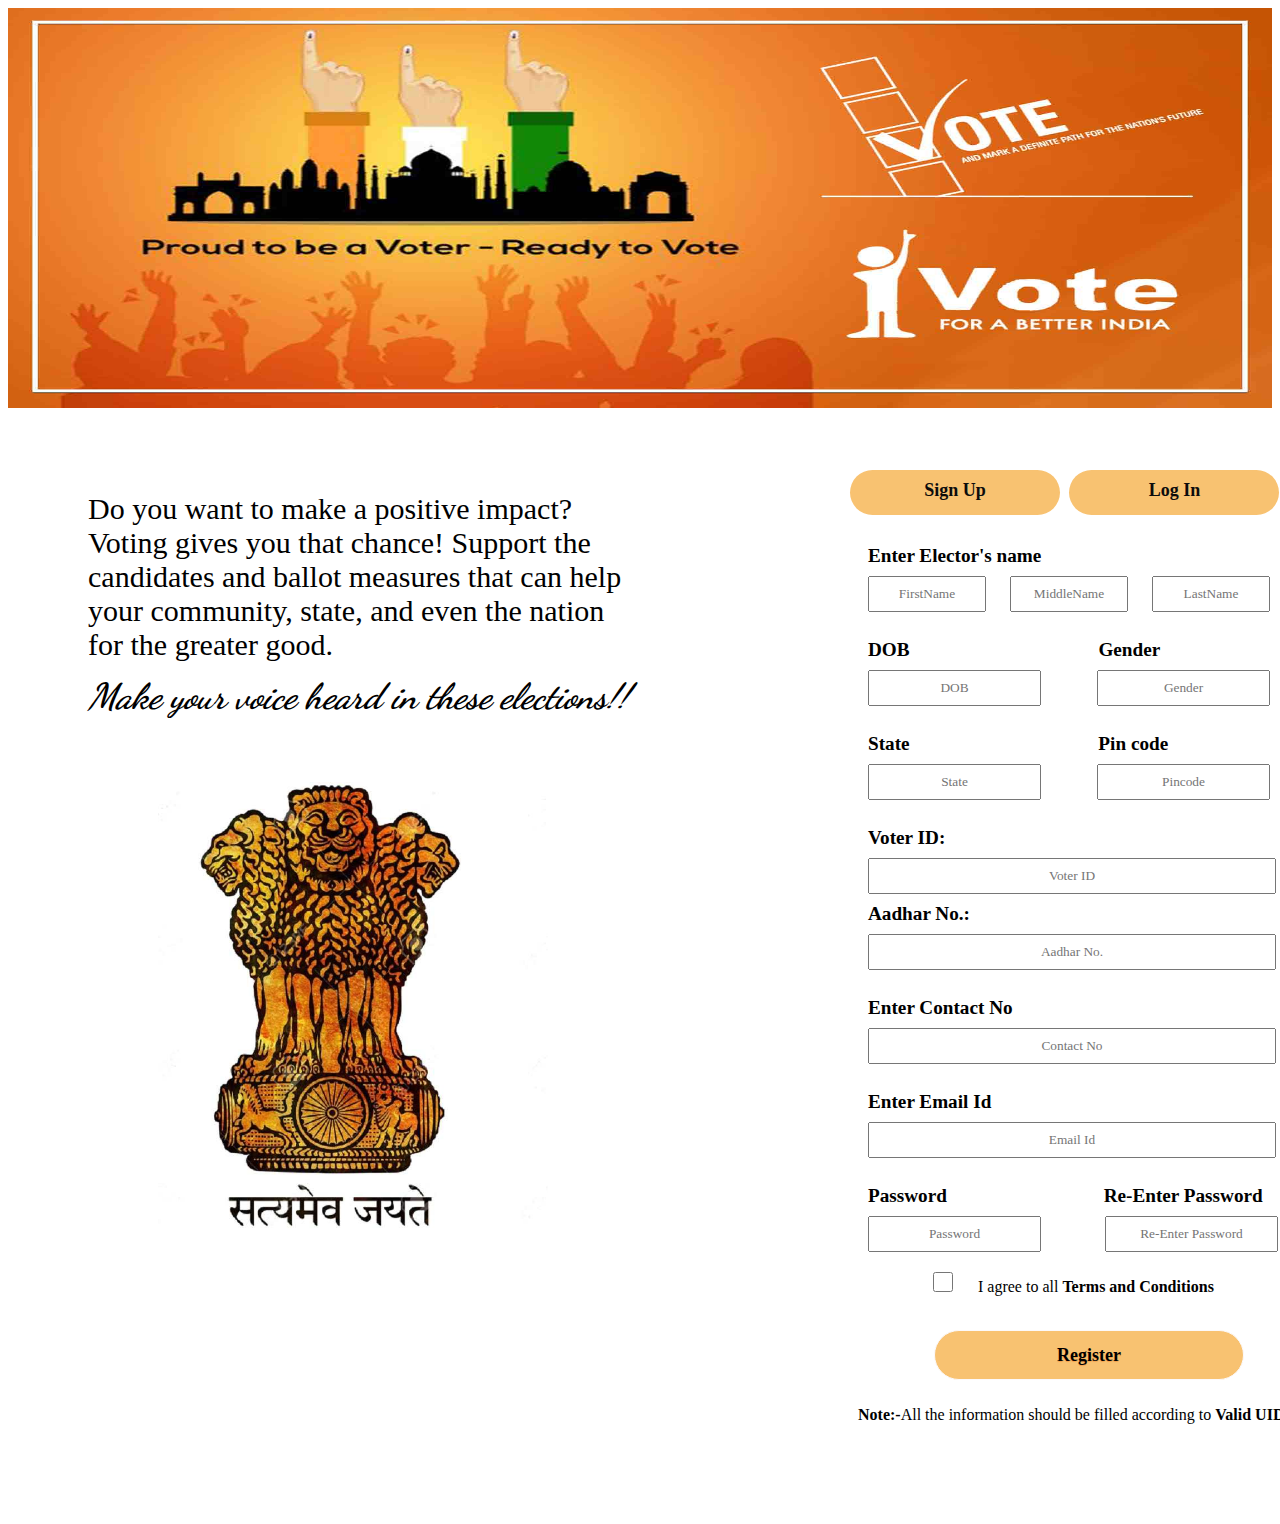
<file: election-for-disabled-peoples-2 2/index.html>
<!DOCTYPE html>
<html lang="en">
<head>
    <meta charset="UTF-8">
    <meta http-equiv="X-UA-Compatible" content="IE=edge">
    <meta name="viewport" content="width=device-width, initial-scale=1.0">
    <link rel="stylesheet" href="style.css">
    
    <title>Home Page</title>
</head>
<body >
    <!-- nav bar start -->
    <div class="vote">
        <img src="vote3.jpeg" alt="" height="400px" width="100%">
    
        <p>Do you want to make a positive impact? Voting gives you that chance! Support the candidates and ballot measures that can help your community, state, and even the nation for the greater good. <br> <span class="tagline"> <i> Make your voice heard in these elections!!</i></span></p>
    </div>

    <!-- nav bar end -->
    <div class="emblem">
        <img src="emblem2.jpeg" alt="" width="390px">
    </div>
    <div >
        <form class="btnn" action="">
           
            
           
            <a href="signup.html" target="iframetag" class="button3">Sign Up</a>
            <a href="login.html" target="iframetag" class="button3">Log In</a>
           
            <br>
            
            <iframe src="signup.html" frameborder="0" width="550px" height="1000px" name="iframetag"></iframe>
            
            

            
        </form>
    </div>

     
   
      
</body>
</html>
</file>
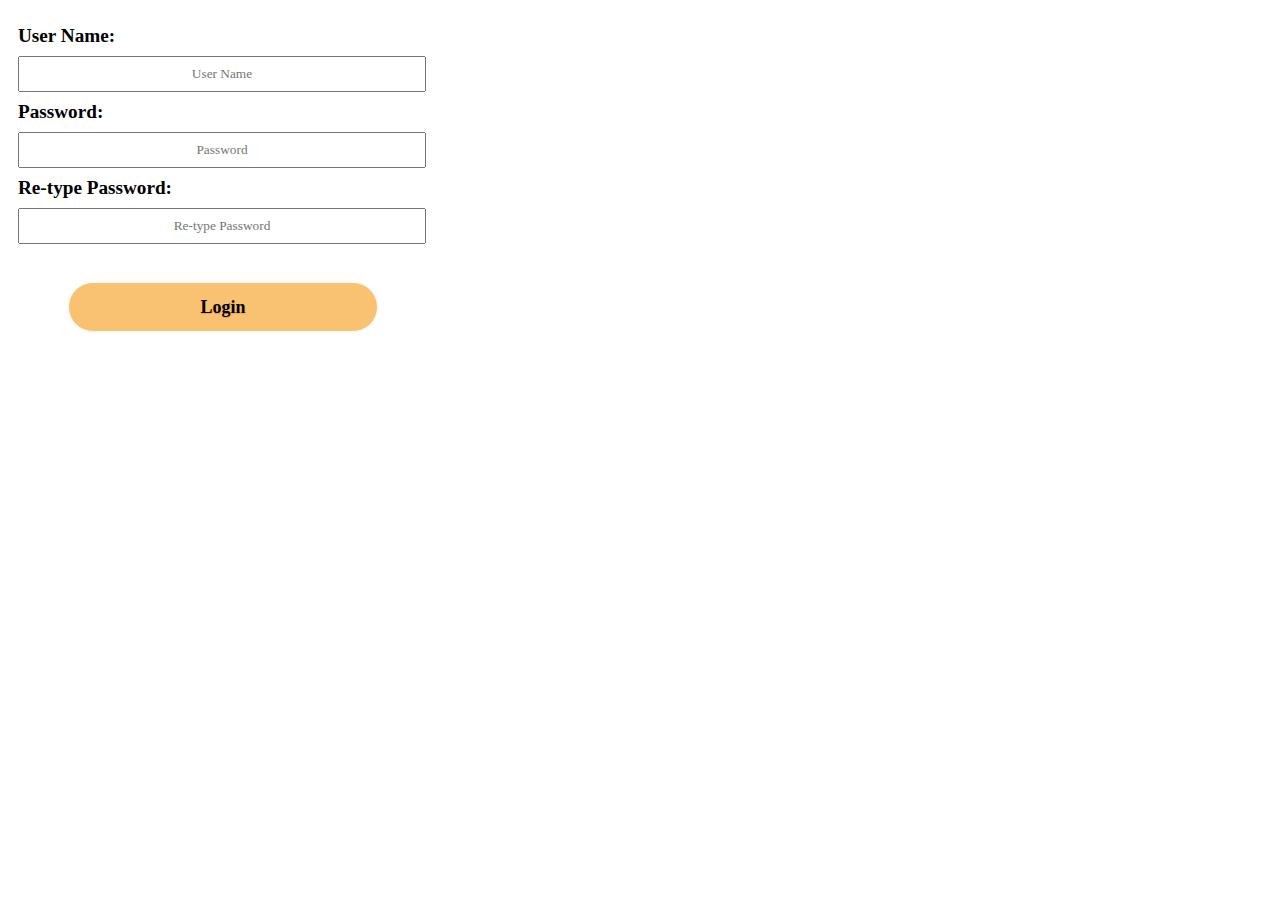
<file: election-for-disabled-peoples-2 2/login.html>
<!DOCTYPE html>
<html lang="en">
<head>
    <meta charset="UTF-8">
    <meta http-equiv="X-UA-Compatible" content="IE=edge">
    <meta name="viewport" content="width=device-width, initial-scale=1.0">
    <title>Document</title>
    <link rel="stylesheet" href="style.css">
</head>
<body>
    <form action="homepage.html"  target="blank">
    <div class="form_content">
    <div class="contactmail">
        <br>
    <label for="voter id"> User Name:</label><br>
        
    <input type="text" id="user" name="user" placeholder="User Name" required><br>

    <label class="s" for="adhar no"> Password:</label><br>
    <input type="password" id="password" name="password" placeholder="Password" required><br>
    <label class="s" for="repassword"> Re-type Password:</label><br>
    <input type="password" id="repassword" name="repassword" placeholder="Re-type Password" required meth>
    </div> <br>
    <div class="btn1">
        &ensp;&ensp;&ensp; &ensp; <button class=btn> Login</button>
    </div>
    </div>
    </form>




    <script>
        if (annyang) {
          // Let's define our first command. First the text we expect, and then the function it should call
          var commands = {
                '  Username *tag': function(variable){
                let user = document.getElementById("user");
                user.value = variable;

            },
            
                ' Password *tag': function(variable){
                    let password = document.getElementById("password");
                    password.value = variable;
    
            },
                
    
          
              
             
             
            ' reenter *tag': function(variable){
                    let repassword= document.getElementById("repassword");
                    repassword.value=variable;  
            }, 
         
            


            
            };
          
        
          // Add our commands to annyang
        annyang.addCommands(commands);
        
          // Start listening. You can call this here, or attach this call to an event, button, etc.
          annyang.start();
    }

        </script>

</body>
</html>
</file>
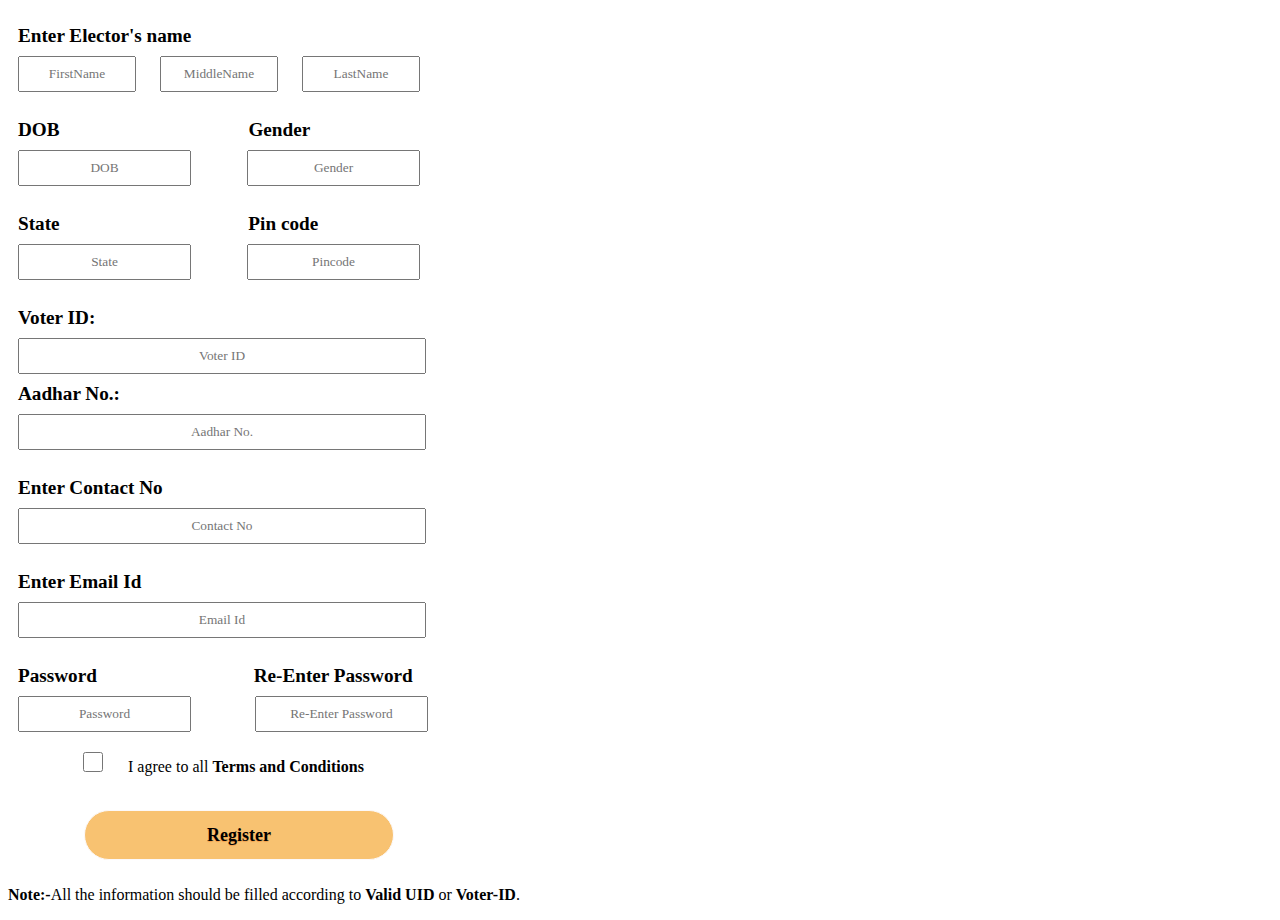
<file: election-for-disabled-peoples-2 2/signup.html>
<!DOCTYPE html>
<html lang="en">
<head>
    <meta charset="UTF-8">
    <meta http-equiv="X-UA-Compatible" content="IE=edge">
    <meta name="viewport" content="width=device-width, initial-scale=1.0">
    <title>Document</title>
    <link rel="stylesheet" href="style.css">
</head>
<body>
    <form action="login.html"  >
  
    <div class="form_content">
        <br>
        <label for="fname">Enter Elector's name</label><br>
        <input type="text" id="zname"  placeholder="FirstName" required>
        <input type="text" id="yname" placeholder="MiddleName" required>
        <input type="text" id="xname" placeholder="LastName" required>
        
        
        
        <br><br>
        <div class="dobpin">
        <label for="dob"> DOB</label>
        &ensp;&ensp;&ensp;&ensp;&ensp;&ensp;&ensp;&ensp;&ensp;&ensp;&ensp;&ensp;&ensp;&ensp;&ensp;&ensp;&ensp;&ensp;&ensp;&ensp;<label  for="fname"> Gender</label><br>
        <input type="text" id="dob" name="dob" placeholder="DOB" required>

        
        &ensp;&ensp;&ensp;&ensp;<input type="text" id="gen" name="gender" placeholder="Gender" required>
        
        <br><br>
        <label for="state"> State</label>
        &ensp;&ensp;&ensp;&ensp;&ensp;&ensp;&ensp;&ensp;&ensp;&ensp;&ensp;&ensp;&ensp;&ensp;&ensp;&ensp;&ensp;&ensp;&ensp;&ensp;<label  for="pin code"> Pin code</label><br>
        <input type="text" id="state" name="state" placeholder="State" required>

        
        &ensp;&ensp;&ensp;&ensp;<input type="text" id="pincode" name="pincode" placeholder="Pincode" required>
        </div>
        
        <div class="contactmail">
        <br>
        <label for="voter id"> Voter ID:</label><br>
        
       <input type="text" id="voter id" name="voter id" placeholder="Voter ID" required><br>

       <label class="s" for="adhar no"> Aadhar No.:</label><br>
       <input type="text" id="Adhar" name="Adhar" placeholder="Aadhar No." required>
        <br><br>

        <label for="fname">Enter Contact No</label><br>
        <input type="text" id="Contact" name="Contact" placeholder="Contact No" required >
        <br><br>
        <label for="fname">Enter Email Id</label><br>
        <input type="email" id="email" name="email" placeholder="Email Id" required >
        </div>
        <br>
        <div class="dobpin">
        <label for="Password"> Password</label>
        &ensp;&ensp;&ensp;&ensp;&ensp;&ensp;&ensp;&ensp;&ensp;&ensp;&ensp;&ensp;&ensp;&ensp;&ensp;&ensp;<label  for="re-enter"> Re-Enter Password</label><br>
        <input type="password" id="password" name="password" placeholder="Password" required>

        
        &ensp;&ensp;&ensp;&ensp;&ensp;<input type="password" id="re-enter" name="Re-Enter" placeholder="Re-Enter Password" required>
        <br>
        <div class="checkbox">

        <input type="checkbox" id="check"required>I agree to all <b> Terms and Conditions </b>  
         </div>
         <br><br>
         <div class="btn1">
         &ensp;&ensp;&ensp; &ensp;&ensp;&ensp;  <button class=btn> Register</button>
        </div>
        <p>
           <b> Note:-</b>All the information should be filled according to <b> Valid UID </b> or <b> Voter-ID</b>.
        </p>



    </div>
    </form> 

    
        <script src="annyang.min.js"></script>
        <script>
            if (annyang) {
              // Let's define our first command. First the text we expect, and then the function it should call
              var commands = {
                'first name *tag': function(variable){
                    let fname = document.getElementById("fname");
                    fname.value = variable;
    
                },
                
                    ' middle name *tag': function(variable){
                        let mname = document.getElementById("mname");
                        mname.value = variable;
        
                },
                    ' last name *tag': function(variable){
                        let lname = document.getElementById("lname");
                        lname.value = variable;
        
                },
                    ' DOB *tag': function(variable){
                        let dob = document.getElementById("dob");
                        dob.value = variable;
                        
                },
                    ' Gender *tag': function(variable){
                        let gen = document.getElementById("gen");
                        gen.value = variable;
                },
                    ' State *tag': function(variable){
                        let state = document.getElementById("state");
                        gen.value=variable;
                },
                ' Pin code *tag': function(variable){
                        let pincode = document.getElementById("pincode");
                        gen.value=variable;
                },    
                ' Voter id *tag': function(variable){
                        let Voterid= document.getElementById("voterid");
                        gen.value=variable;
                },     
                ' Adharno *tag': function(variable){
                        let Adhar= document.getElementById("Adhar");
                        gen.value=variable;
                },  
                ' Contact no *tag': function(variable){
                        let Contact= document.getElementById("Contact");
                        gen.value=variable;
                },   
                ' Email id *tag': function(variable){
                        let email= document.getElementById("email");
                        gen.value=variable;  
                }, 
                ' password *tag': function(variable){
                        let password= document.getElementById("password");
                        gen.value=variable;  
                }, 
                ' reenter *tag': function(variable){
                        let reenter= document.getElementById("reenter");
                        gen.value=variable;  
                }, 
             
                ' checkbox *tag': function(variable){
                        let check= document.getElementById("check");
                        gen.value=variable; 
                }, 
   

                
                };
              
            
              // Add our commands to annyang
            annyang.addCommands(commands);
            
              // Start listening. You can call this here, or attach this call to an event, button, etc.
              annyang.start();
        }
    
            </script>


    










    
</body>
</html>
</file>
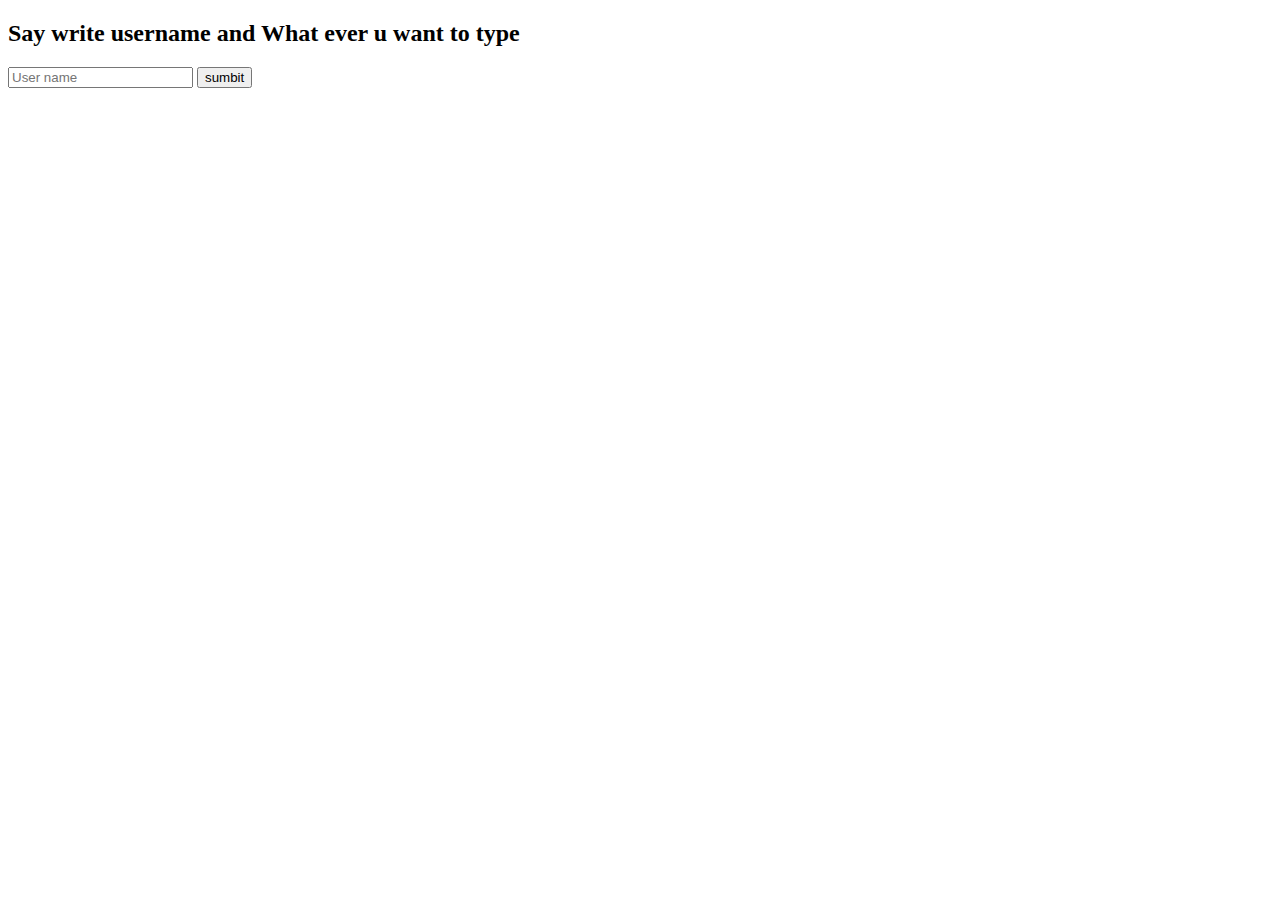
<file: election-for-disabled-peoples-2 2/voice.html>
<!DOCTYPE html>
<html lang="en">
<head>
    <meta charset="UTF-8">
    <meta http-equiv="X-UA-Compatible" content="IE=edge">
    <meta name="viewport" content="width=device-width, initial-scale=1.0">
    <title>Document</title>
</head>
<body>
    <div class="five"> 
        <h2>Say write username and What ever u want to type</h2>
        <form  id="myform">
            
            
                
                    <input type="text" id="uname" placeholder="User name">
                    <button type="submit">sumbit</button>
    
                
            
    
        </form>
      </div>
        <script src="annyang.min.js"></script>
        <script>
            if (annyang) {
              // Let's define our first command. First the text we expect, and then the function it should call
              var commands = {
                'write username *tag': function(variable){
                    let uname = document.getElementById("uname");
                    uname.value = variable;
    
                },
                
                
                }
              
            
              // Add our commands to annyang
              annyang.addCommands(commands);
            
              // Start listening. You can call this here, or attach this call to an event, button, etc.
              annyang.start();
            }
            </script>
</body>
</html>
</file>
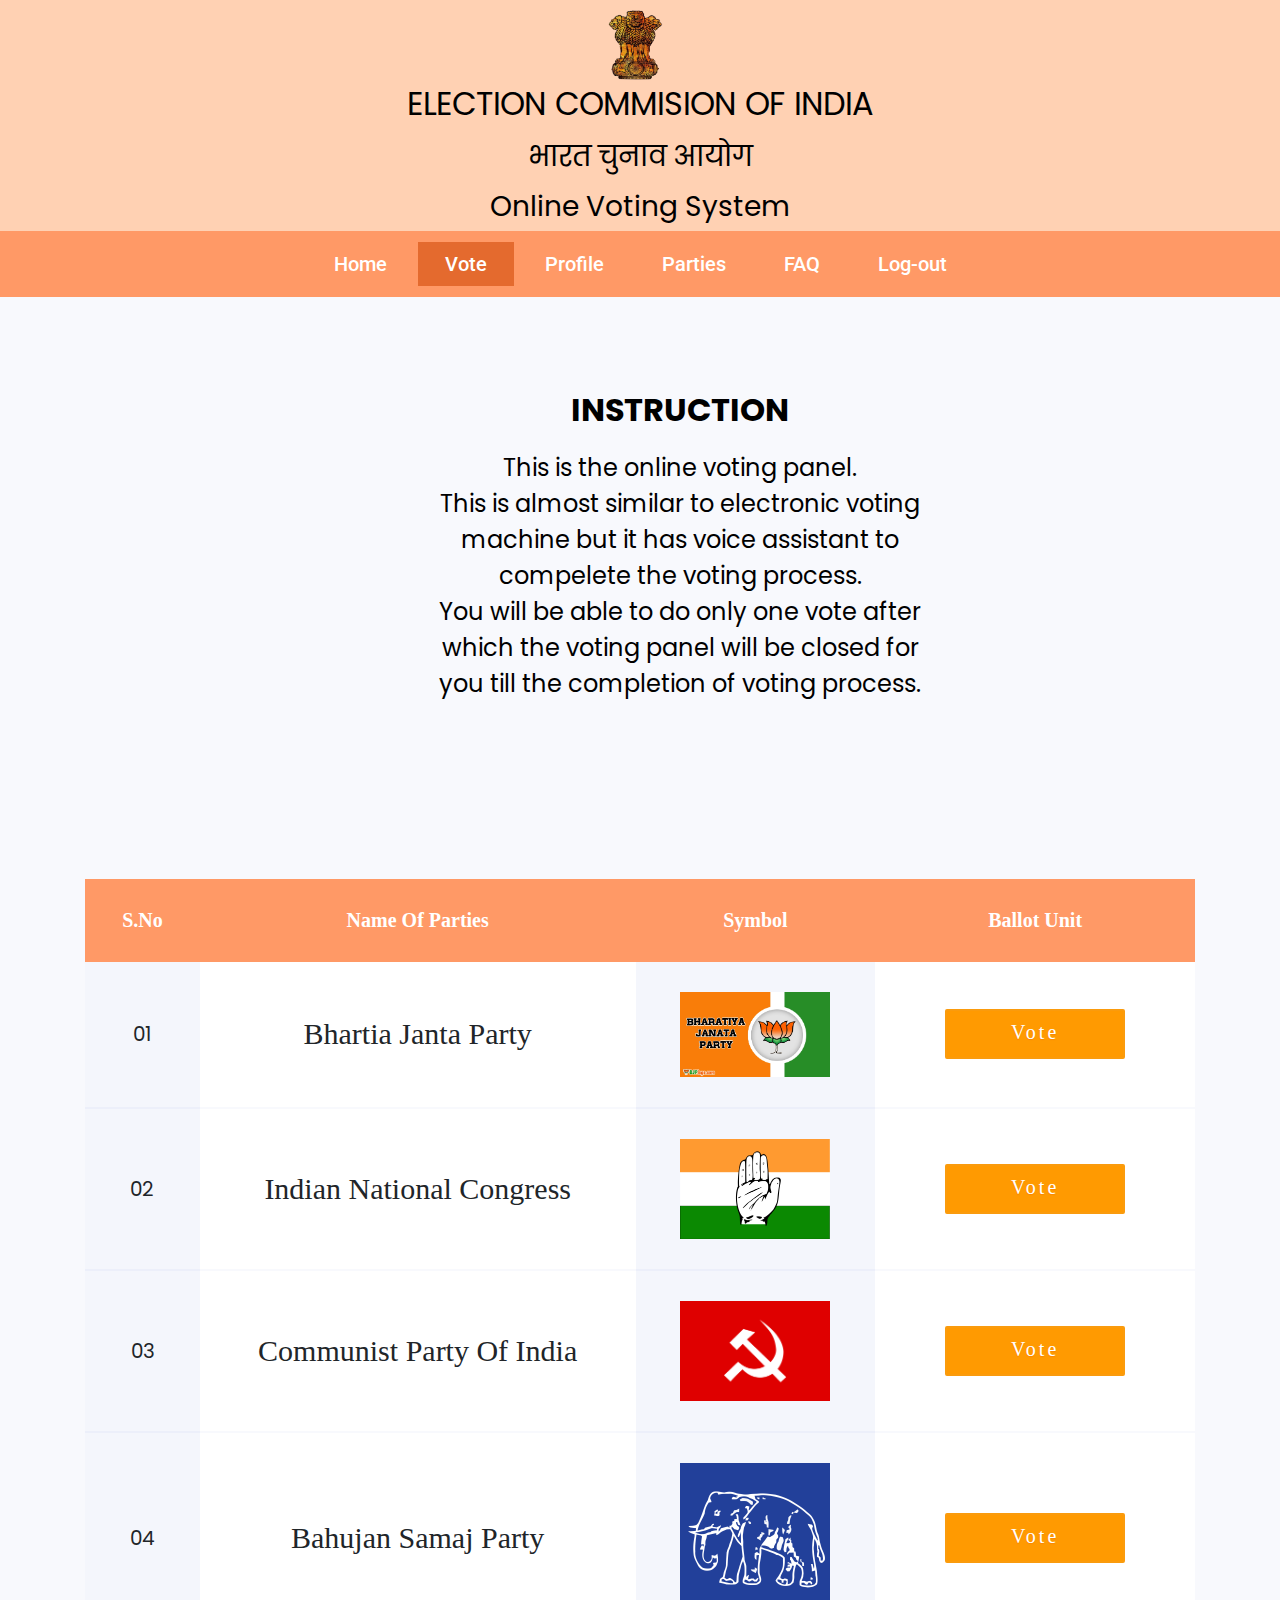
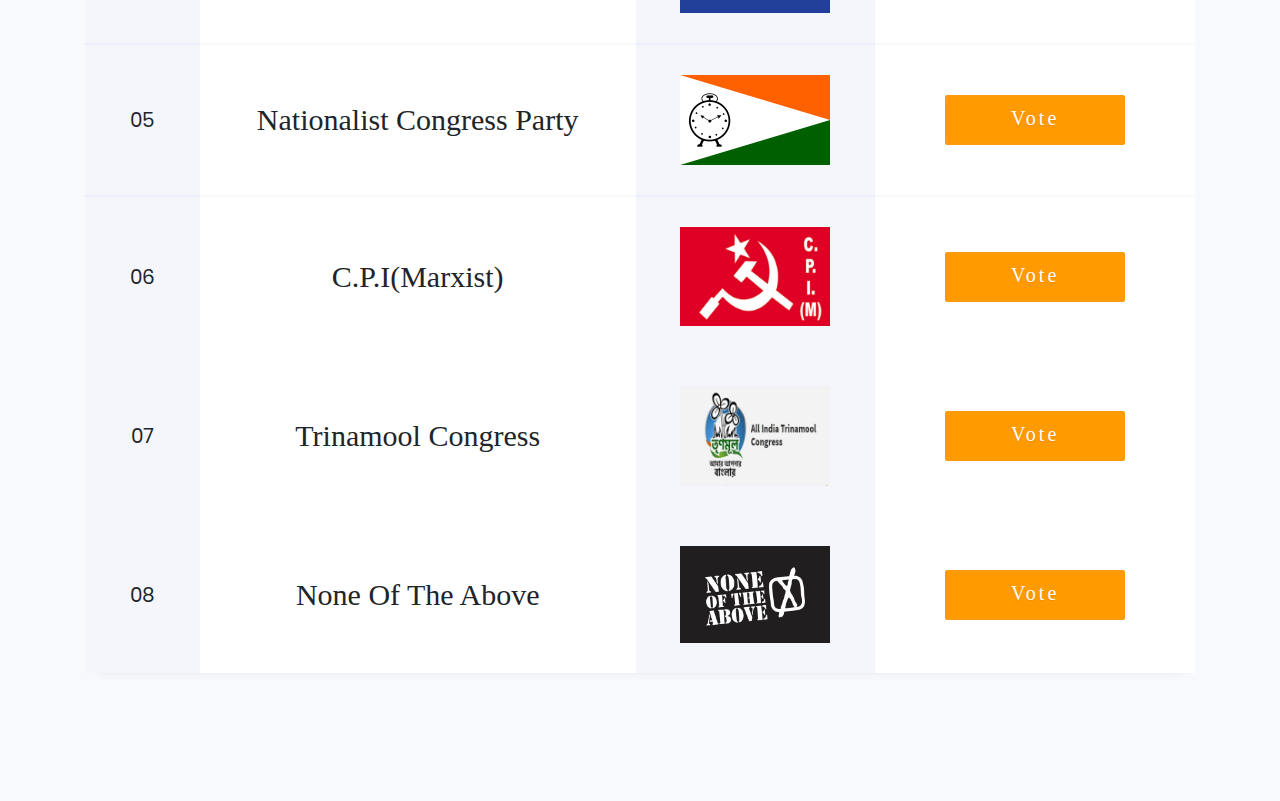
<file: election-for-disabled-peoples-2 2/votepage.html>
<link href="//maxcdn.bootstrapcdn.com/bootstrap/4.1.1/css/bootstrap.min.css" rel="stylesheet" id="bootstrap-css">
<script src="//maxcdn.bootstrapcdn.com/bootstrap/4.1.1/js/bootstrap.min.js"></script>
<script src="//cdnjs.cloudflare.com/ajax/libs/jquery/3.2.1/jquery.min.js"></script>




<!DOCTYPE html>
<html lang="en">
<head>
    <meta charset="UTF-8">
    <meta http-equiv="X-UA-Compatible" content="IE=edge">
    <meta name="viewport" content="width=device-width, initial-scale=1.0">
    <title>votepage</title>
    <link rel="stylesheet" href="style.css">
    <link rel="stylesheet" href="all.min.css">
    <link rel="stylesheet" href="https://maxcdn.bootstrapcdn.com/bootstrap/4.1.3/css/bootstrap.min.css">
  <script src="https://ajax.googleapis.com/ajax/libs/jquery/3.3.1/jquery.min.js"></script>
  <script src="https://cdnjs.cloudflare.com/ajax/libs/popper.js/1.14.3/umd/popper.min.js"></script>
  <script src="https://maxcdn.bootstrapcdn.com/bootstrap/4.1.3/js/bootstrap.min.js"></script>
  <link href="https://fonts.googleapis.com/css?family=Playfair+Display:400,700,900" rel="stylesheet">
  <link rel="stylesheet" href="https://cdnjs.cloudflare.com/ajax/libs/font-awesome/4.7.0/css/font-awesome.min.css">
  <link href="https://fonts.googleapis.com/css?family=Roboto:100,300,400,500,700" rel="stylesheet">
  <link rel="stylesheet" href="footercss.css">
  <link rel="stylesheet" href="style1.css">
  
</head>
<body>
    <div class="heading">
        <img src="em.png" alt="emblem" height="80px" width="80px"> 
        <div class="headingtext">
        <h2>ELECTION COMMISION OF INDIA</h2>
        <H3>भारत चुनाव आयोग</H3>
        <H3>Online Voting System</H3>
        </div>
    
        </div>
        <div class="navigation">
            <a href="homepage.html" >Home</a>
            <a href="votepage.html" class="homes">Vote</a>
            <a href="">Profile</a>
            <a href="">Parties</a>
            <a href="">FAQ</a>
            <a href="">Log-out</a>
        </div>
        <br><br>
    
<center>
    <div class="instructions">
<p><h2><b>INSTRUCTION</b></h2></p> 
        <P><H4>This is the online voting panel. <br>This is almost similar to electronic voting machine but it has voice assistant to compelete the voting process. <br>You will be 
        able to do only one vote after which the voting panel will be closed for you till the completion of voting process. </H4></P>
    </div>
</center>
    <section  class="ftco-section">
        <div class="container">
            <div class="row justify-content-center">
                <div class="col-md-6 text-center mb-5">
        
                </div>
            </div>
            <div class="row">
                <div class="col-md-12">
                   
                    <div class="table-wrap">
                        <table class="table">
                            <thead class="thead-primary">
                                <tr >
                                    <th style="font-size: 20px; font-family:'Times New Roman', Times, serif">S.No</th>
                                    <th style="font-size: 20px; font-family:'Times New Roman', Times, serif">Name Of Parties</th>
                                    <th style="font-size: 20px; font-family:'Times New Roman', Times, serif">Symbol</th>
                                    <th style="font-size: 20px; font-family:'Times New Roman', Times, serif">Ballot Unit</th>
                                    
                                </tr>
                            </thead>
                            <tbody>
                                <tr>
                                    
                                    <td style="font-size: 20px;">01</td>
                                    <td style="font-size: 30px; font-family:'Times New Roman', Times, serif" >Bhartia Janta Party</td>
                                    <td><img src="bjplogo.jpeg" alt="" width="150px"></td>
                                    
                                   <td  ><a href="#" class="btn btn-primary" style="font-size: 20px; letter-spacing: 3px;">Vote</a></td> 
                                </tr>
                                <tr>
                                    
                                    <td style="font-size: 20px;">02</td>
                                    <td style="font-size: 30px; font-family:'Times New Roman', Times, serif">Indian National Congress</td>
                                    <td><img src="Congress.png" alt="" width="150px"></td>
                            
                                    <td><a href="#" class="btn btn-primary" style="font-size: 20px; letter-spacing: 3px;">Vote</a></td>
                                </tr>
                                <tr>
                                    
                                    <td style="font-size: 20px;">03</td>
                                    <td style="font-size: 30px; font-family:'Times New Roman', Times, serif">Communist Party Of India</td>
                                    <td><img src="cpi.png" alt="" width="150px"></td>
                                    <td><a href="#" class="btn btn-primary" style="font-size: 20px; letter-spacing: 3px;">Vote</a></td>
                                </tr>
                                <tr>
                                    
                                    <td style="font-size: 20px;">04</td>
                                    <td style="font-size: 30px; font-family:'Times New Roman', Times, serif">Bahujan Samaj Party</td>
                                    <td><img src="bsp.png" alt="" width="150px"></td>
                                    
                                    <td><a href="#" class="btn btn-primary"style="font-size: 20px; letter-spacing: 3px;">Vote</a></td>
                                </tr>
                                <tr>
                                    
                                    <td style="font-size: 20px;">05</td>
                                    <td style="font-size: 30px; font-family:'Times New Roman', Times, serif">Nationalist Congress Party</td>
                                    <td><img src="ncp.png" alt=""width="150px"></td>
                                    
                                    <td><a href="#" class="btn btn-primary" style="font-size: 20px; letter-spacing: 3px;">Vote</a></td>
                                </tr>
                                <tr>
                                    
                                    <td class="border-bottom-0" style="font-size: 20px;">06</td>
                                    <td class="border-bottom-0" style="font-size: 30px; font-family:'Times New Roman', Times, serif">C.P.I(Marxist)</td>
                                    <td class="border-bottom-0"><img src="CPIM1.jpeg" alt="" width="150px"></td>
                                
                                    <td class="border-bottom-0"><a href="#" class="btn btn-primary" style="font-size: 20px; letter-spacing: 3px;">Vote</a></td>
                                </tr>
                                <tr>
                                    
                                    <td class="border-bottom-0" style="font-size: 20px;">07</td>
                                    <td class="border-bottom-0" style="font-size: 30px; font-family:'Times New Roman', Times, serif">Trinamool Congress</td>
                                    <td class="border-bottom-0"><img src="tc.jpeg" alt=""width="150px"></td>
                                
                                    <td class="border-bottom-0"><a href="#" class="btn btn-primary" style="font-size: 20px; letter-spacing: 3px;">Vote</a></td>
                                </tr>
                                <tr>
                                    
                                    <td class="border-bottom-0" style="font-size: 20px;">08</td>
                                    <td class="border-bottom-0" style="font-size: 30px; font-family:'Times New Roman', Times, serif">None Of The Above</td>
                                    <td class="border-bottom-0"><img src="nob.png" alt=""width="150px"></td>
                                
                                    <td class="border-bottom-0"><a href="#" class="btn btn-primary" style="font-size: 20px; letter-spacing: 3px;">Vote</a></td>
                                </tr>
                            </tbody>
                        </table>
                    </div>
                </div>
            </div>
        </div>
    </section>
</body>
</html>
</file>
<file: election-for-disabled-peoples-2 2/style.css>
/*-----------------fonts----------------*/
@import url('https://fonts.googleapis.com/css2?family=Dancing+Script:wght@600&family=Poppins:ital,wght@0,300;0,400;0,500;0,700;1,600&display=swap');
@import url('https://fonts.googleapis.com/css2?family=Bebas+Neue&family=Poppins:ital,wght@0,300;0,400;0,500;0,700;1,600&display=swap');
@import url('https://fonts.googleapis.com/css2?family=Crimson+Text:ital@1&display=swap');
@import url('https://fonts.googleapis.com/css2?family=Poppins:wght@400;500&display=swap');
@import url('https://fonts.googleapis.com/css2?family=Zen+Antique&display=swap');









body{
    background-color: white;
}
.vote p{
    color: black;
    max-width: 550px;
    font-size:30px;
    padding-left: 80px;
    padding-top: 50px;
    font-family: 'Times New Roman', Times, serif;
}
.vote p span i{
    color: black; 
    line-height: 70px;
    font-weight: 900;
    
   
}
.emblem{
    padding-left: 150px;
    padding-top: 20px;

}

.btn{
    height: 50px;
    width: 180px;
    cursor: pointer;
    background-color:rgb(248, 194, 113);
    border: none;
    border-radius: 50px;
    margin: 80px;
    
}



/* .btn:hover{
    background-color: green;
    border-radius: 50%; */


.btnn{
    position:absolute;
    top: 470px;
    left:850px;

}

.form_content input,label{
    width: 110px;
    height: 30px;
    text-align: center;
    margin: 10px;
    font-family: 'Times New Roman', Times, serif;
    line-height: 20px;

   
}
.form_content label{
    font-weight: 900;
    font-size: larger;
}
.contactmail input{
    width: 400px;
}
.dobpin input{
    width: 165px;
}
.checkbox input{
    width:50px;
    height: 20px;
    
}
.checkbox{
   padding-left: 50px;
   display: inline-block;

}
.tagline i{
    font-family: 'Dancing Script', cursive;
    font-weight: 900;
    font-size: larger;
}
.btn1 button {
    width: 310px;
    height: 50px;

}
.btnn a{
    text-decoration: none;
    width: 90px;
    padding: 1px;
    padding-bottom: -10px;
}
.btn{
    display:inline-block;
    padding:0.46em 1.6em;
    border:0.10em solid #fcf9f9;
    margin:0 0.1em 0.2em 0;
    border-radius:30px;
    box-sizing: border-box;
    text-decoration:none;
    font-family:'Times New Roman', Times, serif;
    font-weight:600;
    color:#000000;
    text-shadow: 0 0.04em 0.04em rgba(238, 101, 10, 0.35);
    background-color:rgb(248, 194, 113);
    text-align:center;
    transition: all 0.15s;
    margin: 10px 20px;
    font-size: large;
    
     
}
.btn:hover{
    
    color:#fcf9f8;
   
    background-color:rgb(255, 169, 10) ;
    box-shadow: 3px 3px  rgba(245, 196, 150, 0.233);
}


a.button3{
    display:inline-block;
    padding:10px 50px;
    margin:0 0.3em 0.3em 0;
    border-radius:2em;
    /* box-sizing: border-box; */
    text-decoration:none;
    font-family:'Times New Roman', Times, serif;
    font-weight:800;
    color:#0c0c0c;
    background-color:rgb(248, 194, 113);
    text-align:center;
    transition: all 0.2s;
    width: 110px;
    height: 25px;
    font-size: large;
}
a.button3:hover{
    color:#fcf9f8;
   
    background-color:rgb(255, 169, 10) ;
    box-shadow: 3px 3px  rgba(245, 196, 150, 0.233);
}
.btn1 a.button3{
    padding:10px 120px;
}
.heading{
   background-color: #ffd1b3;
    text-align: center;
    line-height:9px;  
    padding-bottom: 0px;
    padding-top: 10px;
}



.headingtext{
    padding-top: -20px;
    color: black;
    position: relative;
    top: -10px;
}
.headingtext h2{
    font-family: 'Poppins', sans-serif;
  
}
.headingtext h3{
    font-family: 'Poppins', sans-serif;
}         
 .navigation{
     background: #ff9966;
     position: relative;
     top: -15px;
     text-align: center;
     padding: 15px ;
 }
 .navigation a{
     text-decoration: none;
     font-size: 20px;
     padding: 10px 27px;
     color: white;
     font-weight: 500;
     
    
 }
 .navigation a:hover{
     background-color: #e46a2e ;
    
     
 }
 .navigation a.homes{
    background-color: #e46a2e ;

 }






 
  .slider{
    width: 800px;
    height: 500px;
    border-radius: 10px;
    overflow: hidden;
  }
  
  .slides{
    width: 500%;
    height: 500px;
    display: flex;
  }
  
  .slides input{
    display: none;
  }
  
  .slide{
    width: 20%;
    transition: 2s;
  }
  
  .slide img{
    width: 800px;
    height: 500px;
  }
  
 
  
  .navigation-manual{
    position: absolute;
    width: 800px;
    margin-top: -40px;
    display: flex;
    justify-content: center;
  }
  
  .manual-btn{
    border: 2px solid #40D3DC;
    padding: 5px;
    border-radius: 10px;
    cursor: pointer;
    transition: 1s;
  }
  
  .manual-btn:not(:last-child){
    margin-right: 40px;
  }
  
  .manual-btn:hover{
    background: #40D3DC;
  }
  
  #radio1:checked ~ .first{
    margin-left: 0;
  }
  
  #radio2:checked ~ .first{
    margin-left: -20%;
  }
  
  #radio3:checked ~ .first{
    margin-left: -40%;
  }
  
  #radio4:checked ~ .first{
    margin-left: -60%;
  }
  
  
  
  .navigation-auto{
    position: absolute;
    display: flex;
    width: 800px;
    justify-content: center;
    margin-top: 460px;
  }
  
  .navigation-auto div{
    border: 2px solid #40D3DC;
    padding: 5px;
    border-radius: 10px;
    transition: 1s;
  }


.fa-customize {
    text-align: center
    ;}
.dates i{

padding: 15px 150px;
}
.blank{
    
    height: 20px;
    width: 1300px;
    background-color:  #ff9966;
    border-radius: 20px;
}
.userinfo{
  font-size: 20px;
  line-height: 20px;
}
.dates {
  display: flex;

}
.info i{
  padding:15px 240px ;
  
}
.info{
  display:flex;
  background-color:grey;

  ;
}

.infoicon1, .infoicon2, .infoicon3{
  color:black;
}
.infotext{
  font-size: 25px;
  font-weight: 600;
  color:  #292929;
}
.recentupdates{
height: 500px;
width: 600px;
  border: 2px double black;
  border-radius: 15px;
  border-width: 5;
  align-items: center;

  
  
}
.recenttext{
  font-size: 25px;
  text-align: center;
  font-family: 'Zen Antique', serif;
  background-color: black;
  padding-bottom:20px;
  border-radius: 10px;

}
h6{
	position: relative;
	font-size: 6em;
	letter-spacing: 10px;
	color: #0e3742;
	
	width: 100%;
	text-align: center;
	
	line-height: 0.70em;
	outline: none;
	animation: animate 3s linear infinite;
}
@keyframes animate{
	0%,18%,20%,50.1%,60%,65.1%,80%,90.1%,92%{
		color:white;
		text-shadow: none;
	}
	18.1%,20.1%,30%,50%,60.1%,65%,80.1%,90%,92.1%,100%{
		color: #fff;
		text-shadow: 0 0 10px #03bcf4,
		            0 0 20px #03bcf4,
		            0 0 40px #03bcf4,
		            0 0 80px #03bcf4,
		            0 0 160px #03bcf4;

	}
}
.news p ul li{
  padding-left: 20px;
 
} 
.instructions{
  width: 600px;
  padding-left: 80px;
  font-family: 'Poppins', sans-serif;
}
</file>
<file: election-for-disabled-peoples-2 2/footercss.css>
body {
    font-family: 'Signika', sans-serif;
 }
 .bg-grey {
    background: #292929;
 }
 .logo-footer {
    margin-bottom: 40px;
 }
 footer {
        color: grey;
 }
 footer p, a {
font-size: 12px;
font-family: 'Roboto', sans-serif;
}
footer h6 {
font-family: 'Playfair Display', serif;
margin-bottom: 40px;
position: relative;
}
footer h6:after {
position: absolute;
content: "";
background: grey;
width: 12%;
height: 1px;
left: 0;
bottom: -20px;
}
 .btn-footer {
             color: grey;
          
            text-decoration: none;
            border: 1px solid;
            border-radius: 43px;
            font-size: 13px;
            padding: 7px 30px;
            line-height: 47px;
 }
 .btn-footer:hover {
            
            text-decoration: none;
           
 }
.form-footer input[type="text"] {
    border: none;
border-radius: 16px 0 0 16px;
outline: none;
padding-left: 10px;

}
::placeholder {
font-size: 10px;
padding-left: 10px;
font-style: italic;
}
.form-footer input[type="button"] {
border: none;
background:#232323;
    margin-left: -5px;
color: #fff;
outline: none;
border-radius: 0 16px 16px 0;
padding: 2px 12px;
}
 .social .fa {
color: grey;
font-size: 22px;
padding: 10px 15px;
background: #3c3c3c;
}
 footer ul li {
list-style: none;
display: block;
}
footer ul  {
padding-left: 0;
}
footer ul  li a{
text-decoration: none;
color: grey;
text-decoration:none;
}
a:hover {
text-decoration: none;
color: #f5f5f5 !important;

}
.logo-part {
border-right: 1px solid grey;
height: 100%;
}
</file>
<file: election-for-disabled-peoples-2 2/style1.css>
:root {
    --blue: #007bff;
    --indigo: #f2b610;
    --purple: #e48913;
    --pink: #e83e8c;
    --red: #dc3545;
    --orange: #fd7e14;
    --yellow: #ffc107;
    --green: #28a745;
    --teal: #20c997;
    --cyan: #17a2b8;
    --white: #fff;
    --gray: #6c757d;
    --gray-dark: #343a40;
    --primary: #007bff;
    --secondary: #6c757d;
    --success: #28a745;
    --info: #17a2b8;
    --warning: #ffc107;
    --danger: #dc3545;
    --light: #f8f9fa;
    --dark: #343a40;
    --breakpoint-xs: 0;
    --breakpoint-sm: 576px;
    --breakpoint-md: 768px;
    --breakpoint-lg: 992px;
    --breakpoint-xl: 1200px;
    --font-family-sans-serif: -apple-system, BlinkMacSystemFont, "Segoe UI", Roboto, "Helvetica Neue", Arial, "Noto Sans", sans-serif, "Apple Color Emoji", "Segoe UI Emoji", "Segoe UI Symbol", "Noto Color Emoji";
    --font-family-monospace: SFMono-Regular, Menlo, Monaco, Consolas, "Liberation Mono", "Courier New", monospace
}

*,
*::before,
*::after {
    -webkit-box-sizing: border-box;
    box-sizing: border-box
}

html {
    font-family: sans-serif;
    line-height: 1.15;
    -webkit-text-size-adjust: 100%;
    -webkit-tap-highlight-color: rgba(0, 0, 0, 0)
}

article,
aside,
figcaption,
figure,
footer,
header,
hgroup,
main,
nav,
section {
    display: block
}



[tabindex="-1"]:focus {
    outline: 0 !important
}

hr {
    -webkit-box-sizing: content-box;
    box-sizing: content-box;
    height: 0;
    overflow: visible
}

h1,
h2,
h3,
h4,
h5,
h6 {
    margin-top: 0;
    margin-bottom: .5rem
}

p {
    margin-top: 0;
    margin-bottom: 1rem
}

abbr[title],
abbr[data-original-title] {
    text-decoration: underline;
    -webkit-text-decoration: underline dotted;
    text-decoration: underline dotted;
    cursor: help;
    border-bottom: 0;
    text-decoration-skip-ink: none
}

address {
    margin-bottom: 1rem;
    font-style: normal;
    line-height: inherit
}

ol,
ul,
dl {
    margin-top: 0;
    margin-bottom: 1rem
}

ol ol,
ul ul,
ol ul,
ul ol {
    margin-bottom: 0
}

dt {
    font-weight: 700
}

dd {
    margin-bottom: .5rem;
    margin-left: 0
}

blockquote {
    margin: 0 0 1rem
}

b,
strong {
    font-weight: bolder
}

small {
    font-size: 80%
}

sub,
sup {
    position: relative;
    font-size: 75%;
    line-height: 0;
    vertical-align: baseline
}

sub {
    bottom: -.25em
}

sup {
    top: -.5em
}

a {
    color: orange;
    text-decoration: none;
    background-color: transparent
}

a:hover {
    color:orange;
    text-decoration: underline
}

a:not([href]):not([tabindex]) {
    color: inherit;
    text-decoration: none
}

a:not([href]):not([tabindex]):hover,
a:not([href]):not([tabindex]):focus {
    color: inherit;
    text-decoration: none
}

a:not([href]):not([tabindex]):focus {
    outline: 0
}

pre,
code,
kbd,
samp {
    font-family: SFMono-Regular, Menlo, Monaco, Consolas, "Liberation Mono", "Courier New", monospace;
    font-size: 1em
}

pre {
    margin-top: 0;
    margin-bottom: 1rem;
    overflow: auto
}

figure {
    margin: 0 0 1rem
}

img {
    vertical-align: middle;
    border-style: none
}

svg {
    overflow: hidden;
    vertical-align: middle
}

table {
    border-collapse: collapse
}

caption {
    padding-top: .75rem;
    padding-bottom: .75rem;
    color: #6c757d;
    text-align: left;
    caption-side: bottom
}

th {
    text-align: inherit
}

label {
    display: inline-block;
    margin-bottom: .5rem
}

button {
    border-radius: 30px;
}

button:focus {
    outline: 1px dotted;
    outline: 5px auto -webkit-focus-ring-color
}

input,
button,
select,
optgroup,
textarea {
    margin: 0;
    font-family: inherit;
    font-size: inherit;
    line-height: inherit
}

button,
input {
    overflow: visible
}

button,
select {
    text-transform: none
}

select {
    word-wrap: normal
}

button,
[type="button"],
[type="reset"],
[type="submit"] {
    -webkit-appearance: button
}

button:not(:disabled),
[type="button"]:not(:disabled),
[type="reset"]:not(:disabled),
[type="submit"]:not(:disabled) {
    cursor: pointer
}

button::-moz-focus-inner,
[type="button"]::-moz-focus-inner,
[type="reset"]::-moz-focus-inner,
[type="submit"]::-moz-focus-inner {
    padding: 0;
    border-style: none
}

input[type="radio"],
input[type="checkbox"] {
    -webkit-box-sizing: border-box;
    box-sizing: border-box;
    padding: 0
}

input[type="date"],
input[type="time"],
input[type="datetime-local"],
input[type="month"] {
    -webkit-appearance: listbox
}

textarea {
    overflow: auto;
    resize: vertical
}

fieldset {
    min-width: 0;
    padding: 0;
    margin: 0;
    border: 0
}

legend {
    display: block;
    width: 100%;
    max-width: 100%;
    padding: 0;
    margin-bottom: .5rem;
    font-size: 1.5rem;
    line-height: inherit;
    color: inherit;
    white-space: normal
}

progress {
    vertical-align: baseline
}

[type="number"]::-webkit-inner-spin-button,
[type="number"]::-webkit-outer-spin-button {
    height: auto
}

[type="search"] {
    outline-offset: -2px;
    -webkit-appearance: none
}

[type="search"]::-webkit-search-decoration {
    -webkit-appearance: none
}

::-webkit-file-upload-button {
    font: inherit;
    -webkit-appearance: button
}

output {
    display: inline-block
}

summary {
    display: list-item;
    cursor: pointer
}

template {
    display: none
}

[hidden] {
    display: none !important
}

h1,
h2,
h3,
h4,
h5,
h6,
.h1,
.h2,
.h3,
.h4,
.h5,
.h6 {
    margin-bottom: .5rem;
    font-weight: 500;
    line-height: 1.2
}

h1,
.h1 {
    font-size: 2.5rem
}

h2,
.h2 {
    font-size: 2rem
}

h3,
.h3 {
    font-size: 1.75rem
}

h4,
.h4 {
    font-size: 1.5rem
}

h5,
.h5 {
    font-size: 1.25rem
}

h6,
.h6 {
    font-size: 1rem
}

.lead {
    font-size: 1.25rem;
    font-weight: 300
}

.display-1 {
    font-size: 6rem;
    font-weight: 300;
    line-height: 1.2
}

.display-2 {
    font-size: 5.5rem;
    font-weight: 300;
    line-height: 1.2
}

.display-3 {
    font-size: 4.5rem;
    font-weight: 300;
    line-height: 1.2
}

.display-4 {
    font-size: 3.5rem;
    font-weight: 300;
    line-height: 1.2
}

hr {
    margin-top: 1rem;
    margin-bottom: 1rem;
    border: 0;
    border-top: 1px solid rgba(0, 0, 0, .1)
}

small,
.small {
    font-size: 80%;
    font-weight: 400
}

mark,
.mark {
    padding: .2em;
    background-color:black;
}

.list-unstyled {
    padding-left: 0;
    list-style: none
}

.list-inline {
    padding-left: 0;
    list-style: none
}

.list-inline-item {
    display: inline-block
}

.list-inline-item:not(:last-child) {
    margin-right: .5rem
}

.initialism {
    font-size: 90%;
    text-transform: uppercase
}

.blockquote {
    margin-bottom: 1rem;
    font-size: 1.25rem
}

.blockquote-footer {
    display: block;
    font-size: 80%;
    color: #6c757d
}

.blockquote-footer::before {
    content: "\2014\00A0"
}

.img-fluid {
    max-width: 100%;
    height: auto
}

.img-thumbnail {
    padding: .25rem;
    background-color: #fff;
    border: 1px solid #dee2e6;
    border-radius: .25rem;
    max-width: 100%;
    height: auto
}

.figure {
    display: inline-block
}

.figure-img {
    margin-bottom: .5rem;
    line-height: 1
}

.figure-caption {
    font-size: 90%;
    color: #6c757d
}

code {
    font-size: 87.5%;
    color: #e83e8c;
    word-break: break-word
}

a>code {
    color: inherit
}

kbd {
    padding: .2rem .4rem;
    font-size: 87.5%;
    color: #fff;
    background-color: #212529;
    border-radius: .2rem
}

kbd kbd {
    padding: 0;
    font-size: 100%;
    font-weight: 700
}

pre {
    display: block;
    font-size: 87.5%;
    color: #212529
}

pre code {
    font-size: inherit;
    color: inherit;
    word-break: normal
}

.pre-scrollable {
    max-height: 340px;
    overflow-y: scroll
}

.container {
    width: 100%;
    padding-right: 15px;
    padding-left: 15px;
    margin-right: auto;
    margin-left: auto
}

@media (min-width:576px) {
    .container {
        max-width: 540px
    }
}

@media (min-width:768px) {
    .container {
        max-width: 720px
    }
}

@media (min-width:992px) {
    .container {
        max-width: 960px
    }
}

@media (min-width:1200px) {
    .container {
        max-width: 1140px
    }
}

.container-fluid {
    width: 100%;
    padding-right: 15px;
    padding-left: 15px;
    margin-right: auto;
    margin-left: auto
}

.row {
    display: -webkit-box;
    display: -ms-flexbox;
    display: flex;
    -ms-flex-wrap: wrap;
    flex-wrap: wrap;
    margin-right: -15px;
    margin-left: -15px
}

.no-gutters {
    margin-right: 0;
    margin-left: 0
}

.no-gutters>.col,
.no-gutters>[class*="col-"] {
    padding-right: 0;
    padding-left: 0
}

.col-1,
.col-2,
.col-3,
.col-4,
.col-5,
.col-6,
.col-7,
.col-8,
.col-9,
.col-10,
.col-11,
.col-12,
.col,
.col-auto,
.col-sm-1,
.col-sm-2,
.col-sm-3,
.col-sm-4,
.col-sm-5,
.col-sm-6,
.col-sm-7,
.col-sm-8,
.col-sm-9,
.col-sm-10,
.col-sm-11,
.col-sm-12,
.col-sm,
.col-sm-auto,
.col-md-1,
.col-md-2,
.col-md-3,
.col-md-4,
.col-md-5,
.col-md-6,
.col-md-7,
.col-md-8,
.col-md-9,
.col-md-10,
.col-md-11,
.col-md-12,
.col-md,
.col-md-auto,
.col-lg-1,
.col-lg-2,
.col-lg-3,
.col-lg-4,
.col-lg-5,
.col-lg-6,
.col-lg-7,
.col-lg-8,
.col-lg-9,
.col-lg-10,
.col-lg-11,
.col-lg-12,
.col-lg,
.col-lg-auto,
.col-xl-1,
.col-xl-2,
.col-xl-3,
.col-xl-4,
.col-xl-5,
.col-xl-6,
.col-xl-7,
.col-xl-8,
.col-xl-9,
.col-xl-10,
.col-xl-11,
.col-xl-12,
.col-xl,
.col-xl-auto {
    position: relative;
    width: 100%;
    padding-right: 15px;
    padding-left: 15px
}

.col {
    -ms-flex-preferred-size: 0;
    flex-basis: 0;
    -webkit-box-flex: 1;
    -ms-flex-positive: 1;
    flex-grow: 1;
    max-width: 100%
}

.col-auto {
    -webkit-box-flex: 0;
    -ms-flex: 0 0 auto;
    flex: 0 0 auto;
    width: auto;
    max-width: 100%
}

.col-1 {
    -webkit-box-flex: 0;
    -ms-flex: 0 0 8.33333%;
    flex: 0 0 8.33333%;
    max-width: 8.33333%
}

.col-2 {
    -webkit-box-flex: 0;
    -ms-flex: 0 0 16.66667%;
    flex: 0 0 16.66667%;
    max-width: 16.66667%
}

.col-3 {
    -webkit-box-flex: 0;
    -ms-flex: 0 0 25%;
    flex: 0 0 25%;
    max-width: 25%
}

.col-4 {
    -webkit-box-flex: 0;
    -ms-flex: 0 0 33.33333%;
    flex: 0 0 33.33333%;
    max-width: 33.33333%
}

.col-5 {
    -webkit-box-flex: 0;
    -ms-flex: 0 0 41.66667%;
    flex: 0 0 41.66667%;
    max-width: 41.66667%
}

.col-6 {
    -webkit-box-flex: 0;
    -ms-flex: 0 0 50%;
    flex: 0 0 50%;
    max-width: 50%
}

.col-7 {
    -webkit-box-flex: 0;
    -ms-flex: 0 0 58.33333%;
    flex: 0 0 58.33333%;
    max-width: 58.33333%
}

.col-8 {
    -webkit-box-flex: 0;
    -ms-flex: 0 0 66.66667%;
    flex: 0 0 66.66667%;
    max-width: 66.66667%
}

.col-9 {
    -webkit-box-flex: 0;
    -ms-flex: 0 0 75%;
    flex: 0 0 75%;
    max-width: 75%
}

.col-10 {
    -webkit-box-flex: 0;
    -ms-flex: 0 0 83.33333%;
    flex: 0 0 83.33333%;
    max-width: 83.33333%
}

.col-11 {
    -webkit-box-flex: 0;
    -ms-flex: 0 0 91.66667%;
    flex: 0 0 91.66667%;
    max-width: 91.66667%
}

.col-12 {
    -webkit-box-flex: 0;
    -ms-flex: 0 0 100%;
    flex: 0 0 100%;
    max-width: 100%
}

.order-first {
    -webkit-box-ordinal-group: 0;
    -ms-flex-order: -1;
    order: -1
}

.order-last {
    -webkit-box-ordinal-group: 14;
    -ms-flex-order: 13;
    order: 13
}

.order-0 {
    -webkit-box-ordinal-group: 1;
    -ms-flex-order: 0;
    order: 0
}

.order-1 {
    -webkit-box-ordinal-group: 2;
    -ms-flex-order: 1;
    order: 1
}

.order-2 {
    -webkit-box-ordinal-group: 3;
    -ms-flex-order: 2;
    order: 2
}

.order-3 {
    -webkit-box-ordinal-group: 4;
    -ms-flex-order: 3;
    order: 3
}

.order-4 {
    -webkit-box-ordinal-group: 5;
    -ms-flex-order: 4;
    order: 4
}

.order-5 {
    -webkit-box-ordinal-group: 6;
    -ms-flex-order: 5;
    order: 5
}

.order-6 {
    -webkit-box-ordinal-group: 7;
    -ms-flex-order: 6;
    order: 6
}

.order-7 {
    -webkit-box-ordinal-group: 8;
    -ms-flex-order: 7;
    order: 7
}

.order-8 {
    -webkit-box-ordinal-group: 9;
    -ms-flex-order: 8;
    order: 8
}

.order-9 {
    -webkit-box-ordinal-group: 10;
    -ms-flex-order: 9;
    order: 9
}

.order-10 {
    -webkit-box-ordinal-group: 11;
    -ms-flex-order: 10;
    order: 10
}

.order-11 {
    -webkit-box-ordinal-group: 12;
    -ms-flex-order: 11;
    order: 11
}

.order-12 {
    -webkit-box-ordinal-group: 13;
    -ms-flex-order: 12;
    order: 12
}

.offset-1 {
    margin-left: 8.33333%
}

.offset-2 {
    margin-left: 16.66667%
}

.offset-3 {
    margin-left: 25%
}

.offset-4 {
    margin-left: 33.33333%
}

.offset-5 {
    margin-left: 41.66667%
}

.offset-6 {
    margin-left: 50%
}

.offset-7 {
    margin-left: 58.33333%
}

.offset-8 {
    margin-left: 66.66667%
}

.offset-9 {
    margin-left: 75%
}

.offset-10 {
    margin-left: 83.33333%
}

.offset-11 {
    margin-left: 91.66667%
}

@media (min-width:576px) {
    .col-sm {
        -ms-flex-preferred-size: 0;
        flex-basis: 0;
        -webkit-box-flex: 1;
        -ms-flex-positive: 1;
        flex-grow: 1;
        max-width: 100%
    }
    .col-sm-auto {
        -webkit-box-flex: 0;
        -ms-flex: 0 0 auto;
        flex: 0 0 auto;
        width: auto;
        max-width: 100%
    }
    .col-sm-1 {
        -webkit-box-flex: 0;
        -ms-flex: 0 0 8.33333%;
        flex: 0 0 8.33333%;
        max-width: 8.33333%
    }
    .col-sm-2 {
        -webkit-box-flex: 0;
        -ms-flex: 0 0 16.66667%;
        flex: 0 0 16.66667%;
        max-width: 16.66667%
    }
    .col-sm-3 {
        -webkit-box-flex: 0;
        -ms-flex: 0 0 25%;
        flex: 0 0 25%;
        max-width: 25%
    }
    .col-sm-4 {
        -webkit-box-flex: 0;
        -ms-flex: 0 0 33.33333%;
        flex: 0 0 33.33333%;
        max-width: 33.33333%
    }
    .col-sm-5 {
        -webkit-box-flex: 0;
        -ms-flex: 0 0 41.66667%;
        flex: 0 0 41.66667%;
        max-width: 41.66667%
    }
    .col-sm-6 {
        -webkit-box-flex: 0;
        -ms-flex: 0 0 50%;
        flex: 0 0 50%;
        max-width: 50%
    }
    .col-sm-7 {
        -webkit-box-flex: 0;
        -ms-flex: 0 0 58.33333%;
        flex: 0 0 58.33333%;
        max-width: 58.33333%
    }
    .col-sm-8 {
        -webkit-box-flex: 0;
        -ms-flex: 0 0 66.66667%;
        flex: 0 0 66.66667%;
        max-width: 66.66667%
    }
    .col-sm-9 {
        -webkit-box-flex: 0;
        -ms-flex: 0 0 75%;
        flex: 0 0 75%;
        max-width: 75%
    }
    .col-sm-10 {
        -webkit-box-flex: 0;
        -ms-flex: 0 0 83.33333%;
        flex: 0 0 83.33333%;
        max-width: 83.33333%
    }
    .col-sm-11 {
        -webkit-box-flex: 0;
        -ms-flex: 0 0 91.66667%;
        flex: 0 0 91.66667%;
        max-width: 91.66667%
    }
    .col-sm-12 {
        -webkit-box-flex: 0;
        -ms-flex: 0 0 100%;
        flex: 0 0 100%;
        max-width: 100%
    }
    .order-sm-first {
        -webkit-box-ordinal-group: 0;
        -ms-flex-order: -1;
        order: -1
    }
    .order-sm-last {
        -webkit-box-ordinal-group: 14;
        -ms-flex-order: 13;
        order: 13
    }
    .order-sm-0 {
        -webkit-box-ordinal-group: 1;
        -ms-flex-order: 0;
        order: 0
    }
    .order-sm-1 {
        -webkit-box-ordinal-group: 2;
        -ms-flex-order: 1;
        order: 1
    }
    .order-sm-2 {
        -webkit-box-ordinal-group: 3;
        -ms-flex-order: 2;
        order: 2
    }
    .order-sm-3 {
        -webkit-box-ordinal-group: 4;
        -ms-flex-order: 3;
        order: 3
    }
    .order-sm-4 {
        -webkit-box-ordinal-group: 5;
        -ms-flex-order: 4;
        order: 4
    }
    .order-sm-5 {
        -webkit-box-ordinal-group: 6;
        -ms-flex-order: 5;
        order: 5
    }
    .order-sm-6 {
        -webkit-box-ordinal-group: 7;
        -ms-flex-order: 6;
        order: 6
    }
    .order-sm-7 {
        -webkit-box-ordinal-group: 8;
        -ms-flex-order: 7;
        order: 7
    }
    .order-sm-8 {
        -webkit-box-ordinal-group: 9;
        -ms-flex-order: 8;
        order: 8
    }
    .order-sm-9 {
        -webkit-box-ordinal-group: 10;
        -ms-flex-order: 9;
        order: 9
    }
    .order-sm-10 {
        -webkit-box-ordinal-group: 11;
        -ms-flex-order: 10;
        order: 10
    }
    .order-sm-11 {
        -webkit-box-ordinal-group: 12;
        -ms-flex-order: 11;
        order: 11
    }
    .order-sm-12 {
        -webkit-box-ordinal-group: 13;
        -ms-flex-order: 12;
        order: 12
    }
    .offset-sm-0 {
        margin-left: 0
    }
    .offset-sm-1 {
        margin-left: 8.33333%
    }
    .offset-sm-2 {
        margin-left: 16.66667%
    }
    .offset-sm-3 {
        margin-left: 25%
    }
    .offset-sm-4 {
        margin-left: 33.33333%
    }
    .offset-sm-5 {
        margin-left: 41.66667%
    }
    .offset-sm-6 {
        margin-left: 50%
    }
    .offset-sm-7 {
        margin-left: 58.33333%
    }
    .offset-sm-8 {
        margin-left: 66.66667%
    }
    .offset-sm-9 {
        margin-left: 75%
    }
    .offset-sm-10 {
        margin-left: 83.33333%
    }
    .offset-sm-11 {
        margin-left: 91.66667%
    }
}

@media (min-width:768px) {
    .col-md {
        -ms-flex-preferred-size: 0;
        flex-basis: 0;
        -webkit-box-flex: 1;
        -ms-flex-positive: 1;
        flex-grow: 1;
        max-width: 100%
    }
    .col-md-auto {
        -webkit-box-flex: 0;
        -ms-flex: 0 0 auto;
        flex: 0 0 auto;
        width: auto;
        max-width: 100%
    }
    .col-md-1 {
        -webkit-box-flex: 0;
        -ms-flex: 0 0 8.33333%;
        flex: 0 0 8.33333%;
        max-width: 8.33333%
    }
    .col-md-2 {
        -webkit-box-flex: 0;
        -ms-flex: 0 0 16.66667%;
        flex: 0 0 16.66667%;
        max-width: 16.66667%
    }
    .col-md-3 {
        -webkit-box-flex: 0;
        -ms-flex: 0 0 25%;
        flex: 0 0 25%;
        max-width: 25%
    }
    .col-md-4 {
        -webkit-box-flex: 0;
        -ms-flex: 0 0 33.33333%;
        flex: 0 0 33.33333%;
        max-width: 33.33333%
    }
    .col-md-5 {
        -webkit-box-flex: 0;
        -ms-flex: 0 0 41.66667%;
        flex: 0 0 41.66667%;
        max-width: 41.66667%
    }
    .col-md-6 {
        -webkit-box-flex: 0;
        -ms-flex: 0 0 50%;
        flex: 0 0 50%;
        max-width: 50%
    }
    .col-md-7 {
        -webkit-box-flex: 0;
        -ms-flex: 0 0 58.33333%;
        flex: 0 0 58.33333%;
        max-width: 58.33333%
    }
    .col-md-8 {
        -webkit-box-flex: 0;
        -ms-flex: 0 0 66.66667%;
        flex: 0 0 66.66667%;
        max-width: 66.66667%
    }
    .col-md-9 {
        -webkit-box-flex: 0;
        -ms-flex: 0 0 75%;
        flex: 0 0 75%;
        max-width: 75%
    }
    .col-md-10 {
        -webkit-box-flex: 0;
        -ms-flex: 0 0 83.33333%;
        flex: 0 0 83.33333%;
        max-width: 83.33333%
    }
    .col-md-11 {
        -webkit-box-flex: 0;
        -ms-flex: 0 0 91.66667%;
        flex: 0 0 91.66667%;
        max-width: 91.66667%
    }
    .col-md-12 {
        -webkit-box-flex: 0;
        -ms-flex: 0 0 100%;
        flex: 0 0 100%;
        max-width: 100%
    }
    .order-md-first {
        -webkit-box-ordinal-group: 0;
        -ms-flex-order: -1;
        order: -1
    }
    .order-md-last {
        -webkit-box-ordinal-group: 14;
        -ms-flex-order: 13;
        order: 13
    }
    .order-md-0 {
        -webkit-box-ordinal-group: 1;
        -ms-flex-order: 0;
        order: 0
    }
    .order-md-1 {
        -webkit-box-ordinal-group: 2;
        -ms-flex-order: 1;
        order: 1
    }
    .order-md-2 {
        -webkit-box-ordinal-group: 3;
        -ms-flex-order: 2;
        order: 2
    }
    .order-md-3 {
        -webkit-box-ordinal-group: 4;
        -ms-flex-order: 3;
        order: 3
    }
    .order-md-4 {
        -webkit-box-ordinal-group: 5;
        -ms-flex-order: 4;
        order: 4
    }
    .order-md-5 {
        -webkit-box-ordinal-group: 6;
        -ms-flex-order: 5;
        order: 5
    }
    .order-md-6 {
        -webkit-box-ordinal-group: 7;
        -ms-flex-order: 6;
        order: 6
    }
    .order-md-7 {
        -webkit-box-ordinal-group: 8;
        -ms-flex-order: 7;
        order: 7
    }
    .order-md-8 {
        -webkit-box-ordinal-group: 9;
        -ms-flex-order: 8;
        order: 8
    }
    .order-md-9 {
        -webkit-box-ordinal-group: 10;
        -ms-flex-order: 9;
        order: 9
    }
    .order-md-10 {
        -webkit-box-ordinal-group: 11;
        -ms-flex-order: 10;
        order: 10
    }
    .order-md-11 {
        -webkit-box-ordinal-group: 12;
        -ms-flex-order: 11;
        order: 11
    }
    .order-md-12 {
        -webkit-box-ordinal-group: 13;
        -ms-flex-order: 12;
        order: 12
    }
    .offset-md-0 {
        margin-left: 0
    }
    .offset-md-1 {
        margin-left: 8.33333%
    }
    .offset-md-2 {
        margin-left: 16.66667%
    }
    .offset-md-3 {
        margin-left: 25%
    }
    .offset-md-4 {
        margin-left: 33.33333%
    }
    .offset-md-5 {
        margin-left: 41.66667%
    }
    .offset-md-6 {
        margin-left: 50%
    }
    .offset-md-7 {
        margin-left: 58.33333%
    }
    .offset-md-8 {
        margin-left: 66.66667%
    }
    .offset-md-9 {
        margin-left: 75%
    }
    .offset-md-10 {
        margin-left: 83.33333%
    }
    .offset-md-11 {
        margin-left: 91.66667%
    }
}

@media (min-width:992px) {
    .col-lg {
        -ms-flex-preferred-size: 0;
        flex-basis: 0;
        -webkit-box-flex: 1;
        -ms-flex-positive: 1;
        flex-grow: 1;
        max-width: 100%
    }
    .col-lg-auto {
        -webkit-box-flex: 0;
        -ms-flex: 0 0 auto;
        flex: 0 0 auto;
        width: auto;
        max-width: 100%
    }
    .col-lg-1 {
        -webkit-box-flex: 0;
        -ms-flex: 0 0 8.33333%;
        flex: 0 0 8.33333%;
        max-width: 8.33333%
    }
    .col-lg-2 {
        -webkit-box-flex: 0;
        -ms-flex: 0 0 16.66667%;
        flex: 0 0 16.66667%;
        max-width: 16.66667%
    }
    .col-lg-3 {
        -webkit-box-flex: 0;
        -ms-flex: 0 0 25%;
        flex: 0 0 25%;
        max-width: 25%
    }
    .col-lg-4 {
        -webkit-box-flex: 0;
        -ms-flex: 0 0 33.33333%;
        flex: 0 0 33.33333%;
        max-width: 33.33333%
    }
    .col-lg-5 {
        -webkit-box-flex: 0;
        -ms-flex: 0 0 41.66667%;
        flex: 0 0 41.66667%;
        max-width: 41.66667%
    }
    .col-lg-6 {
        -webkit-box-flex: 0;
        -ms-flex: 0 0 50%;
        flex: 0 0 50%;
        max-width: 50%
    }
    .col-lg-7 {
        -webkit-box-flex: 0;
        -ms-flex: 0 0 58.33333%;
        flex: 0 0 58.33333%;
        max-width: 58.33333%
    }
    .col-lg-8 {
        -webkit-box-flex: 0;
        -ms-flex: 0 0 66.66667%;
        flex: 0 0 66.66667%;
        max-width: 66.66667%
    }
    .col-lg-9 {
        -webkit-box-flex: 0;
        -ms-flex: 0 0 75%;
        flex: 0 0 75%;
        max-width: 75%
    }
    .col-lg-10 {
        -webkit-box-flex: 0;
        -ms-flex: 0 0 83.33333%;
        flex: 0 0 83.33333%;
        max-width: 83.33333%
    }
    .col-lg-11 {
        -webkit-box-flex: 0;
        -ms-flex: 0 0 91.66667%;
        flex: 0 0 91.66667%;
        max-width: 91.66667%
    }
    .col-lg-12 {
        -webkit-box-flex: 0;
        -ms-flex: 0 0 100%;
        flex: 0 0 100%;
        max-width: 100%
    }
    .order-lg-first {
        -webkit-box-ordinal-group: 0;
        -ms-flex-order: -1;
        order: -1
    }
    .order-lg-last {
        -webkit-box-ordinal-group: 14;
        -ms-flex-order: 13;
        order: 13
    }
    .order-lg-0 {
        -webkit-box-ordinal-group: 1;
        -ms-flex-order: 0;
        order: 0
    }
    .order-lg-1 {
        -webkit-box-ordinal-group: 2;
        -ms-flex-order: 1;
        order: 1
    }
    .order-lg-2 {
        -webkit-box-ordinal-group: 3;
        -ms-flex-order: 2;
        order: 2
    }
    .order-lg-3 {
        -webkit-box-ordinal-group: 4;
        -ms-flex-order: 3;
        order: 3
    }
    .order-lg-4 {
        -webkit-box-ordinal-group: 5;
        -ms-flex-order: 4;
        order: 4
    }
    .order-lg-5 {
        -webkit-box-ordinal-group: 6;
        -ms-flex-order: 5;
        order: 5
    }
    .order-lg-6 {
        -webkit-box-ordinal-group: 7;
        -ms-flex-order: 6;
        order: 6
    }
    .order-lg-7 {
        -webkit-box-ordinal-group: 8;
        -ms-flex-order: 7;
        order: 7
    }
    .order-lg-8 {
        -webkit-box-ordinal-group: 9;
        -ms-flex-order: 8;
        order: 8
    }
    .order-lg-9 {
        -webkit-box-ordinal-group: 10;
        -ms-flex-order: 9;
        order: 9
    }
    .order-lg-10 {
        -webkit-box-ordinal-group: 11;
        -ms-flex-order: 10;
        order: 10
    }
    .order-lg-11 {
        -webkit-box-ordinal-group: 12;
        -ms-flex-order: 11;
        order: 11
    }
    .order-lg-12 {
        -webkit-box-ordinal-group: 13;
        -ms-flex-order: 12;
        order: 12
    }
    .offset-lg-0 {
        margin-left: 0
    }
    .offset-lg-1 {
        margin-left: 8.33333%
    }
    .offset-lg-2 {
        margin-left: 16.66667%
    }
    .offset-lg-3 {
        margin-left: 25%
    }
    .offset-lg-4 {
        margin-left: 33.33333%
    }
    .offset-lg-5 {
        margin-left: 41.66667%
    }
    .offset-lg-6 {
        margin-left: 50%
    }
    .offset-lg-7 {
        margin-left: 58.33333%
    }
    .offset-lg-8 {
        margin-left: 66.66667%
    }
    .offset-lg-9 {
        margin-left: 75%
    }
    .offset-lg-10 {
        margin-left: 83.33333%
    }
    .offset-lg-11 {
        margin-left: 91.66667%
    }
}

@media (min-width:1200px) {
    .col-xl {
        -ms-flex-preferred-size: 0;
        flex-basis: 0;
        -webkit-box-flex: 1;
        -ms-flex-positive: 1;
        flex-grow: 1;
        max-width: 100%
    }
    .col-xl-auto {
        -webkit-box-flex: 0;
        -ms-flex: 0 0 auto;
        flex: 0 0 auto;
        width: auto;
        max-width: 100%
    }
    .col-xl-1 {
        -webkit-box-flex: 0;
        -ms-flex: 0 0 8.33333%;
        flex: 0 0 8.33333%;
        max-width: 8.33333%
    }
    .col-xl-2 {
        -webkit-box-flex: 0;
        -ms-flex: 0 0 16.66667%;
        flex: 0 0 16.66667%;
        max-width: 16.66667%
    }
    .col-xl-3 {
        -webkit-box-flex: 0;
        -ms-flex: 0 0 25%;
        flex: 0 0 25%;
        max-width: 25%
    }
    .col-xl-4 {
        -webkit-box-flex: 0;
        -ms-flex: 0 0 33.33333%;
        flex: 0 0 33.33333%;
        max-width: 33.33333%
    }
    .col-xl-5 {
        -webkit-box-flex: 0;
        -ms-flex: 0 0 41.66667%;
        flex: 0 0 41.66667%;
        max-width: 41.66667%
    }
    .col-xl-6 {
        -webkit-box-flex: 0;
        -ms-flex: 0 0 50%;
        flex: 0 0 50%;
        max-width: 50%
    }
    .col-xl-7 {
        -webkit-box-flex: 0;
        -ms-flex: 0 0 58.33333%;
        flex: 0 0 58.33333%;
        max-width: 58.33333%
    }
    .col-xl-8 {
        -webkit-box-flex: 0;
        -ms-flex: 0 0 66.66667%;
        flex: 0 0 66.66667%;
        max-width: 66.66667%
    }
    .col-xl-9 {
        -webkit-box-flex: 0;
        -ms-flex: 0 0 75%;
        flex: 0 0 75%;
        max-width: 75%
    }
    .col-xl-10 {
        -webkit-box-flex: 0;
        -ms-flex: 0 0 83.33333%;
        flex: 0 0 83.33333%;
        max-width: 83.33333%
    }
    .col-xl-11 {
        -webkit-box-flex: 0;
        -ms-flex: 0 0 91.66667%;
        flex: 0 0 91.66667%;
        max-width: 91.66667%
    }
    .col-xl-12 {
        -webkit-box-flex: 0;
        -ms-flex: 0 0 100%;
        flex: 0 0 100%;
        max-width: 100%
    }
    .order-xl-first {
        -webkit-box-ordinal-group: 0;
        -ms-flex-order: -1;
        order: -1
    }
    .order-xl-last {
        -webkit-box-ordinal-group: 14;
        -ms-flex-order: 13;
        order: 13
    }
    .order-xl-0 {
        -webkit-box-ordinal-group: 1;
        -ms-flex-order: 0;
        order: 0
    }
    .order-xl-1 {
        -webkit-box-ordinal-group: 2;
        -ms-flex-order: 1;
        order: 1
    }
    .order-xl-2 {
        -webkit-box-ordinal-group: 3;
        -ms-flex-order: 2;
        order: 2
    }
    .order-xl-3 {
        -webkit-box-ordinal-group: 4;
        -ms-flex-order: 3;
        order: 3
    }
    .order-xl-4 {
        -webkit-box-ordinal-group: 5;
        -ms-flex-order: 4;
        order: 4
    }
    .order-xl-5 {
        -webkit-box-ordinal-group: 6;
        -ms-flex-order: 5;
        order: 5
    }
    .order-xl-6 {
        -webkit-box-ordinal-group: 7;
        -ms-flex-order: 6;
        order: 6
    }
    .order-xl-7 {
        -webkit-box-ordinal-group: 8;
        -ms-flex-order: 7;
        order: 7
    }
    .order-xl-8 {
        -webkit-box-ordinal-group: 9;
        -ms-flex-order: 8;
        order: 8
    }
    .order-xl-9 {
        -webkit-box-ordinal-group: 10;
        -ms-flex-order: 9;
        order: 9
    }
    .order-xl-10 {
        -webkit-box-ordinal-group: 11;
        -ms-flex-order: 10;
        order: 10
    }
    .order-xl-11 {
        -webkit-box-ordinal-group: 12;
        -ms-flex-order: 11;
        order: 11
    }
    .order-xl-12 {
        -webkit-box-ordinal-group: 13;
        -ms-flex-order: 12;
        order: 12
    }
    .offset-xl-0 {
        margin-left: 0
    }
    .offset-xl-1 {
        margin-left: 8.33333%
    }
    .offset-xl-2 {
        margin-left: 16.66667%
    }
    .offset-xl-3 {
        margin-left: 25%
    }
    .offset-xl-4 {
        margin-left: 33.33333%
    }
    .offset-xl-5 {
        margin-left: 41.66667%
    }
    .offset-xl-6 {
        margin-left: 50%
    }
    .offset-xl-7 {
        margin-left: 58.33333%
    }
    .offset-xl-8 {
        margin-left: 66.66667%
    }
    .offset-xl-9 {
        margin-left: 75%
    }
    .offset-xl-10 {
        margin-left: 83.33333%
    }
    .offset-xl-11 {
        margin-left: 91.66667%
    }
}

.table {
    width: 100%;
    margin-bottom: 1rem;
    color: #212529
}

.table th,
.table td {
    padding: .75rem;
    vertical-align: top;
    border-top: 1px solid #dee2e6
}

.table thead th {
    vertical-align: bottom;
    border-bottom: 2px solid #dee2e6
}

.table tbody+tbody {
    border-top: 2px solid #dee2e6
}

.table-sm th,
.table-sm td {
    padding: .3rem
}

.table-bordered {
    border: 1px solid #dee2e6
}

.table-bordered th,
.table-bordered td {
    border: 1px solid #dee2e6
}

.table-bordered thead th,
.table-bordered thead td {
    border-bottom-width: 2px
}

.table-borderless th,
.table-borderless td,
.table-borderless thead th,
.table-borderless tbody+tbody {
    border: 0
}

.table-striped tbody tr:nth-of-type(odd) {
    background-color: rgba(0, 0, 0, .05)
}

.table-hover tbody tr:hover {
    color: #212529;
    background-color: rgba(0, 0, 0, .075)
}

.table-primary,
.table-primary>th,
.table-primary>td {
    background-color: #b8daff
}

.table-primary th,
.table-primary td,
.table-primary thead th,
.table-primary tbody+tbody {
    border-color: #7abaff
}

.table-hover .table-primary:hover {
    background-color: #9fcdff
}

.table-hover .table-primary:hover>td,
.table-hover .table-primary:hover>th {
    background-color: #9fcdff
}

.table-secondary,
.table-secondary>th,
.table-secondary>td {
    background-color: #d6d8db
}

.table-secondary th,
.table-secondary td,
.table-secondary thead th,
.table-secondary tbody+tbody {
    border-color: #b3b7bb
}

.table-hover .table-secondary:hover {
    background-color: #c8cbcf
}

.table-hover .table-secondary:hover>td,
.table-hover .table-secondary:hover>th {
    background-color: #c8cbcf
}

.table-success,
.table-success>th,
.table-success>td {
    background-color: #c3e6cb
}

.table-success th,
.table-success td,
.table-success thead th,
.table-success tbody+tbody {
    border-color: #8fd19e
}

.table-hover .table-success:hover {
    background-color: #b1dfbb
}

.table-hover .table-success:hover>td,
.table-hover .table-success:hover>th {
    background-color: #b1dfbb
}

.table-info,
.table-info>th,
.table-info>td {
    background-color: #bee5eb
}

.table-info th,
.table-info td,
.table-info thead th,
.table-info tbody+tbody {
    border-color: #86cfda
}

.table-hover .table-info:hover {
    background-color: #abdde5
}

.table-hover .table-info:hover>td,
.table-hover .table-info:hover>th {
    background-color: #abdde5
}

.table-warning,
.table-warning>th,
.table-warning>td {
    background-color: #ffeeba
}

.table-warning th,
.table-warning td,
.table-warning thead th,
.table-warning tbody+tbody {
    border-color: #ffdf7e
}

.table-hover .table-warning:hover {
    background-color: #ffe8a1
}

.table-hover .table-warning:hover>td,
.table-hover .table-warning:hover>th {
    background-color: #ffe8a1
}

.table-danger,
.table-danger>th,
.table-danger>td {
    background-color: #f5c6cb
}

.table-danger th,
.table-danger td,
.table-danger thead th,
.table-danger tbody+tbody {
    border-color: #ed969e
}

.table-hover .table-danger:hover {
    background-color: #f1b0b7
}

.table-hover .table-danger:hover>td,
.table-hover .table-danger:hover>th {
    background-color: #f1b0b7
}

.table-light,
.table-light>th,
.table-light>td {
    background-color: #fdfdfe
}

.table-light th,
.table-light td,
.table-light thead th,
.table-light tbody+tbody {
    border-color: #fbfcfc
}

.table-hover .table-light:hover {
    background-color: #ececf6
}

.table-hover .table-light:hover>td,
.table-hover .table-light:hover>th {
    background-color: #ececf6
}

.table-dark,
.table-dark>th,
.table-dark>td {
    background-color: #c6c8ca
}

.table-dark th,
.table-dark td,
.table-dark thead th,
.table-dark tbody+tbody {
    border-color: #95999c
}

.table-hover .table-dark:hover {
    background-color: #b9bbbe
}

.table-hover .table-dark:hover>td,
.table-hover .table-dark:hover>th {
    background-color: #b9bbbe
}

.table-active,
.table-active>th,
.table-active>td {
    background-color: rgba(0, 0, 0, .075)
}

.table-hover .table-active:hover {
    background-color: rgba(0, 0, 0, .075)
}

.table-hover .table-active:hover>td,
.table-hover .table-active:hover>th {
    background-color: rgba(0, 0, 0, .075)
}

.table .thead-dark th {
    color: #fff;
    background-color: #343a40;
    border-color: #454d55
}

.table .thead-light th {
    color: #495057;
    background-color: #e9ecef;
    border-color: #dee2e6
}

.table-dark {
    color: #fff;
    background-color: #343a40
}

.table-dark th,
.table-dark td,
.table-dark thead th {
    border-color: #454d55
}

.table-dark.table-bordered {
    border: 0
}

.table-dark.table-striped tbody tr:nth-of-type(odd) {
    background-color: rgba(255, 255, 255, .05)
}

.table-dark.table-hover tbody tr:hover {
    color: #fff;
    background-color: rgba(255, 255, 255, .075)
}

@media (max-width:575.98px) {
    .table-responsive-sm {
        display: block;
        width: 100%;
        overflow-x: auto;
        -webkit-overflow-scrolling: touch
    }
    .table-responsive-sm>.table-bordered {
        border: 0
    }
}

@media (max-width:767.98px) {
    .table-responsive-md {
        display: block;
        width: 100%;
        overflow-x: auto;
        -webkit-overflow-scrolling: touch
    }
    .table-responsive-md>.table-bordered {
        border: 0
    }
}

@media (max-width:991.98px) {
    .table-responsive-lg {
        display: block;
        width: 100%;
        overflow-x: auto;
        -webkit-overflow-scrolling: touch
    }
    .table-responsive-lg>.table-bordered {
        border: 0
    }
}

@media (max-width:1199.98px) {
    .table-responsive-xl {
        display: block;
        width: 100%;
        overflow-x: auto;
        -webkit-overflow-scrolling: touch
    }
    .table-responsive-xl>.table-bordered {
        border: 0
    }
}

.table-responsive {
    display: block;
    width: 100%;
    overflow-x: auto;
    -webkit-overflow-scrolling: touch
}

.table-responsive>.table-bordered {
    border: 0
}

.form-control {
    display: block;
    width: 100%;
    height: calc(1.5em + 0.75rem + 2px);
    padding: .375rem .75rem;
    font-size: 1rem;
    font-weight: 400;
    line-height: 1.5;
    color: #495057;
    background-color: #fff;
    background-clip: padding-box;
    border: 1px solid #ced4da;
    border-radius: .25rem;
    -webkit-transition: border-color .15s ease-in-out, -webkit-box-shadow .15s ease-in-out;
    transition: border-color .15s ease-in-out, -webkit-box-shadow .15s ease-in-out;
    -o-transition: border-color .15s ease-in-out, box-shadow .15s ease-in-out;
    transition: border-color .15s ease-in-out, box-shadow .15s ease-in-out;
    transition: border-color .15s ease-in-out, box-shadow .15s ease-in-out, -webkit-box-shadow .15s ease-in-out
}

@media (prefers-reduced-motion:reduce) {
    .form-control {
        -webkit-transition: none;
        -o-transition: none;
        transition: none
    }
}

.form-control::-ms-expand {
    background-color: transparent;
    border: 0
}

.form-control:focus {
    color: #495057;
    background-color: #fff;
    border-color: #80bdff;
    outline: 0;
    -webkit-box-shadow: 0 0 0 .2rem rgba(0, 123, 255, .25);
    box-shadow: 0 0 0 .2rem rgba(0, 123, 255, .25)
}

.form-control::-webkit-input-placeholder {
    color: #6c757d;
    opacity: 1
}

.form-control:-ms-input-placeholder {
    color: #6c757d;
    opacity: 1
}

.form-control::-ms-input-placeholder {
    color: #6c757d;
    opacity: 1
}

.form-control::placeholder {
    color: #6c757d;
    opacity: 1
}

.form-control:disabled,
.form-control[readonly] {
    background-color: #e9ecef;
    opacity: 1
}

select.form-control:focus::-ms-value {
    color: #495057;
    background-color: #fff
}

.form-control-file,
.form-control-range {
    display: block;
    width: 100%
}

.col-form-label {
    padding-top: calc(0.375rem + 1px);
    padding-bottom: calc(0.375rem + 1px);
    margin-bottom: 0;
    font-size: inherit;
    line-height: 1.5
}

.col-form-label-lg {
    padding-top: calc(0.5rem + 1px);
    padding-bottom: calc(0.5rem + 1px);
    font-size: 1.25rem;
    line-height: 1.5
}

.col-form-label-sm {
    padding-top: calc(0.25rem + 1px);
    padding-bottom: calc(0.25rem + 1px);
    font-size: .875rem;
    line-height: 1.5
}

.form-control-plaintext {
    display: block;
    width: 100%;
    padding-top: .375rem;
    padding-bottom: .375rem;
    margin-bottom: 0;
    line-height: 1.5;
    color: #212529;
    background-color: transparent;
    border: solid transparent;
    border-width: 1px 0
}

.form-control-plaintext.form-control-sm,
.form-control-plaintext.form-control-lg {
    padding-right: 0;
    padding-left: 0
}

.form-control-sm {
    height: calc(1.5em + 0.5rem + 2px);
    padding: .25rem .5rem;
    font-size: .875rem;
    line-height: 1.5;
    border-radius: .2rem
}

.form-control-lg {
    height: calc(1.5em + 1rem + 2px);
    padding: .5rem 1rem;
    font-size: 1.25rem;
    line-height: 1.5;
    border-radius: .3rem
}

select.form-control[size],
select.form-control[multiple] {
    height: auto
}

textarea.form-control {
    height: auto
}

.form-group {
    margin-bottom: 1rem
}

.form-text {
    display: block;
    margin-top: .25rem
}

.form-row {
    display: -webkit-box;
    display: -ms-flexbox;
    display: flex;
    -ms-flex-wrap: wrap;
    flex-wrap: wrap;
    margin-right: -5px;
    margin-left: -5px
}

.form-row>.col,
.form-row>[class*="col-"] {
    padding-right: 5px;
    padding-left: 5px
}

.form-check {
    position: relative;
    display: block;
    padding-left: 1.25rem
}

.form-check-input {
    position: absolute;
    margin-top: .3rem;
    margin-left: -1.25rem
}

.form-check-input:disabled~.form-check-label {
    color: #6c757d
}

.form-check-label {
    margin-bottom: 0
}

.form-check-inline {
    display: -webkit-inline-box;
    display: -ms-inline-flexbox;
    display: inline-flex;
    -webkit-box-align: center;
    -ms-flex-align: center;
    align-items: center;
    padding-left: 0;
    margin-right: .75rem
}

.form-check-inline .form-check-input {
    position: static;
    margin-top: 0;
    margin-right: .3125rem;
    margin-left: 0
}

.valid-feedback {
    display: none;
    width: 100%;
    margin-top: .25rem;
    font-size: 80%;
    color: #28a745
}

.valid-tooltip {
    position: absolute;
    top: 100%;
    z-index: 5;
    display: none;
    max-width: 100%;
    padding: .25rem .5rem;
    margin-top: .1rem;
    font-size: .875rem;
    line-height: 1.5;
    color: #fff;
    background-color: rgba(40, 167, 69, .9);
    border-radius: .25rem
}

.was-validated .form-control:valid,
.form-control.is-valid {
    border-color: #28a745;
    padding-right: calc(1.5em + 0.75rem);
    background-image: url(data:image/svg+xml,%3csvg\ xmlns=\'http://www.w3.org/2000/svg\'\ viewBox=\'0\ 0\ 8\ 8\'%3e%3cpath\ fill=\'%2328a745\'\ d=\'M2.3\ 6.73L.6\ 4.53c-.4-1.04.46-1.4\ 1.1-.8l1.1\ 1.4\ 3.4-3.8c.6-.63\ 1.6-.27\ 1.2.7l-4\ 4.6c-.43.5-.8.4-1.1.1z\'/%3e%3c/svg%3e);
    background-repeat: no-repeat;
    background-position: center right calc(0.375em + 0.1875rem);
    background-size: calc(0.75em + 0.375rem) calc(0.75em + 0.375rem)
}

.was-validated .form-control:valid:focus,
.form-control.is-valid:focus {
    border-color: #28a745;
    -webkit-box-shadow: 0 0 0 .2rem rgba(40, 167, 69, .25);
    box-shadow: 0 0 0 .2rem rgba(40, 167, 69, .25)
}

.was-validated .form-control:valid~.valid-feedback,
.was-validated .form-control:valid~.valid-tooltip,
.form-control.is-valid~.valid-feedback,
.form-control.is-valid~.valid-tooltip {
    display: block
}

.was-validated textarea.form-control:valid,
textarea.form-control.is-valid {
    padding-right: calc(1.5em + 0.75rem);
    background-position: top calc(0.375em + 0.1875rem) right calc(0.375em + 0.1875rem)
}

.was-validated .custom-select:valid,
.custom-select.is-valid {
    border-color: #28a745;
    padding-right: calc((1em + 0.75rem) * 3 / 4 + 1.75rem);
    background: url("data:image/svg+xml,%3csvg xmlns='http://www.w3.org/2000/svg' viewBox='0 0 4 5'%3e%3cpath fill='%23343a40' d='M2 0L0 2h4zm0 5L0 3h4z'/%3e%3c/svg%3e") no-repeat right 0.75rem center/8px 10px, url("data:image/svg+xml,%3csvg xmlns='http://www.w3.org/2000/svg' viewBox='0 0 8 8'%3e%3cpath fill='%2328a745' d='M2.3 6.73L.6 4.53c-.4-1.04.46-1.4 1.1-.8l1.1 1.4 3.4-3.8c.6-.63 1.6-.27 1.2.7l-4 4.6c-.43.5-.8.4-1.1.1z'/%3e%3c/svg%3e") #fff no-repeat center right 1.75rem/calc(0.75em + 0.375rem) calc(0.75em + 0.375rem)
}

.was-validated .custom-select:valid:focus,
.custom-select.is-valid:focus {
    border-color: #28a745;
    -webkit-box-shadow: 0 0 0 .2rem rgba(40, 167, 69, .25);
    box-shadow: 0 0 0 .2rem rgba(40, 167, 69, .25)
}

.was-validated .custom-select:valid~.valid-feedback,
.was-validated .custom-select:valid~.valid-tooltip,
.custom-select.is-valid~.valid-feedback,
.custom-select.is-valid~.valid-tooltip {
    display: block
}

.was-validated .form-control-file:valid~.valid-feedback,
.was-validated .form-control-file:valid~.valid-tooltip,
.form-control-file.is-valid~.valid-feedback,
.form-control-file.is-valid~.valid-tooltip {
    display: block
}

.was-validated .form-check-input:valid~.form-check-label,
.form-check-input.is-valid~.form-check-label {
    color: #28a745
}

.was-validated .form-check-input:valid~.valid-feedback,
.was-validated .form-check-input:valid~.valid-tooltip,
.form-check-input.is-valid~.valid-feedback,
.form-check-input.is-valid~.valid-tooltip {
    display: block
}

.was-validated .custom-control-input:valid~.custom-control-label,
.custom-control-input.is-valid~.custom-control-label {
    color: #28a745
}

.was-validated .custom-control-input:valid~.custom-control-label::before,
.custom-control-input.is-valid~.custom-control-label::before {
    border-color: #28a745
}

.was-validated .custom-control-input:valid~.valid-feedback,
.was-validated .custom-control-input:valid~.valid-tooltip,
.custom-control-input.is-valid~.valid-feedback,
.custom-control-input.is-valid~.valid-tooltip {
    display: block
}

.was-validated .custom-control-input:valid:checked~.custom-control-label::before,
.custom-control-input.is-valid:checked~.custom-control-label::before {
    border-color: #34ce57;
    background-color: #34ce57
}

.was-validated .custom-control-input:valid:focus~.custom-control-label::before,
.custom-control-input.is-valid:focus~.custom-control-label::before {
    -webkit-box-shadow: 0 0 0 .2rem rgba(40, 167, 69, .25);
    box-shadow: 0 0 0 .2rem rgba(40, 167, 69, .25)
}

.was-validated .custom-control-input:valid:focus:not(:checked)~.custom-control-label::before,
.custom-control-input.is-valid:focus:not(:checked)~.custom-control-label::before {
    border-color: #28a745
}

.was-validated .custom-file-input:valid~.custom-file-label,
.custom-file-input.is-valid~.custom-file-label {
    border-color: #28a745
}

.was-validated .custom-file-input:valid~.valid-feedback,
.was-validated .custom-file-input:valid~.valid-tooltip,
.custom-file-input.is-valid~.valid-feedback,
.custom-file-input.is-valid~.valid-tooltip {
    display: block
}

.was-validated .custom-file-input:valid:focus~.custom-file-label,
.custom-file-input.is-valid:focus~.custom-file-label {
    border-color: #28a745;
    -webkit-box-shadow: 0 0 0 .2rem rgba(40, 167, 69, .25);
    box-shadow: 0 0 0 .2rem rgba(40, 167, 69, .25)
}

.invalid-feedback {
    display: none;
    width: 100%;
    margin-top: .25rem;
    font-size: 80%;
    color: #dc3545
}

.invalid-tooltip {
    position: absolute;
    top: 100%;
    z-index: 5;
    display: none;
    max-width: 100%;
    padding: .25rem .5rem;
    margin-top: .1rem;
    font-size: .875rem;
    line-height: 1.5;
    color: #fff;
    background-color: rgba(220, 53, 69, .9);
    border-radius: .25rem
}

.was-validated .form-control:invalid,
.form-control.is-invalid {
    border-color: #dc3545;
    padding-right: calc(1.5em + 0.75rem);
    background-image: url(data:image/svg+xml,%3csvg\ xmlns=\'http://www.w3.org/2000/svg\'\ fill=\'%23dc3545\'\ viewBox=\'-2\ -2\ 7\ 7\'%3e%3cpath\ stroke=\'%23dc3545\'\ d=\'M0\ 0l3\ 3m0-3L0\ 3\'/%3e%3ccircle\ r=\'.5\'/%3e%3ccircle\ cx=\'3\'\ r=\'.5\'/%3e%3ccircle\ cy=\'3\'\ r=\'.5\'/%3e%3ccircle\ cx=\'3\'\ cy=\'3\'\ r=\'.5\'/%3e%3c/svg%3E);
    background-repeat: no-repeat;
    background-position: center right calc(0.375em + 0.1875rem);
    background-size: calc(0.75em + 0.375rem) calc(0.75em + 0.375rem)
}

.was-validated .form-control:invalid:focus,
.form-control.is-invalid:focus {
    border-color: #dc3545;
    -webkit-box-shadow: 0 0 0 .2rem rgba(220, 53, 69, .25);
    box-shadow: 0 0 0 .2rem rgba(220, 53, 69, .25)
}

.was-validated .form-control:invalid~.invalid-feedback,
.was-validated .form-control:invalid~.invalid-tooltip,
.form-control.is-invalid~.invalid-feedback,
.form-control.is-invalid~.invalid-tooltip {
    display: block
}

.was-validated textarea.form-control:invalid,
textarea.form-control.is-invalid {
    padding-right: calc(1.5em + 0.75rem);
    background-position: top calc(0.375em + 0.1875rem) right calc(0.375em + 0.1875rem)
}

.was-validated .custom-select:invalid,
.custom-select.is-invalid {
    border-color: #dc3545;
    padding-right: calc((1em + 0.75rem) * 3 / 4 + 1.75rem);
    background: url("data:image/svg+xml,%3csvg xmlns='http://www.w3.org/2000/svg' viewBox='0 0 4 5'%3e%3cpath fill='%23343a40' d='M2 0L0 2h4zm0 5L0 3h4z'/%3e%3c/svg%3e") no-repeat right 0.75rem center/8px 10px, url("data:image/svg+xml,%3csvg xmlns='http://www.w3.org/2000/svg' fill='%23dc3545' viewBox='-2 -2 7 7'%3e%3cpath stroke='%23dc3545' d='M0 0l3 3m0-3L0 3'/%3e%3ccircle r='.5'/%3e%3ccircle cx='3' r='.5'/%3e%3ccircle cy='3' r='.5'/%3e%3ccircle cx='3' cy='3' r='.5'/%3e%3c/svg%3E") #fff no-repeat center right 1.75rem/calc(0.75em + 0.375rem) calc(0.75em + 0.375rem)
}

.was-validated .custom-select:invalid:focus,
.custom-select.is-invalid:focus {
    border-color: #dc3545;
    -webkit-box-shadow: 0 0 0 .2rem rgba(220, 53, 69, .25);
    box-shadow: 0 0 0 .2rem rgba(220, 53, 69, .25)
}

.was-validated .custom-select:invalid~.invalid-feedback,
.was-validated .custom-select:invalid~.invalid-tooltip,
.custom-select.is-invalid~.invalid-feedback,
.custom-select.is-invalid~.invalid-tooltip {
    display: block
}

.was-validated .form-control-file:invalid~.invalid-feedback,
.was-validated .form-control-file:invalid~.invalid-tooltip,
.form-control-file.is-invalid~.invalid-feedback,
.form-control-file.is-invalid~.invalid-tooltip {
    display: block
}

.was-validated .form-check-input:invalid~.form-check-label,
.form-check-input.is-invalid~.form-check-label {
    color: #dc3545
}

.was-validated .form-check-input:invalid~.invalid-feedback,
.was-validated .form-check-input:invalid~.invalid-tooltip,
.form-check-input.is-invalid~.invalid-feedback,
.form-check-input.is-invalid~.invalid-tooltip {
    display: block
}

.was-validated .custom-control-input:invalid~.custom-control-label,
.custom-control-input.is-invalid~.custom-control-label {
    color: #dc3545
}

.was-validated .custom-control-input:invalid~.custom-control-label::before,
.custom-control-input.is-invalid~.custom-control-label::before {
    border-color: #dc3545
}

.was-validated .custom-control-input:invalid~.invalid-feedback,
.was-validated .custom-control-input:invalid~.invalid-tooltip,
.custom-control-input.is-invalid~.invalid-feedback,
.custom-control-input.is-invalid~.invalid-tooltip {
    display: block
}

.was-validated .custom-control-input:invalid:checked~.custom-control-label::before,
.custom-control-input.is-invalid:checked~.custom-control-label::before {
    border-color: #e4606d;
    background-color: #e4606d
}

.was-validated .custom-control-input:invalid:focus~.custom-control-label::before,
.custom-control-input.is-invalid:focus~.custom-control-label::before {
    -webkit-box-shadow: 0 0 0 .2rem rgba(220, 53, 69, .25);
    box-shadow: 0 0 0 .2rem rgba(220, 53, 69, .25)
}

.was-validated .custom-control-input:invalid:focus:not(:checked)~.custom-control-label::before,
.custom-control-input.is-invalid:focus:not(:checked)~.custom-control-label::before {
    border-color: #dc3545
}

.was-validated .custom-file-input:invalid~.custom-file-label,
.custom-file-input.is-invalid~.custom-file-label {
    border-color: #dc3545
}

.was-validated .custom-file-input:invalid~.invalid-feedback,
.was-validated .custom-file-input:invalid~.invalid-tooltip,
.custom-file-input.is-invalid~.invalid-feedback,
.custom-file-input.is-invalid~.invalid-tooltip {
    display: block
}

.was-validated .custom-file-input:invalid:focus~.custom-file-label,
.custom-file-input.is-invalid:focus~.custom-file-label {
    border-color: #dc3545;
    -webkit-box-shadow: 0 0 0 .2rem rgba(220, 53, 69, .25);
    box-shadow: 0 0 0 .2rem rgba(220, 53, 69, .25)
}

.form-inline {
    display: -webkit-box;
    display: -ms-flexbox;
    display: flex;
    -webkit-box-orient: horizontal;
    -webkit-box-direction: normal;
    -ms-flex-flow: row wrap;
    flex-flow: row wrap;
    -webkit-box-align: center;
    -ms-flex-align: center;
    align-items: center
}

.form-inline .form-check {
    width: 100%
}

@media (min-width:576px) {
    .form-inline label {
        display: -webkit-box;
        display: -ms-flexbox;
        display: flex;
        -webkit-box-align: center;
        -ms-flex-align: center;
        align-items: center;
        -webkit-box-pack: center;
        -ms-flex-pack: center;
        justify-content: center;
        margin-bottom: 0
    }
    .form-inline .form-group {
        display: -webkit-box;
        display: -ms-flexbox;
        display: flex;
        -webkit-box-flex: 0;
        -ms-flex: 0 0 auto;
        flex: 0 0 auto;
        -webkit-box-orient: horizontal;
        -webkit-box-direction: normal;
        -ms-flex-flow: row wrap;
        flex-flow: row wrap;
        -webkit-box-align: center;
        -ms-flex-align: center;
        align-items: center;
        margin-bottom: 0
    }
    .form-inline .form-control {
        display: inline-block;
        width: auto;
        vertical-align: middle
    }
    .form-inline .form-control-plaintext {
        display: inline-block
    }
    .form-inline .input-group,
    .form-inline .custom-select {
        width: auto
    }
    .form-inline .form-check {
        display: -webkit-box;
        display: -ms-flexbox;
        display: flex;
        -webkit-box-align: center;
        -ms-flex-align: center;
        align-items: center;
        -webkit-box-pack: center;
        -ms-flex-pack: center;
        justify-content: center;
        width: auto;
        padding-left: 0
    }
    .form-inline .form-check-input {
        position: relative;
        -ms-flex-negative: 0;
        flex-shrink: 0;
        margin-top: 0;
        margin-right: .25rem;
        margin-left: 0
    }
    .form-inline .custom-control {
        -webkit-box-align: center;
        -ms-flex-align: center;
        align-items: center;
        -webkit-box-pack: center;
        -ms-flex-pack: center;
        justify-content: center
    }
    .form-inline .custom-control-label {
        margin-bottom: 0
    }
}

.btn {
    display: inline-block;
    font-weight: 400;
    color: #212529;
    text-align: center;
    vertical-align: middle;
    -webkit-user-select: none;
    -moz-user-select: none;
    -ms-user-select: none;
    user-select: none;
    background-color: transparent;
    border: 1px solid transparent;
    padding: .375rem .75rem;
    font-size: 1rem;
    line-height: 1.5;
    border-radius: .25rem;
    -webkit-transition: color .15s ease-in-out, background-color .15s ease-in-out, border-color .15s ease-in-out, -webkit-box-shadow .15s ease-in-out;
    transition: color .15s ease-in-out, background-color .15s ease-in-out, border-color .15s ease-in-out, -webkit-box-shadow .15s ease-in-out;
    -o-transition: color .15s ease-in-out, background-color .15s ease-in-out, border-color .15s ease-in-out, box-shadow .15s ease-in-out;
    transition: color .15s ease-in-out, background-color .15s ease-in-out, border-color .15s ease-in-out, box-shadow .15s ease-in-out;
    transition: color .15s ease-in-out, background-color .15s ease-in-out, border-color .15s ease-in-out, box-shadow .15s ease-in-out, -webkit-box-shadow .15s ease-in-out
}

@media (prefers-reduced-motion:reduce) {
    .btn {
        -webkit-transition: none;
        -o-transition: none;
        transition: none
    }
}

.btn:hover {
    color: #212529;
    text-decoration: none
}

.btn:focus,
.btn.focus {
    outline: 0;
    -webkit-box-shadow: 0 0 0 .2rem rgba(0, 123, 255, .25);
    box-shadow: 0 0 0 .2rem rgba(0, 123, 255, .25)
}

.btn.disabled,
.btn:disabled {
    opacity: .65
}

a.btn.disabled,
fieldset:disabled a.btn {
    pointer-events: none
}

.btn-primary {
    color: rgb(77, 31, 31);
    background-color: #f8a60c;
    border-color: #ff9900
}

.btn-primary:hover {
    color: #fff;
    background-color: #0069d9;
    border-color: #0062cc
}

.btn-primary:focus,
.btn-primary.focus {
    -webkit-box-shadow: 0 0 0 .2rem rgba(38, 143, 255, .5);
    box-shadow: 0 0 0 .2rem rgba(38, 143, 255, .5)
}

.btn-primary.disabled,
.btn-primary:disabled {
    color: #fff;
    background-color: #007bff;
    border-color: #007bff
}

.btn-primary:not(:disabled):not(.disabled):active,
.btn-primary:not(:disabled):not(.disabled).active,
.show>.btn-primary.dropdown-toggle {
    color: #fff;
    background-color: #0062cc;
    border-color: #005cbf
}

.btn-primary:not(:disabled):not(.disabled):active:focus,
.btn-primary:not(:disabled):not(.disabled).active:focus,
.show>.btn-primary.dropdown-toggle:focus {
    -webkit-box-shadow: 0 0 0 .2rem rgba(38, 143, 255, .5);
    box-shadow: 0 0 0 .2rem rgba(38, 143, 255, .5)
}

.btn-secondary {
    color: #fff;
    background-color: #6c757d;
    border-color: #6c757d
}

.btn-secondary:hover {
    color: #fff;
    background-color: #5a6268;
    border-color: #545b62
}

.btn-secondary:focus,
.btn-secondary.focus {
    -webkit-box-shadow: 0 0 0 .2rem rgba(130, 138, 145, .5);
    box-shadow: 0 0 0 .2rem rgba(130, 138, 145, .5)
}

.btn-secondary.disabled,
.btn-secondary:disabled {
    color: #fff;
    background-color: #6c757d;
    border-color: #6c757d
}

.btn-secondary:not(:disabled):not(.disabled):active,
.btn-secondary:not(:disabled):not(.disabled).active,
.show>.btn-secondary.dropdown-toggle {
    color: #fff;
    background-color: #545b62;
    border-color: #4e555b
}

.btn-secondary:not(:disabled):not(.disabled):active:focus,
.btn-secondary:not(:disabled):not(.disabled).active:focus,
.show>.btn-secondary.dropdown-toggle:focus {
    -webkit-box-shadow: 0 0 0 .2rem rgba(130, 138, 145, .5);
    box-shadow: 0 0 0 .2rem rgba(130, 138, 145, .5)
}

.btn-success {
    color: #fff;
    background-color: #28a745;
    border-color: #28a745
}

.btn-success:hover {
    color: #fff;
    background-color: #218838;
    border-color: #1e7e34
}

.btn-success:focus,
.btn-success.focus {
    -webkit-box-shadow: 0 0 0 .2rem rgba(72, 180, 97, .5);
    box-shadow: 0 0 0 .2rem rgba(72, 180, 97, .5)
}

.btn-success.disabled,
.btn-success:disabled {
    color: #fff;
    background-color: #28a745;
    border-color: #28a745
}

.btn-success:not(:disabled):not(.disabled):active,
.btn-success:not(:disabled):not(.disabled).active,
.show>.btn-success.dropdown-toggle {
    color: #fff;
    background-color: #1e7e34;
    border-color: #1c7430
}

.btn-success:not(:disabled):not(.disabled):active:focus,
.btn-success:not(:disabled):not(.disabled).active:focus,
.show>.btn-success.dropdown-toggle:focus {
    -webkit-box-shadow: 0 0 0 .2rem rgba(72, 180, 97, .5);
    box-shadow: 0 0 0 .2rem rgba(72, 180, 97, .5)
}

.btn-info {
    color: #fff;
    background-color: #17a2b8;
    border-color: #17a2b8
}

.btn-info:hover {
    color: #fff;
    background-color: #138496;
    border-color: #117a8b
}

.btn-info:focus,
.btn-info.focus {
    -webkit-box-shadow: 0 0 0 .2rem rgba(58, 176, 195, .5);
    box-shadow: 0 0 0 .2rem rgba(58, 176, 195, .5)
}

.btn-info.disabled,
.btn-info:disabled {
    color: #fff;
    background-color: #17a2b8;
    border-color: #17a2b8
}

.btn-info:not(:disabled):not(.disabled):active,
.btn-info:not(:disabled):not(.disabled).active,
.show>.btn-info.dropdown-toggle {
    color: #fff;
    background-color: #117a8b;
    border-color: #10707f
}

.btn-info:not(:disabled):not(.disabled):active:focus,
.btn-info:not(:disabled):not(.disabled).active:focus,
.show>.btn-info.dropdown-toggle:focus {
    -webkit-box-shadow: 0 0 0 .2rem rgba(58, 176, 195, .5);
    box-shadow: 0 0 0 .2rem rgba(58, 176, 195, .5)
}

.btn-warning {
    color: #212529;
    background-color: #ffc107;
    border-color: #ffc107
}

.btn-warning:hover {
    color: #212529;
    background-color: #e0a800;
    border-color: #d39e00
}

.btn-warning:focus,
.btn-warning.focus {
    -webkit-box-shadow: 0 0 0 .2rem rgba(222, 170, 12, .5);
    box-shadow: 0 0 0 .2rem rgba(222, 170, 12, .5)
}

.btn-warning.disabled,
.btn-warning:disabled {
    color: #212529;
    background-color: #ffc107;
    border-color: #ffc107
}

.btn-warning:not(:disabled):not(.disabled):active,
.btn-warning:not(:disabled):not(.disabled).active,
.show>.btn-warning.dropdown-toggle {
    color: #212529;
    background-color: #d39e00;
    border-color: #c69500
}

.btn-warning:not(:disabled):not(.disabled):active:focus,
.btn-warning:not(:disabled):not(.disabled).active:focus,
.show>.btn-warning.dropdown-toggle:focus {
    -webkit-box-shadow: 0 0 0 .2rem rgba(222, 170, 12, .5);
    box-shadow: 0 0 0 .2rem rgba(222, 170, 12, .5)
}

.btn-danger {
    color: #fff;
    background-color: #dc3545;
    border-color: #dc3545
}

.btn-danger:hover {
    color: #fff;
    background-color: #c82333;
    border-color: #bd2130
}

.btn-danger:focus,
.btn-danger.focus {
    -webkit-box-shadow: 0 0 0 .2rem rgba(225, 83, 97, .5);
    box-shadow: 0 0 0 .2rem rgba(225, 83, 97, .5)
}

.btn-danger.disabled,
.btn-danger:disabled {
    color: #fff;
    background-color: #dc3545;
    border-color: #dc3545
}

.btn-danger:not(:disabled):not(.disabled):active,
.btn-danger:not(:disabled):not(.disabled).active,
.show>.btn-danger.dropdown-toggle {
    color: #fff;
    background-color: #bd2130;
    border-color: #b21f2d
}

.btn-danger:not(:disabled):not(.disabled):active:focus,
.btn-danger:not(:disabled):not(.disabled).active:focus,
.show>.btn-danger.dropdown-toggle:focus {
    -webkit-box-shadow: 0 0 0 .2rem rgba(225, 83, 97, .5);
    box-shadow: 0 0 0 .2rem rgba(225, 83, 97, .5)
}

.btn-light {
    color: #212529;
    background-color: #f8f9fa;
    border-color: #f8f9fa
}

.btn-light:hover {
    color: #212529;
    background-color: #e2e6ea;
    border-color: #dae0e5
}

.btn-light:focus,
.btn-light.focus {
    -webkit-box-shadow: 0 0 0 .2rem rgba(216, 217, 219, .5);
    box-shadow: 0 0 0 .2rem rgba(216, 217, 219, .5)
}

.btn-light.disabled,
.btn-light:disabled {
    color: #212529;
    background-color: #f8f9fa;
    border-color: #f8f9fa
}

.btn-light:not(:disabled):not(.disabled):active,
.btn-light:not(:disabled):not(.disabled).active,
.show>.btn-light.dropdown-toggle {
    color: #212529;
    background-color: #dae0e5;
    border-color: #d3d9df
}

.btn-light:not(:disabled):not(.disabled):active:focus,
.btn-light:not(:disabled):not(.disabled).active:focus,
.show>.btn-light.dropdown-toggle:focus {
    -webkit-box-shadow: 0 0 0 .2rem rgba(216, 217, 219, .5);
    box-shadow: 0 0 0 .2rem rgba(216, 217, 219, .5)
}

.btn-dark {
    color: #fff;
    background-color: #343a40;
    border-color: #343a40
}

.btn-dark:hover {
    color: #fff;
    background-color: #23272b;
    border-color: #1d2124
}

.btn-dark:focus,
.btn-dark.focus {
    -webkit-box-shadow: 0 0 0 .2rem rgba(82, 88, 93, .5);
    box-shadow: 0 0 0 .2rem rgba(82, 88, 93, .5)
}

.btn-dark.disabled,
.btn-dark:disabled {
    color: #fff;
    background-color: #343a40;
    border-color: #343a40
}

.btn-dark:not(:disabled):not(.disabled):active,
.btn-dark:not(:disabled):not(.disabled).active,
.show>.btn-dark.dropdown-toggle {
    color: #fff;
    background-color: #1d2124;
    border-color: #171a1d
}

.btn-dark:not(:disabled):not(.disabled):active:focus,
.btn-dark:not(:disabled):not(.disabled).active:focus,
.show>.btn-dark.dropdown-toggle:focus {
    -webkit-box-shadow: 0 0 0 .2rem rgba(82, 88, 93, .5);
    box-shadow: 0 0 0 .2rem rgba(82, 88, 93, .5)
}

.btn-outline-primary {
    color: #007bff;
    border-color: #007bff
}

.btn-outline-primary:hover {
    color: #fff;
    background-color: #007bff;
    border-color: #007bff
}

.btn-outline-primary:focus,
.btn-outline-primary.focus {
    -webkit-box-shadow: 0 0 0 .2rem rgba(0, 123, 255, .5);
    box-shadow: 0 0 0 .2rem rgba(0, 123, 255, .5)
}

.btn-outline-primary.disabled,
.btn-outline-primary:disabled {
    color: #007bff;
    background-color: transparent
}

.btn-outline-primary:not(:disabled):not(.disabled):active,
.btn-outline-primary:not(:disabled):not(.disabled).active,
.show>.btn-outline-primary.dropdown-toggle {
    color: #fff;
    background-color: #007bff;
    border-color: #007bff
}

.btn-outline-primary:not(:disabled):not(.disabled):active:focus,
.btn-outline-primary:not(:disabled):not(.disabled).active:focus,
.show>.btn-outline-primary.dropdown-toggle:focus {
    -webkit-box-shadow: 0 0 0 .2rem rgba(0, 123, 255, .5);
    box-shadow: 0 0 0 .2rem rgba(0, 123, 255, .5)
}

.btn-outline-secondary {
    color: #6c757d;
    border-color: #6c757d
}

.btn-outline-secondary:hover {
    color: #fff;
    background-color: #6c757d;
    border-color: #6c757d
}

.btn-outline-secondary:focus,
.btn-outline-secondary.focus {
    -webkit-box-shadow: 0 0 0 .2rem rgba(108, 117, 125, .5);
    box-shadow: 0 0 0 .2rem rgba(108, 117, 125, .5)
}

.btn-outline-secondary.disabled,
.btn-outline-secondary:disabled {
    color: #6c757d;
    background-color: transparent
}

.btn-outline-secondary:not(:disabled):not(.disabled):active,
.btn-outline-secondary:not(:disabled):not(.disabled).active,
.show>.btn-outline-secondary.dropdown-toggle {
    color: #fff;
    background-color: #6c757d;
    border-color: #6c757d
}

.btn-outline-secondary:not(:disabled):not(.disabled):active:focus,
.btn-outline-secondary:not(:disabled):not(.disabled).active:focus,
.show>.btn-outline-secondary.dropdown-toggle:focus {
    -webkit-box-shadow: 0 0 0 .2rem rgba(108, 117, 125, .5);
    box-shadow: 0 0 0 .2rem rgba(108, 117, 125, .5)
}

.btn-outline-success {
    color: #28a745;
    border-color: #28a745
}

.btn-outline-success:hover {
    color: #fff;
    background-color: #28a745;
    border-color: #28a745
}

.btn-outline-success:focus,
.btn-outline-success.focus {
    -webkit-box-shadow: 0 0 0 .2rem rgba(40, 167, 69, .5);
    box-shadow: 0 0 0 .2rem rgba(40, 167, 69, .5)
}

.btn-outline-success.disabled,
.btn-outline-success:disabled {
    color: #28a745;
    background-color: transparent
}

.btn-outline-success:not(:disabled):not(.disabled):active,
.btn-outline-success:not(:disabled):not(.disabled).active,
.show>.btn-outline-success.dropdown-toggle {
    color: #fff;
    background-color: #28a745;
    border-color: #28a745
}

.btn-outline-success:not(:disabled):not(.disabled):active:focus,
.btn-outline-success:not(:disabled):not(.disabled).active:focus,
.show>.btn-outline-success.dropdown-toggle:focus {
    -webkit-box-shadow: 0 0 0 .2rem rgba(40, 167, 69, .5);
    box-shadow: 0 0 0 .2rem rgba(40, 167, 69, .5)
}

.btn-outline-info {
    color: #17a2b8;
    border-color: #17a2b8
}

.btn-outline-info:hover {
    color: #fff;
    background-color: #17a2b8;
    border-color: #17a2b8
}

.btn-outline-info:focus,
.btn-outline-info.focus {
    -webkit-box-shadow: 0 0 0 .2rem rgba(23, 162, 184, .5);
    box-shadow: 0 0 0 .2rem rgba(23, 162, 184, .5)
}

.btn-outline-info.disabled,
.btn-outline-info:disabled {
    color: #17a2b8;
    background-color: transparent
}

.btn-outline-info:not(:disabled):not(.disabled):active,
.btn-outline-info:not(:disabled):not(.disabled).active,
.show>.btn-outline-info.dropdown-toggle {
    color: #fff;
    background-color: #17a2b8;
    border-color: #17a2b8
}

.btn-outline-info:not(:disabled):not(.disabled):active:focus,
.btn-outline-info:not(:disabled):not(.disabled).active:focus,
.show>.btn-outline-info.dropdown-toggle:focus {
    -webkit-box-shadow: 0 0 0 .2rem rgba(23, 162, 184, .5);
    box-shadow: 0 0 0 .2rem rgba(23, 162, 184, .5)
}

.btn-outline-warning {
    color: #ffc107;
    border-color: #ffc107
}

.btn-outline-warning:hover {
    color: #212529;
    background-color: #ffc107;
    border-color: #ffc107
}

.btn-outline-warning:focus,
.btn-outline-warning.focus {
    -webkit-box-shadow: 0 0 0 .2rem rgba(255, 193, 7, .5);
    box-shadow: 0 0 0 .2rem rgba(255, 193, 7, .5)
}

.btn-outline-warning.disabled,
.btn-outline-warning:disabled {
    color: #ffc107;
    background-color: transparent
}

.btn-outline-warning:not(:disabled):not(.disabled):active,
.btn-outline-warning:not(:disabled):not(.disabled).active,
.show>.btn-outline-warning.dropdown-toggle {
    color: #212529;
    background-color: #ffc107;
    border-color: #ffc107
}

.btn-outline-warning:not(:disabled):not(.disabled):active:focus,
.btn-outline-warning:not(:disabled):not(.disabled).active:focus,
.show>.btn-outline-warning.dropdown-toggle:focus {
    -webkit-box-shadow: 0 0 0 .2rem rgba(255, 193, 7, .5);
    box-shadow: 0 0 0 .2rem rgba(255, 193, 7, .5)
}

.btn-outline-danger {
    color: #dc3545;
    border-color: #dc3545
}

.btn-outline-danger:hover {
    color: #fff;
    background-color: #dc3545;
    border-color: #dc3545
}

.btn-outline-danger:focus,
.btn-outline-danger.focus {
    -webkit-box-shadow: 0 0 0 .2rem rgba(220, 53, 69, .5);
    box-shadow: 0 0 0 .2rem rgba(220, 53, 69, .5)
}

.btn-outline-danger.disabled,
.btn-outline-danger:disabled {
    color: #dc3545;
    background-color: transparent
}

.btn-outline-danger:not(:disabled):not(.disabled):active,
.btn-outline-danger:not(:disabled):not(.disabled).active,
.show>.btn-outline-danger.dropdown-toggle {
    color: #fff;
    background-color: #dc3545;
    border-color: #dc3545
}

.btn-outline-danger:not(:disabled):not(.disabled):active:focus,
.btn-outline-danger:not(:disabled):not(.disabled).active:focus,
.show>.btn-outline-danger.dropdown-toggle:focus {
    -webkit-box-shadow: 0 0 0 .2rem rgba(220, 53, 69, .5);
    box-shadow: 0 0 0 .2rem rgba(220, 53, 69, .5)
}

.btn-outline-light {
    color: #f8f9fa;
    border-color: #f8f9fa
}

.btn-outline-light:hover {
    color: #212529;
    background-color: #f8f9fa;
    border-color: #f8f9fa
}

.btn-outline-light:focus,
.btn-outline-light.focus {
    -webkit-box-shadow: 0 0 0 .2rem rgba(248, 249, 250, .5);
    box-shadow: 0 0 0 .2rem rgba(248, 249, 250, .5)
}

.btn-outline-light.disabled,
.btn-outline-light:disabled {
    color: #f8f9fa;
    background-color: transparent
}

.btn-outline-light:not(:disabled):not(.disabled):active,
.btn-outline-light:not(:disabled):not(.disabled).active,
.show>.btn-outline-light.dropdown-toggle {
    color: #212529;
    background-color: #f8f9fa;
    border-color: #f8f9fa
}

.btn-outline-light:not(:disabled):not(.disabled):active:focus,
.btn-outline-light:not(:disabled):not(.disabled).active:focus,
.show>.btn-outline-light.dropdown-toggle:focus {
    -webkit-box-shadow: 0 0 0 .2rem rgba(248, 249, 250, .5);
    box-shadow: 0 0 0 .2rem rgba(248, 249, 250, .5)
}

.btn-outline-dark {
    color: #343a40;
    border-color: #343a40
}

.btn-outline-dark:hover {
    color: #fff;
    background-color: #343a40;
    border-color: #343a40
}

.btn-outline-dark:focus,
.btn-outline-dark.focus {
    -webkit-box-shadow: 0 0 0 .2rem rgba(52, 58, 64, .5);
    box-shadow: 0 0 0 .2rem rgba(52, 58, 64, .5)
}

.btn-outline-dark.disabled,
.btn-outline-dark:disabled {
    color: #343a40;
    background-color: transparent
}

.btn-outline-dark:not(:disabled):not(.disabled):active,
.btn-outline-dark:not(:disabled):not(.disabled).active,
.show>.btn-outline-dark.dropdown-toggle {
    color: #fff;
    background-color: #343a40;
    border-color: #343a40
}

.btn-outline-dark:not(:disabled):not(.disabled):active:focus,
.btn-outline-dark:not(:disabled):not(.disabled).active:focus,
.show>.btn-outline-dark.dropdown-toggle:focus {
    -webkit-box-shadow: 0 0 0 .2rem rgba(52, 58, 64, .5);
    box-shadow: 0 0 0 .2rem rgba(52, 58, 64, .5)
}

.btn-link {
    font-weight: 400;
    color: #007bff;
    text-decoration: none
}

.btn-link:hover {
    color: #0056b3;
    text-decoration: underline
}

.btn-link:focus,
.btn-link.focus {
    text-decoration: underline;
    -webkit-box-shadow: none;
    box-shadow: none
}

.btn-link:disabled,
.btn-link.disabled {
    color: #6c757d;
    pointer-events: none
}

.btn-lg,
.btn-group-lg>.btn {
    padding: .5rem 1rem;
    font-size: 1.25rem;
    line-height: 1.5;
    border-radius: .3rem
}

.btn-sm,
.btn-group-sm>.btn {
    padding: .25rem .5rem;
    font-size: .875rem;
    line-height: 1.5;
    border-radius: .2rem
}

.btn-block {
    display: block;
    width: 100%
}

.btn-block+.btn-block {
    margin-top: .5rem
}

input[type="submit"].btn-block,
input[type="reset"].btn-block,
input[type="button"].btn-block {
    width: 100%
}

.fade {
    -webkit-transition: opacity .15s linear;
    -o-transition: opacity .15s linear;
    transition: opacity .15s linear
}

@media (prefers-reduced-motion:reduce) {
    .fade {
        -webkit-transition: none;
        -o-transition: none;
        transition: none
    }
}

.fade:not(.show) {
    opacity: 0
}

.collapse:not(.show) {
    display: none
}

.collapsing {
    position: relative;
    height: 0;
    overflow: hidden;
    -webkit-transition: height .35s ease;
    -o-transition: height .35s ease;
    transition: height .35s ease
}

@media (prefers-reduced-motion:reduce) {
    .collapsing {
        -webkit-transition: none;
        -o-transition: none;
        transition: none
    }
}

.dropup,
.dropright,
.dropdown,
.dropleft {
    position: relative
}

.dropdown-toggle {
    white-space: nowrap
}

.dropdown-toggle::after {
    display: inline-block;
    margin-left: .255em;
    vertical-align: .255em;
    content: "";
    border-top: .3em solid;
    border-right: .3em solid transparent;
    border-bottom: 0;
    border-left: .3em solid transparent
}

.dropdown-toggle:empty::after {
    margin-left: 0
}

.dropdown-menu {
    position: absolute;
    top: 100%;
    left: 0;
    z-index: 1000;
    display: none;
    float: left;
    min-width: 10rem;
    padding: .5rem 0;
    margin: .125rem 0 0;
    font-size: 1rem;
    color: #212529;
    text-align: left;
    list-style: none;
    background-color: #fff;
    background-clip: padding-box;
    border: 1px solid rgba(0, 0, 0, .15);
    border-radius: .25rem
}

.dropdown-menu-left {
    right: auto;
    left: 0
}

.dropdown-menu-right {
    right: 0;
    left: auto
}

@media (min-width:576px) {
    .dropdown-menu-sm-left {
        right: auto;
        left: 0
    }
    .dropdown-menu-sm-right {
        right: 0;
        left: auto
    }
}

@media (min-width:768px) {
    .dropdown-menu-md-left {
        right: auto;
        left: 0
    }
    .dropdown-menu-md-right {
        right: 0;
        left: auto
    }
}

@media (min-width:992px) {
    .dropdown-menu-lg-left {
        right: auto;
        left: 0
    }
    .dropdown-menu-lg-right {
        right: 0;
        left: auto
    }
}

@media (min-width:1200px) {
    .dropdown-menu-xl-left {
        right: auto;
        left: 0
    }
    .dropdown-menu-xl-right {
        right: 0;
        left: auto
    }
}

.dropup .dropdown-menu {
    top: auto;
    bottom: 100%;
    margin-top: 0;
    margin-bottom: .125rem
}

.dropup .dropdown-toggle::after {
    display: inline-block;
    margin-left: .255em;
    vertical-align: .255em;
    content: "";
    border-top: 0;
    border-right: .3em solid transparent;
    border-bottom: .3em solid;
    border-left: .3em solid transparent
}

.dropup .dropdown-toggle:empty::after {
    margin-left: 0
}

.dropright .dropdown-menu {
    top: 0;
    right: auto;
    left: 100%;
    margin-top: 0;
    margin-left: .125rem
}

.dropright .dropdown-toggle::after {
    display: inline-block;
    margin-left: .255em;
    vertical-align: .255em;
    content: "";
    border-top: .3em solid transparent;
    border-right: 0;
    border-bottom: .3em solid transparent;
    border-left: .3em solid
}

.dropright .dropdown-toggle:empty::after {
    margin-left: 0
}

.dropright .dropdown-toggle::after {
    vertical-align: 0
}

.dropleft .dropdown-menu {
    top: 0;
    right: 100%;
    left: auto;
    margin-top: 0;
    margin-right: .125rem
}

.dropleft .dropdown-toggle::after {
    display: inline-block;
    margin-left: .255em;
    vertical-align: .255em;
    content: ""
}

.dropleft .dropdown-toggle::after {
    display: none
}

.dropleft .dropdown-toggle::before {
    display: inline-block;
    margin-right: .255em;
    vertical-align: .255em;
    content: "";
    border-top: .3em solid transparent;
    border-right: .3em solid;
    border-bottom: .3em solid transparent
}

.dropleft .dropdown-toggle:empty::after {
    margin-left: 0
}

.dropleft .dropdown-toggle::before {
    vertical-align: 0
}

.dropdown-menu[x-placement^="top"],
.dropdown-menu[x-placement^="right"],
.dropdown-menu[x-placement^="bottom"],
.dropdown-menu[x-placement^="left"] {
    right: auto;
    bottom: auto
}

.dropdown-divider {
    height: 0;
    margin: .5rem 0;
    overflow: hidden;
    border-top: 1px solid #e9ecef
}

.dropdown-item {
    display: block;
    width: 100%;
    padding: .25rem 1.5rem;
    clear: both;
    font-weight: 400;
    color: #212529;
    text-align: inherit;
    white-space: nowrap;
    background-color: transparent;
    border: 0
}

.dropdown-item:hover,
.dropdown-item:focus {
    color: #16181b;
    text-decoration: none;
    background-color: #f8f9fa
}

.dropdown-item.active,
.dropdown-item:active {
    color: #fff;
    text-decoration: none;
    background-color: #007bff
}

.dropdown-item.disabled,
.dropdown-item:disabled {
    color: #6c757d;
    pointer-events: none;
    background-color: transparent
}

.dropdown-menu.show {
    display: block
}

.dropdown-header {
    display: block;
    padding: .5rem 1.5rem;
    margin-bottom: 0;
    font-size: .875rem;
    color: #6c757d;
    white-space: nowrap
}

.dropdown-item-text {
    display: block;
    padding: .25rem 1.5rem;
    color: #212529
}

.btn-group,
.btn-group-vertical {
    position: relative;
    display: -webkit-inline-box;
    display: -ms-inline-flexbox;
    display: inline-flex;
    vertical-align: middle
}

.btn-group>.btn,
.btn-group-vertical>.btn {
    position: relative;
    -webkit-box-flex: 1;
    -ms-flex: 1 1 auto;
    flex: 1 1 auto
}

.btn-group>.btn:hover,
.btn-group-vertical>.btn:hover {
    z-index: 1
}

.btn-group>.btn:focus,
.btn-group>.btn:active,
.btn-group>.btn.active,
.btn-group-vertical>.btn:focus,
.btn-group-vertical>.btn:active,
.btn-group-vertical>.btn.active {
    z-index: 1
}

.btn-toolbar {
    display: -webkit-box;
    display: -ms-flexbox;
    display: flex;
    -ms-flex-wrap: wrap;
    flex-wrap: wrap;
    -webkit-box-pack: start;
    -ms-flex-pack: start;
    justify-content: flex-start
}

.btn-toolbar .input-group {
    width: auto
}

.btn-group>.btn:not(:first-child),
.btn-group>.btn-group:not(:first-child) {
    margin-left: -1px
}

.btn-group>.btn:not(:last-child):not(.dropdown-toggle),
.btn-group>.btn-group:not(:last-child)>.btn {
    border-top-right-radius: 0;
    border-bottom-right-radius: 0
}

.btn-group>.btn:not(:first-child),
.btn-group>.btn-group:not(:first-child)>.btn {
    border-top-left-radius: 0;
    border-bottom-left-radius: 0
}

.dropdown-toggle-split {
    padding-right: .5625rem;
    padding-left: .5625rem
}

.dropdown-toggle-split::after,
.dropup .dropdown-toggle-split::after,
.dropright .dropdown-toggle-split::after {
    margin-left: 0
}

.dropleft .dropdown-toggle-split::before {
    margin-right: 0
}

.btn-sm+.dropdown-toggle-split,
.btn-group-sm>.btn+.dropdown-toggle-split {
    padding-right: .375rem;
    padding-left: .375rem
}

.btn-lg+.dropdown-toggle-split,
.btn-group-lg>.btn+.dropdown-toggle-split {
    padding-right: .75rem;
    padding-left: .75rem
}

.btn-group-vertical {
    -webkit-box-orient: vertical;
    -webkit-box-direction: normal;
    -ms-flex-direction: column;
    flex-direction: column;
    -webkit-box-align: start;
    -ms-flex-align: start;
    align-items: flex-start;
    -webkit-box-pack: center;
    -ms-flex-pack: center;
    justify-content: center
}

.btn-group-vertical>.btn,
.btn-group-vertical>.btn-group {
    width: 100%
}

.btn-group-vertical>.btn:not(:first-child),
.btn-group-vertical>.btn-group:not(:first-child) {
    margin-top: -1px
}

.btn-group-vertical>.btn:not(:last-child):not(.dropdown-toggle),
.btn-group-vertical>.btn-group:not(:last-child)>.btn {
    border-bottom-right-radius: 0;
    border-bottom-left-radius: 0
}

.btn-group-vertical>.btn:not(:first-child),
.btn-group-vertical>.btn-group:not(:first-child)>.btn {
    border-top-left-radius: 0;
    border-top-right-radius: 0
}

.btn-group-toggle>.btn,
.btn-group-toggle>.btn-group>.btn {
    margin-bottom: 0
}

.btn-group-toggle>.btn input[type="radio"],
.btn-group-toggle>.btn input[type="checkbox"],
.btn-group-toggle>.btn-group>.btn input[type="radio"],
.btn-group-toggle>.btn-group>.btn input[type="checkbox"] {
    position: absolute;
    clip: rect(0, 0, 0, 0);
    pointer-events: none
}

.input-group {
    position: relative;
    display: -webkit-box;
    display: -ms-flexbox;
    display: flex;
    -ms-flex-wrap: wrap;
    flex-wrap: wrap;
    -webkit-box-align: stretch;
    -ms-flex-align: stretch;
    align-items: stretch;
    width: 100%
}

.input-group>.form-control,
.input-group>.form-control-plaintext,
.input-group>.custom-select,
.input-group>.custom-file {
    position: relative;
    -webkit-box-flex: 1;
    -ms-flex: 1 1 auto;
    flex: 1 1 auto;
    width: 1%;
    margin-bottom: 0
}

.input-group>.form-control+.form-control,
.input-group>.form-control+.custom-select,
.input-group>.form-control+.custom-file,
.input-group>.form-control-plaintext+.form-control,
.input-group>.form-control-plaintext+.custom-select,
.input-group>.form-control-plaintext+.custom-file,
.input-group>.custom-select+.form-control,
.input-group>.custom-select+.custom-select,
.input-group>.custom-select+.custom-file,
.input-group>.custom-file+.form-control,
.input-group>.custom-file+.custom-select,
.input-group>.custom-file+.custom-file {
    margin-left: -1px
}

.input-group>.form-control:focus,
.input-group>.custom-select:focus,
.input-group>.custom-file .custom-file-input:focus~.custom-file-label {
    z-index: 3
}

.input-group>.custom-file .custom-file-input:focus {
    z-index: 4
}

.input-group>.form-control:not(:last-child),
.input-group>.custom-select:not(:last-child) {
    border-top-right-radius: 0;
    border-bottom-right-radius: 0
}

.input-group>.form-control:not(:first-child),
.input-group>.custom-select:not(:first-child) {
    border-top-left-radius: 0;
    border-bottom-left-radius: 0
}

.input-group>.custom-file {
    display: -webkit-box;
    display: -ms-flexbox;
    display: flex;
    -webkit-box-align: center;
    -ms-flex-align: center;
    align-items: center
}

.input-group>.custom-file:not(:last-child) .custom-file-label,
.input-group>.custom-file:not(:last-child) .custom-file-label::after {
    border-top-right-radius: 0;
    border-bottom-right-radius: 0
}

.input-group>.custom-file:not(:first-child) .custom-file-label {
    border-top-left-radius: 0;
    border-bottom-left-radius: 0
}

.input-group-prepend,
.input-group-append {
    display: -webkit-box;
    display: -ms-flexbox;
    display: flex
}

.input-group-prepend .btn,
.input-group-append .btn {
    position: relative;
    z-index: 2
}

.input-group-prepend .btn:focus,
.input-group-append .btn:focus {
    z-index: 3
}

.input-group-prepend .btn+.btn,
.input-group-prepend .btn+.input-group-text,
.input-group-prepend .input-group-text+.input-group-text,
.input-group-prepend .input-group-text+.btn,
.input-group-append .btn+.btn,
.input-group-append .btn+.input-group-text,
.input-group-append .input-group-text+.input-group-text,
.input-group-append .input-group-text+.btn {
    margin-left: -1px
}

.input-group-prepend {
    margin-right: -1px
}

.input-group-append {
    margin-left: -1px
}

.input-group-text {
    display: -webkit-box;
    display: -ms-flexbox;
    display: flex;
    -webkit-box-align: center;
    -ms-flex-align: center;
    align-items: center;
    padding: .375rem .75rem;
    margin-bottom: 0;
    font-size: 1rem;
    font-weight: 400;
    line-height: 1.5;
    color: #495057;
    text-align: center;
    white-space: nowrap;
    background-color: #e9ecef;
    border: 1px solid #ced4da;
    border-radius: .25rem
}

.input-group-text input[type="radio"],
.input-group-text input[type="checkbox"] {
    margin-top: 0
}

.input-group-lg>.form-control:not(textarea),
.input-group-lg>.custom-select {
    height: calc(1.5em + 1rem + 2px)
}

.input-group-lg>.form-control,
.input-group-lg>.custom-select,
.input-group-lg>.input-group-prepend>.input-group-text,
.input-group-lg>.input-group-append>.input-group-text,
.input-group-lg>.input-group-prepend>.btn,
.input-group-lg>.input-group-append>.btn {
    padding: .5rem 1rem;
    font-size: 1.25rem;
    line-height: 1.5;
    border-radius: .3rem
}

.input-group-sm>.form-control:not(textarea),
.input-group-sm>.custom-select {
    height: calc(1.5em + 0.5rem + 2px)
}

.input-group-sm>.form-control,
.input-group-sm>.custom-select,
.input-group-sm>.input-group-prepend>.input-group-text,
.input-group-sm>.input-group-append>.input-group-text,
.input-group-sm>.input-group-prepend>.btn,
.input-group-sm>.input-group-append>.btn {
    padding: .25rem .5rem;
    font-size: .875rem;
    line-height: 1.5;
    border-radius: .2rem
}

.input-group-lg>.custom-select,
.input-group-sm>.custom-select {
    padding-right: 1.75rem
}

.input-group>.input-group-prepend>.btn,
.input-group>.input-group-prepend>.input-group-text,
.input-group>.input-group-append:not(:last-child)>.btn,
.input-group>.input-group-append:not(:last-child)>.input-group-text,
.input-group>.input-group-append:last-child>.btn:not(:last-child):not(.dropdown-toggle),
.input-group>.input-group-append:last-child>.input-group-text:not(:last-child) {
    border-top-right-radius: 0;
    border-bottom-right-radius: 0
}

.input-group>.input-group-append>.btn,
.input-group>.input-group-append>.input-group-text,
.input-group>.input-group-prepend:not(:first-child)>.btn,
.input-group>.input-group-prepend:not(:first-child)>.input-group-text,
.input-group>.input-group-prepend:first-child>.btn:not(:first-child),
.input-group>.input-group-prepend:first-child>.input-group-text:not(:first-child) {
    border-top-left-radius: 0;
    border-bottom-left-radius: 0
}

.custom-control {
    position: relative;
    display: block;
    min-height: 1.5rem;
    padding-left: 1.5rem
}

.custom-control-inline {
    display: -webkit-inline-box;
    display: -ms-inline-flexbox;
    display: inline-flex;
    margin-right: 1rem
}

.custom-control-input {
    position: absolute;
    z-index: -1;
    opacity: 0
}

.custom-control-input:checked~.custom-control-label::before {
    color: #fff;
    border-color: #007bff;
    background-color: #007bff
}

.custom-control-input:focus~.custom-control-label::before {
    -webkit-box-shadow: 0 0 0 .2rem rgba(0, 123, 255, .25);
    box-shadow: 0 0 0 .2rem rgba(0, 123, 255, .25)
}

.custom-control-input:focus:not(:checked)~.custom-control-label::before {
    border-color: #80bdff
}

.custom-control-input:not(:disabled):active~.custom-control-label::before {
    color: #fff;
    background-color: #b3d7ff;
    border-color: #b3d7ff
}

.custom-control-input:disabled~.custom-control-label {
    color: #6c757d
}

.custom-control-input:disabled~.custom-control-label::before {
    background-color: #e9ecef
}

.custom-control-label {
    position: relative;
    margin-bottom: 0;
    vertical-align: top
}

.custom-control-label::before {
    position: absolute;
    top: .25rem;
    left: -1.5rem;
    display: block;
    width: 1rem;
    height: 1rem;
    pointer-events: none;
    content: "";
    background-color: #fff;
    border: #adb5bd solid 1px
}

.custom-control-label::after {
    position: absolute;
    top: .25rem;
    left: -1.5rem;
    display: block;
    width: 1rem;
    height: 1rem;
    content: "";
    background: no-repeat 50% / 50% 50%
}

.custom-checkbox .custom-control-label::before {
    border-radius: .25rem
}

.custom-checkbox .custom-control-input:checked~.custom-control-label::after {
    background-image: url(data:image/svg+xml,%3csvg\ xmlns=\'http://www.w3.org/2000/svg\'\ viewBox=\'0\ 0\ 8\ 8\'%3e%3cpath\ fill=\'%23fff\'\ d=\'M6.564.75l-3.59\ 3.612-1.538-1.55L0\ 4.26\ 2.974\ 7.25\ 8\ 2.193z\'/%3e%3c/svg%3e)
}

.custom-checkbox .custom-control-input:indeterminate~.custom-control-label::before {
    border-color: #007bff;
    background-color: #007bff
}

.custom-checkbox .custom-control-input:indeterminate~.custom-control-label::after {
    background-image: url(data:image/svg+xml,%3csvg\ xmlns=\'http://www.w3.org/2000/svg\'\ viewBox=\'0\ 0\ 4\ 4\'%3e%3cpath\ stroke=\'%23fff\'\ d=\'M0\ 2h4\'/%3e%3c/svg%3e)
}

.custom-checkbox .custom-control-input:disabled:checked~.custom-control-label::before {
    background-color: rgba(0, 123, 255, .5)
}

.custom-checkbox .custom-control-input:disabled:indeterminate~.custom-control-label::before {
    background-color: rgba(0, 123, 255, .5)
}

.custom-radio .custom-control-label::before {
    border-radius: 50%
}

.custom-radio .custom-control-input:checked~.custom-control-label::after {
    background-image: url(data:image/svg+xml,%3csvg\ xmlns=\'http://www.w3.org/2000/svg\'\ viewBox=\'-4\ -4\ 8\ 8\'%3e%3ccircle\ r=\'3\'\ fill=\'%23fff\'/%3e%3c/svg%3e)
}

.custom-radio .custom-control-input:disabled:checked~.custom-control-label::before {
    background-color: rgba(0, 123, 255, .5)
}

.custom-switch {
    padding-left: 2.25rem
}

.custom-switch .custom-control-label::before {
    left: -2.25rem;
    width: 1.75rem;
    pointer-events: all;
    border-radius: .5rem
}

.custom-switch .custom-control-label::after {
    top: calc(0.25rem + 2px);
    left: calc(-2.25rem + 2px);
    width: calc(1rem - 4px);
    height: calc(1rem - 4px);
    background-color: #adb5bd;
    border-radius: .5rem;
    -webkit-transition: background-color .15s ease-in-out, border-color .15s ease-in-out, -webkit-transform .15s ease-in-out, -webkit-box-shadow .15s ease-in-out;
    transition: background-color .15s ease-in-out, border-color .15s ease-in-out, -webkit-transform .15s ease-in-out, -webkit-box-shadow .15s ease-in-out;
    -o-transition: transform .15s ease-in-out, background-color .15s ease-in-out, border-color .15s ease-in-out, box-shadow .15s ease-in-out;
    transition: transform .15s ease-in-out, background-color .15s ease-in-out, border-color .15s ease-in-out, box-shadow .15s ease-in-out;
    transition: transform .15s ease-in-out, background-color .15s ease-in-out, border-color .15s ease-in-out, box-shadow .15s ease-in-out, -webkit-transform .15s ease-in-out, -webkit-box-shadow .15s ease-in-out
}

@media (prefers-reduced-motion:reduce) {
    .custom-switch .custom-control-label::after {
        -webkit-transition: none;
        -o-transition: none;
        transition: none
    }
}

.custom-switch .custom-control-input:checked~.custom-control-label::after {
    background-color: #fff;
    -webkit-transform: translateX(.75rem);
    -ms-transform: translateX(.75rem);
    transform: translateX(.75rem)
}

.custom-switch .custom-control-input:disabled:checked~.custom-control-label::before {
    background-color: rgba(0, 123, 255, .5)
}

.custom-select {
    display: inline-block;
    width: 100%;
    height: calc(1.5em + 0.75rem + 2px);
    padding: .375rem 1.75rem .375rem .75rem;
    font-size: 1rem;
    font-weight: 400;
    line-height: 1.5;
    color: #495057;
    vertical-align: middle;
    background: url("data:image/svg+xml,%3csvg xmlns='http://www.w3.org/2000/svg' viewBox='0 0 4 5'%3e%3cpath fill='%23343a40' d='M2 0L0 2h4zm0 5L0 3h4z'/%3e%3c/svg%3e") no-repeat right 0.75rem center/8px 10px;
    background-color: #fff;
    border: 1px solid #ced4da;
    border-radius: .25rem;
    -webkit-appearance: none;
    -moz-appearance: none;
    appearance: none
}

.custom-select:focus {
    border-color: #80bdff;
    outline: 0;
    -webkit-box-shadow: 0 0 0 .2rem rgba(0, 123, 255, .25);
    box-shadow: 0 0 0 .2rem rgba(0, 123, 255, .25)
}

.custom-select:focus::-ms-value {
    color: #495057;
    background-color: #fff
}

.custom-select[multiple],
.custom-select[size]:not([size="1"]) {
    height: auto;
    padding-right: .75rem;
    background-image: none
}

.custom-select:disabled {
    color: #6c757d;
    background-color: #e9ecef
}

.custom-select::-ms-expand {
    display: none
}

.custom-select-sm {
    height: calc(1.5em + 0.5rem + 2px);
    padding-top: .25rem;
    padding-bottom: .25rem;
    padding-left: .5rem;
    font-size: .875rem
}

.custom-select-lg {
    height: calc(1.5em + 1rem + 2px);
    padding-top: .5rem;
    padding-bottom: .5rem;
    padding-left: 1rem;
    font-size: 1.25rem
}

.custom-file {
    position: relative;
    display: inline-block;
    width: 100%;
    height: calc(1.5em + 0.75rem + 2px);
    margin-bottom: 0
}

.custom-file-input {
    position: relative;
    z-index: 2;
    width: 100%;
    height: calc(1.5em + 0.75rem + 2px);
    margin: 0;
    opacity: 0
}

.custom-file-input:focus~.custom-file-label {
    border-color: #80bdff;
    -webkit-box-shadow: 0 0 0 .2rem rgba(0, 123, 255, .25);
    box-shadow: 0 0 0 .2rem rgba(0, 123, 255, .25)
}

.custom-file-input:disabled~.custom-file-label {
    background-color: #e9ecef
}

.custom-file-input:lang(en)~.custom-file-label::after {
    content: "Browse"
}

.custom-file-input~.custom-file-label[data-browse]::after {
    content: attr(data-browse)
}

.custom-file-label {
    position: absolute;
    top: 0;
    right: 0;
    left: 0;
    z-index: 1;
    height: calc(1.5em + 0.75rem + 2px);
    padding: .375rem .75rem;
    font-weight: 400;
    line-height: 1.5;
    color: #495057;
    background-color: #fff;
    border: 1px solid #ced4da;
    border-radius: .25rem
}

.custom-file-label::after {
    position: absolute;
    top: 0;
    right: 0;
    bottom: 0;
    z-index: 3;
    display: block;
    height: calc(1.5em + 0.75rem);
    padding: .375rem .75rem;
    line-height: 1.5;
    color: #495057;
    content: "Browse";
    background-color: #e9ecef;
    border-left: inherit;
    border-radius: 0 .25rem .25rem 0
}

.custom-range {
    width: 100%;
    height: calc(1rem + 0.4rem);
    padding: 0;
    background-color: transparent;
    -webkit-appearance: none;
    -moz-appearance: none;
    appearance: none
}

.custom-range:focus {
    outline: none
}

.custom-range:focus::-webkit-slider-thumb {
    -webkit-box-shadow: 0 0 0 1px #fff, 0 0 0 .2rem rgba(0, 123, 255, .25);
    box-shadow: 0 0 0 1px #fff, 0 0 0 .2rem rgba(0, 123, 255, .25)
}

.custom-range:focus::-moz-range-thumb {
    box-shadow: 0 0 0 1px #fff, 0 0 0 .2rem rgba(0, 123, 255, .25)
}

.custom-range:focus::-ms-thumb {
    box-shadow: 0 0 0 1px #fff, 0 0 0 .2rem rgba(0, 123, 255, .25)
}

.custom-range::-moz-focus-outer {
    border: 0
}

.custom-range::-webkit-slider-thumb {
    width: 1rem;
    height: 1rem;
    margin-top: -.25rem;
    background-color: #007bff;
    border: 0;
    border-radius: 1rem;
    -webkit-transition: background-color .15s ease-in-out, border-color .15s ease-in-out, -webkit-box-shadow .15s ease-in-out;
    transition: background-color .15s ease-in-out, border-color .15s ease-in-out, -webkit-box-shadow .15s ease-in-out;
    -o-transition: background-color .15s ease-in-out, border-color .15s ease-in-out, box-shadow .15s ease-in-out;
    transition: background-color .15s ease-in-out, border-color .15s ease-in-out, box-shadow .15s ease-in-out;
    transition: background-color .15s ease-in-out, border-color .15s ease-in-out, box-shadow .15s ease-in-out, -webkit-box-shadow .15s ease-in-out;
    -webkit-appearance: none;
    appearance: none
}

@media (prefers-reduced-motion:reduce) {
    .custom-range::-webkit-slider-thumb {
        -webkit-transition: none;
        -o-transition: none;
        transition: none
    }
}

.custom-range::-webkit-slider-thumb:active {
    background-color: #b3d7ff
}

.custom-range::-webkit-slider-runnable-track {
    width: 100%;
    height: .5rem;
    color: transparent;
    cursor: pointer;
    background-color: #dee2e6;
    border-color: transparent;
    border-radius: 1rem
}

.custom-range::-moz-range-thumb {
    width: 1rem;
    height: 1rem;
    background-color: #007bff;
    border: 0;
    border-radius: 1rem;
    -webkit-transition: background-color .15s ease-in-out, border-color .15s ease-in-out, -webkit-box-shadow .15s ease-in-out;
    transition: background-color .15s ease-in-out, border-color .15s ease-in-out, -webkit-box-shadow .15s ease-in-out;
    -o-transition: background-color .15s ease-in-out, border-color .15s ease-in-out, box-shadow .15s ease-in-out;
    transition: background-color .15s ease-in-out, border-color .15s ease-in-out, box-shadow .15s ease-in-out;
    transition: background-color .15s ease-in-out, border-color .15s ease-in-out, box-shadow .15s ease-in-out, -webkit-box-shadow .15s ease-in-out;
    -moz-appearance: none;
    appearance: none
}

@media (prefers-reduced-motion:reduce) {
    .custom-range::-moz-range-thumb {
        -webkit-transition: none;
        -o-transition: none;
        transition: none
    }
}

.custom-range::-moz-range-thumb:active {
    background-color: #b3d7ff
}

.custom-range::-moz-range-track {
    width: 100%;
    height: .5rem;
    color: transparent;
    cursor: pointer;
    background-color: #dee2e6;
    border-color: transparent;
    border-radius: 1rem
}

.custom-range::-ms-thumb {
    width: 1rem;
    height: 1rem;
    margin-top: 0;
    margin-right: .2rem;
    margin-left: .2rem;
    background-color: #007bff;
    border: 0;
    border-radius: 1rem;
    -webkit-transition: background-color .15s ease-in-out, border-color .15s ease-in-out, -webkit-box-shadow .15s ease-in-out;
    transition: background-color .15s ease-in-out, border-color .15s ease-in-out, -webkit-box-shadow .15s ease-in-out;
    -o-transition: background-color .15s ease-in-out, border-color .15s ease-in-out, box-shadow .15s ease-in-out;
    transition: background-color .15s ease-in-out, border-color .15s ease-in-out, box-shadow .15s ease-in-out;
    transition: background-color .15s ease-in-out, border-color .15s ease-in-out, box-shadow .15s ease-in-out, -webkit-box-shadow .15s ease-in-out;
    appearance: none
}

@media (prefers-reduced-motion:reduce) {
    .custom-range::-ms-thumb {
        -webkit-transition: none;
        -o-transition: none;
        transition: none
    }
}

.custom-range::-ms-thumb:active {
    background-color: #b3d7ff
}

.custom-range::-ms-track {
    width: 100%;
    height: .5rem;
    color: transparent;
    cursor: pointer;
    background-color: transparent;
    border-color: transparent;
    border-width: .5rem
}

.custom-range::-ms-fill-lower {
    background-color: #dee2e6;
    border-radius: 1rem
}

.custom-range::-ms-fill-upper {
    margin-right: 15px;
    background-color: #dee2e6;
    border-radius: 1rem
}

.custom-range:disabled::-webkit-slider-thumb {
    background-color: #adb5bd
}

.custom-range:disabled::-webkit-slider-runnable-track {
    cursor: default
}

.custom-range:disabled::-moz-range-thumb {
    background-color: #adb5bd
}

.custom-range:disabled::-moz-range-track {
    cursor: default
}

.custom-range:disabled::-ms-thumb {
    background-color: #adb5bd
}

.custom-control-label::before,
.custom-file-label,
.custom-select {
    -webkit-transition: background-color .15s ease-in-out, border-color .15s ease-in-out, -webkit-box-shadow .15s ease-in-out;
    transition: background-color .15s ease-in-out, border-color .15s ease-in-out, -webkit-box-shadow .15s ease-in-out;
    -o-transition: background-color .15s ease-in-out, border-color .15s ease-in-out, box-shadow .15s ease-in-out;
    transition: background-color .15s ease-in-out, border-color .15s ease-in-out, box-shadow .15s ease-in-out;
    transition: background-color .15s ease-in-out, border-color .15s ease-in-out, box-shadow .15s ease-in-out, -webkit-box-shadow .15s ease-in-out
}

@media (prefers-reduced-motion:reduce) {
    .custom-control-label::before,
    .custom-file-label,
    .custom-select {
        -webkit-transition: none;
        -o-transition: none;
        transition: none
    }
}

.nav {
    display: -webkit-box;
    display: -ms-flexbox;
    display: flex;
    -ms-flex-wrap: wrap;
    flex-wrap: wrap;
    padding-left: 0;
    margin-bottom: 0;
    list-style: none
}

.nav-link {
    display: block;
    padding: .5rem 1rem
}

.nav-link:hover,
.nav-link:focus {
    text-decoration: none
}

.nav-link.disabled {
    color: #6c757d;
    pointer-events: none;
    cursor: default
}

.nav-tabs {
    border-bottom: 1px solid #dee2e6
}

.nav-tabs .nav-item {
    margin-bottom: -1px
}

.nav-tabs .nav-link {
    border: 1px solid transparent;
    border-top-left-radius: .25rem;
    border-top-right-radius: .25rem
}

.nav-tabs .nav-link:hover,
.nav-tabs .nav-link:focus {
    border-color: #e9ecef #e9ecef #dee2e6
}

.nav-tabs .nav-link.disabled {
    color: #6c757d;
    background-color: transparent;
    border-color: transparent
}

.nav-tabs .nav-link.active,
.nav-tabs .nav-item.show .nav-link {
    color: #495057;
    background-color: #fff;
    border-color: #dee2e6 #dee2e6 #fff
}

.nav-tabs .dropdown-menu {
    margin-top: -1px;
    border-top-left-radius: 0;
    border-top-right-radius: 0
}

.nav-pills .nav-link {
    border-radius: .25rem
}

.nav-pills .nav-link.active,
.nav-pills .show>.nav-link {
    color: #fff;
    background-color: #007bff
}

.nav-fill .nav-item {
    -webkit-box-flex: 1;
    -ms-flex: 1 1 auto;
    flex: 1 1 auto;
    text-align: center
}

.nav-justified .nav-item {
    -ms-flex-preferred-size: 0;
    flex-basis: 0;
    -webkit-box-flex: 1;
    -ms-flex-positive: 1;
    flex-grow: 1;
    text-align: center
}

.tab-content>.tab-pane {
    display: none
}

.tab-content>.active {
    display: block
}

.navbar {
    position: relative;
    display: -webkit-box;
    display: -ms-flexbox;
    display: flex;
    -ms-flex-wrap: wrap;
    flex-wrap: wrap;
    -webkit-box-align: center;
    -ms-flex-align: center;
    align-items: center;
    -webkit-box-pack: justify;
    -ms-flex-pack: justify;
    justify-content: space-between;
    padding: .5rem 1rem
}

.navbar>.container,
.navbar>.container-fluid {
    display: -webkit-box;
    display: -ms-flexbox;
    display: flex;
    -ms-flex-wrap: wrap;
    flex-wrap: wrap;
    -webkit-box-align: center;
    -ms-flex-align: center;
    align-items: center;
    -webkit-box-pack: justify;
    -ms-flex-pack: justify;
    justify-content: space-between
}

.navbar-brand {
    display: inline-block;
    padding-top: .3125rem;
    padding-bottom: .3125rem;
    margin-right: 1rem;
    font-size: 1.25rem;
    line-height: inherit;
    white-space: nowrap
}

.navbar-brand:hover,
.navbar-brand:focus {
    text-decoration: none
}

.navbar-nav {
    display: -webkit-box;
    display: -ms-flexbox;
    display: flex;
    -webkit-box-orient: vertical;
    -webkit-box-direction: normal;
    -ms-flex-direction: column;
    flex-direction: column;
    padding-left: 0;
    margin-bottom: 0;
    list-style: none
}

.navbar-nav .nav-link {
    padding-right: 0;
    padding-left: 0
}

.navbar-nav .dropdown-menu {
    position: static;
    float: none
}

.navbar-text {
    display: inline-block;
    padding-top: .5rem;
    padding-bottom: .5rem
}

.navbar-collapse {
    -ms-flex-preferred-size: 100%;
    flex-basis: 100%;
    -webkit-box-flex: 1;
    -ms-flex-positive: 1;
    flex-grow: 1;
    -webkit-box-align: center;
    -ms-flex-align: center;
    align-items: center
}

.navbar-toggler {
    padding: .25rem .75rem;
    font-size: 1.25rem;
    line-height: 1;
    background-color: transparent;
    border: 1px solid transparent;
    border-radius: .25rem
}

.navbar-toggler:hover,
.navbar-toggler:focus {
    text-decoration: none
}

.navbar-toggler-icon {
    display: inline-block;
    width: 1.5em;
    height: 1.5em;
    vertical-align: middle;
    content: "";
    background: no-repeat center center;
    background-size: 100% 100%
}

@media (max-width:575.98px) {
    .navbar-expand-sm>.container,
    .navbar-expand-sm>.container-fluid {
        padding-right: 0;
        padding-left: 0
    }
}

@media (min-width:576px) {
    .navbar-expand-sm {
        -webkit-box-orient: horizontal;
        -webkit-box-direction: normal;
        -ms-flex-flow: row nowrap;
        flex-flow: row nowrap;
        -webkit-box-pack: start;
        -ms-flex-pack: start;
        justify-content: flex-start
    }
    .navbar-expand-sm .navbar-nav {
        -webkit-box-orient: horizontal;
        -webkit-box-direction: normal;
        -ms-flex-direction: row;
        flex-direction: row
    }
    .navbar-expand-sm .navbar-nav .dropdown-menu {
        position: absolute
    }
    .navbar-expand-sm .navbar-nav .nav-link {
        padding-right: .5rem;
        padding-left: .5rem
    }
    .navbar-expand-sm>.container,
    .navbar-expand-sm>.container-fluid {
        -ms-flex-wrap: nowrap;
        flex-wrap: nowrap
    }
    .navbar-expand-sm .navbar-collapse {
        display: -webkit-box !important;
        display: -ms-flexbox !important;
        display: flex !important;
        -ms-flex-preferred-size: auto;
        flex-basis: auto
    }
    .navbar-expand-sm .navbar-toggler {
        display: none
    }
}

@media (max-width:767.98px) {
    .navbar-expand-md>.container,
    .navbar-expand-md>.container-fluid {
        padding-right: 0;
        padding-left: 0
    }
}

@media (min-width:768px) {
    .navbar-expand-md {
        -webkit-box-orient: horizontal;
        -webkit-box-direction: normal;
        -ms-flex-flow: row nowrap;
        flex-flow: row nowrap;
        -webkit-box-pack: start;
        -ms-flex-pack: start;
        justify-content: flex-start
    }
    .navbar-expand-md .navbar-nav {
        -webkit-box-orient: horizontal;
        -webkit-box-direction: normal;
        -ms-flex-direction: row;
        flex-direction: row
    }
    .navbar-expand-md .navbar-nav .dropdown-menu {
        position: absolute
    }
    .navbar-expand-md .navbar-nav .nav-link {
        padding-right: .5rem;
        padding-left: .5rem
    }
    .navbar-expand-md>.container,
    .navbar-expand-md>.container-fluid {
        -ms-flex-wrap: nowrap;
        flex-wrap: nowrap
    }
    .navbar-expand-md .navbar-collapse {
        display: -webkit-box !important;
        display: -ms-flexbox !important;
        display: flex !important;
        -ms-flex-preferred-size: auto;
        flex-basis: auto
    }
    .navbar-expand-md .navbar-toggler {
        display: none
    }
}

@media (max-width:991.98px) {
    .navbar-expand-lg>.container,
    .navbar-expand-lg>.container-fluid {
        padding-right: 0;
        padding-left: 0
    }
}

@media (min-width:992px) {
    .navbar-expand-lg {
        -webkit-box-orient: horizontal;
        -webkit-box-direction: normal;
        -ms-flex-flow: row nowrap;
        flex-flow: row nowrap;
        -webkit-box-pack: start;
        -ms-flex-pack: start;
        justify-content: flex-start
    }
    .navbar-expand-lg .navbar-nav {
        -webkit-box-orient: horizontal;
        -webkit-box-direction: normal;
        -ms-flex-direction: row;
        flex-direction: row
    }
    .navbar-expand-lg .navbar-nav .dropdown-menu {
        position: absolute
    }
    .navbar-expand-lg .navbar-nav .nav-link {
        padding-right: .5rem;
        padding-left: .5rem
    }
    .navbar-expand-lg>.container,
    .navbar-expand-lg>.container-fluid {
        -ms-flex-wrap: nowrap;
        flex-wrap: nowrap
    }
    .navbar-expand-lg .navbar-collapse {
        display: -webkit-box !important;
        display: -ms-flexbox !important;
        display: flex !important;
        -ms-flex-preferred-size: auto;
        flex-basis: auto
    }
    .navbar-expand-lg .navbar-toggler {
        display: none
    }
}

@media (max-width:1199.98px) {
    .navbar-expand-xl>.container,
    .navbar-expand-xl>.container-fluid {
        padding-right: 0;
        padding-left: 0
    }
}

@media (min-width:1200px) {
    .navbar-expand-xl {
        -webkit-box-orient: horizontal;
        -webkit-box-direction: normal;
        -ms-flex-flow: row nowrap;
        flex-flow: row nowrap;
        -webkit-box-pack: start;
        -ms-flex-pack: start;
        justify-content: flex-start
    }
    .navbar-expand-xl .navbar-nav {
        -webkit-box-orient: horizontal;
        -webkit-box-direction: normal;
        -ms-flex-direction: row;
        flex-direction: row
    }
    .navbar-expand-xl .navbar-nav .dropdown-menu {
        position: absolute
    }
    .navbar-expand-xl .navbar-nav .nav-link {
        padding-right: .5rem;
        padding-left: .5rem
    }
    .navbar-expand-xl>.container,
    .navbar-expand-xl>.container-fluid {
        -ms-flex-wrap: nowrap;
        flex-wrap: nowrap
    }
    .navbar-expand-xl .navbar-collapse {
        display: -webkit-box !important;
        display: -ms-flexbox !important;
        display: flex !important;
        -ms-flex-preferred-size: auto;
        flex-basis: auto
    }
    .navbar-expand-xl .navbar-toggler {
        display: none
    }
}

.navbar-expand {
    -webkit-box-orient: horizontal;
    -webkit-box-direction: normal;
    -ms-flex-flow: row nowrap;
    flex-flow: row nowrap;
    -webkit-box-pack: start;
    -ms-flex-pack: start;
    justify-content: flex-start
}

.navbar-expand>.container,
.navbar-expand>.container-fluid {
    padding-right: 0;
    padding-left: 0
}

.navbar-expand .navbar-nav {
    -webkit-box-orient: horizontal;
    -webkit-box-direction: normal;
    -ms-flex-direction: row;
    flex-direction: row
}

.navbar-expand .navbar-nav .dropdown-menu {
    position: absolute
}

.navbar-expand .navbar-nav .nav-link {
    padding-right: .5rem;
    padding-left: .5rem
}

.navbar-expand>.container,
.navbar-expand>.container-fluid {
    -ms-flex-wrap: nowrap;
    flex-wrap: nowrap
}

.navbar-expand .navbar-collapse {
    display: -webkit-box !important;
    display: -ms-flexbox !important;
    display: flex !important;
    -ms-flex-preferred-size: auto;
    flex-basis: auto
}

.navbar-expand .navbar-toggler {
    display: none
}

.navbar-light .navbar-brand {
    color: rgba(0, 0, 0, .9)
}

.navbar-light .navbar-brand:hover,
.navbar-light .navbar-brand:focus {
    color: rgba(0, 0, 0, .9)
}

.navbar-light .navbar-nav .nav-link {
    color: rgba(0, 0, 0, .5)
}

.navbar-light .navbar-nav .nav-link:hover,
.navbar-light .navbar-nav .nav-link:focus {
    color: rgba(0, 0, 0, .7)
}

.navbar-light .navbar-nav .nav-link.disabled {
    color: rgba(0, 0, 0, .3)
}

.navbar-light .navbar-nav .show>.nav-link,
.navbar-light .navbar-nav .active>.nav-link,
.navbar-light .navbar-nav .nav-link.show,
.navbar-light .navbar-nav .nav-link.active {
    color: rgba(0, 0, 0, .9)
}

.navbar-light .navbar-toggler {
    color: rgba(0, 0, 0, .5);
    border-color: rgba(0, 0, 0, .1)
}

.navbar-light .navbar-toggler-icon {
    background-image: url(data:image/svg+xml,%3csvg\ viewBox=\'0\ 0\ 30\ 30\'\ xmlns=\'http://www.w3.org/2000/svg\'%3e%3cpath\ stroke=\'rgba\(0,\ 0,\ 0,\ 0.5\)\'\ stroke-width=\'2\'\ stroke-linecap=\'round\'\ stroke-miterlimit=\'10\'\ d=\'M4\ 7h22M4\ 15h22M4\ 23h22\'/%3e%3c/svg%3e)
}

.navbar-light .navbar-text {
    color: rgba(0, 0, 0, .5)
}

.navbar-light .navbar-text a {
    color: rgba(0, 0, 0, .9)
}

.navbar-light .navbar-text a:hover,
.navbar-light .navbar-text a:focus {
    color: rgba(0, 0, 0, .9)
}

.navbar-dark .navbar-brand {
    color: #fff
}

.navbar-dark .navbar-brand:hover,
.navbar-dark .navbar-brand:focus {
    color: #fff
}

.navbar-dark .navbar-nav .nav-link {
    color: rgba(255, 255, 255, .5)
}

.navbar-dark .navbar-nav .nav-link:hover,
.navbar-dark .navbar-nav .nav-link:focus {
    color: rgba(255, 255, 255, .75)
}

.navbar-dark .navbar-nav .nav-link.disabled {
    color: rgba(255, 255, 255, .25)
}

.navbar-dark .navbar-nav .show>.nav-link,
.navbar-dark .navbar-nav .active>.nav-link,
.navbar-dark .navbar-nav .nav-link.show,
.navbar-dark .navbar-nav .nav-link.active {
    color: #fff
}

.navbar-dark .navbar-toggler {
    color: rgba(255, 255, 255, .5);
    border-color: rgba(255, 255, 255, .1)
}

.navbar-dark .navbar-toggler-icon {
    background-image: url(data:image/svg+xml,%3csvg\ viewBox=\'0\ 0\ 30\ 30\'\ xmlns=\'http://www.w3.org/2000/svg\'%3e%3cpath\ stroke=\'rgba\(255,\ 255,\ 255,\ 0.5\)\'\ stroke-width=\'2\'\ stroke-linecap=\'round\'\ stroke-miterlimit=\'10\'\ d=\'M4\ 7h22M4\ 15h22M4\ 23h22\'/%3e%3c/svg%3e)
}

.navbar-dark .navbar-text {
    color: rgba(255, 255, 255, .5)
}

.navbar-dark .navbar-text a {
    color: #fff
}

.navbar-dark .navbar-text a:hover,
.navbar-dark .navbar-text a:focus {
    color: #fff
}

.card {
    position: relative;
    display: -webkit-box;
    display: -ms-flexbox;
    display: flex;
    -webkit-box-orient: vertical;
    -webkit-box-direction: normal;
    -ms-flex-direction: column;
    flex-direction: column;
    min-width: 0;
    word-wrap: break-word;
    background-color: #fff;
    background-clip: border-box;
    border: 1px solid rgba(0, 0, 0, .125);
    border-radius: .25rem
}

.card>hr {
    margin-right: 0;
    margin-left: 0
}

.card>.list-group:first-child .list-group-item:first-child {
    border-top-left-radius: .25rem;
    border-top-right-radius: .25rem
}

.card>.list-group:last-child .list-group-item:last-child {
    border-bottom-right-radius: .25rem;
    border-bottom-left-radius: .25rem
}

.card-body {
    -webkit-box-flex: 1;
    -ms-flex: 1 1 auto;
    flex: 1 1 auto;
    padding: 1.25rem
}

.card-title {
    margin-bottom: .75rem
}

.card-subtitle {
    margin-top: -.375rem;
    margin-bottom: 0
}

.card-text:last-child {
    margin-bottom: 0
}

.card-link:hover {
    text-decoration: none
}

.card-link+.card-link {
    margin-left: 1.25rem
}

.card-header {
    padding: .75rem 1.25rem;
    margin-bottom: 0;
    background-color: rgba(0, 0, 0, .03);
    border-bottom: 1px solid rgba(0, 0, 0, .125)
}

.card-header:first-child {
    border-radius: calc(.25rem - 1px) calc(.25rem - 1px) 0 0
}

.card-header+.list-group .list-group-item:first-child {
    border-top: 0
}

.card-footer {
    padding: .75rem 1.25rem;
    background-color: rgba(0, 0, 0, .03);
    border-top: 1px solid rgba(0, 0, 0, .125)
}

.card-footer:last-child {
    border-radius: 0 0 calc(.25rem - 1px) calc(.25rem - 1px)
}

.card-header-tabs {
    margin-right: -.625rem;
    margin-bottom: -.75rem;
    margin-left: -.625rem;
    border-bottom: 0
}

.card-header-pills {
    margin-right: -.625rem;
    margin-left: -.625rem
}

.card-img-overlay {
    position: absolute;
    top: 0;
    right: 0;
    bottom: 0;
    left: 0;
    padding: 1.25rem
}

.card-img {
    width: 100%;
    border-radius: calc(.25rem - 1px)
}

.card-img-top {
    width: 100%;
    border-top-left-radius: calc(.25rem - 1px);
    border-top-right-radius: calc(.25rem - 1px)
}

.card-img-bottom {
    width: 100%;
    border-bottom-right-radius: calc(.25rem - 1px);
    border-bottom-left-radius: calc(.25rem - 1px)
}

.card-deck {
    display: -webkit-box;
    display: -ms-flexbox;
    display: flex;
    -webkit-box-orient: vertical;
    -webkit-box-direction: normal;
    -ms-flex-direction: column;
    flex-direction: column
}

.card-deck .card {
    margin-bottom: 15px
}

@media (min-width:576px) {
    .card-deck {
        -webkit-box-orient: horizontal;
        -webkit-box-direction: normal;
        -ms-flex-flow: row wrap;
        flex-flow: row wrap;
        margin-right: -15px;
        margin-left: -15px
    }
    .card-deck .card {
        display: -webkit-box;
        display: -ms-flexbox;
        display: flex;
        -webkit-box-flex: 1;
        -ms-flex: 1 0 0%;
        flex: 1 0 0%;
        -webkit-box-orient: vertical;
        -webkit-box-direction: normal;
        -ms-flex-direction: column;
        flex-direction: column;
        margin-right: 15px;
        margin-bottom: 0;
        margin-left: 15px
    }
}

.card-group {
    display: -webkit-box;
    display: -ms-flexbox;
    display: flex;
    -webkit-box-orient: vertical;
    -webkit-box-direction: normal;
    -ms-flex-direction: column;
    flex-direction: column
}

.card-group>.card {
    margin-bottom: 15px
}

@media (min-width:576px) {
    .card-group {
        -webkit-box-orient: horizontal;
        -webkit-box-direction: normal;
        -ms-flex-flow: row wrap;
        flex-flow: row wrap
    }
    .card-group>.card {
        -webkit-box-flex: 1;
        -ms-flex: 1 0 0%;
        flex: 1 0 0%;
        margin-bottom: 0
    }
    .card-group>.card+.card {
        margin-left: 0;
        border-left: 0
    }
    .card-group>.card:not(:last-child) {
        border-top-right-radius: 0;
        border-bottom-right-radius: 0
    }
    .card-group>.card:not(:last-child) .card-img-top,
    .card-group>.card:not(:last-child) .card-header {
        border-top-right-radius: 0
    }
    .card-group>.card:not(:last-child) .card-img-bottom,
    .card-group>.card:not(:last-child) .card-footer {
        border-bottom-right-radius: 0
    }
    .card-group>.card:not(:first-child) {
        border-top-left-radius: 0;
        border-bottom-left-radius: 0
    }
    .card-group>.card:not(:first-child) .card-img-top,
    .card-group>.card:not(:first-child) .card-header {
        border-top-left-radius: 0
    }
    .card-group>.card:not(:first-child) .card-img-bottom,
    .card-group>.card:not(:first-child) .card-footer {
        border-bottom-left-radius: 0
    }
}

.card-columns .card {
    margin-bottom: .75rem
}

@media (min-width:576px) {
    .card-columns {
        -webkit-column-count: 3;
        column-count: 3;
        -webkit-column-gap: 1.25rem;
        column-gap: 1.25rem;
        orphans: 1;
        widows: 1
    }
    .card-columns .card {
        display: inline-block;
        width: 100%
    }
}

.accordion>.card {
    overflow: hidden
}

.accordion>.card:not(:first-of-type) .card-header:first-child {
    border-radius: 0
}

.accordion>.card:not(:first-of-type):not(:last-of-type) {
    border-bottom: 0;
    border-radius: 0
}

.accordion>.card:first-of-type {
    border-bottom: 0;
    border-bottom-right-radius: 0;
    border-bottom-left-radius: 0
}

.accordion>.card:last-of-type {
    border-top-left-radius: 0;
    border-top-right-radius: 0
}

.accordion>.card .card-header {
    margin-bottom: -1px
}

.breadcrumb {
    display: -webkit-box;
    display: -ms-flexbox;
    display: flex;
    -ms-flex-wrap: wrap;
    flex-wrap: wrap;
    padding: .75rem 1rem;
    margin-bottom: 1rem;
    list-style: none;
    background-color: #e9ecef;
    border-radius: .25rem
}

.breadcrumb-item+.breadcrumb-item {
    padding-left: .5rem
}

.breadcrumb-item+.breadcrumb-item::before {
    display: inline-block;
    padding-right: .5rem;
    color: #6c757d;
    content: "/"
}

.breadcrumb-item+.breadcrumb-item:hover::before {
    text-decoration: underline
}

.breadcrumb-item+.breadcrumb-item:hover::before {
    text-decoration: none
}

.breadcrumb-item.active {
    color: #6c757d
}

.pagination {
    display: -webkit-box;
    display: -ms-flexbox;
    display: flex;
    padding-left: 0;
    list-style: none;
    border-radius: .25rem
}

.page-link {
    position: relative;
    display: block;
    padding: .5rem .75rem;
    margin-left: -1px;
    line-height: 1.25;
    color: #007bff;
    background-color: #fff;
    border: 1px solid #dee2e6
}

.page-link:hover {
    z-index: 2;
    color: #0056b3;
    text-decoration: none;
    background-color: #e9ecef;
    border-color: #dee2e6
}

.page-link:focus {
    z-index: 2;
    outline: 0;
    -webkit-box-shadow: 0 0 0 .2rem rgba(0, 123, 255, .25);
    box-shadow: 0 0 0 .2rem rgba(0, 123, 255, .25)
}

.page-item:first-child .page-link {
    margin-left: 0;
    border-top-left-radius: .25rem;
    border-bottom-left-radius: .25rem
}

.page-item:last-child .page-link {
    border-top-right-radius: .25rem;
    border-bottom-right-radius: .25rem
}

.page-item.active .page-link {
    z-index: 1;
    color: #fff;
    background-color: #007bff;
    border-color: #007bff
}

.page-item.disabled .page-link {
    color: #6c757d;
    pointer-events: none;
    cursor: auto;
    background-color: #fff;
    border-color: #dee2e6
}

.pagination-lg .page-link {
    padding: .75rem 1.5rem;
    font-size: 1.25rem;
    line-height: 1.5
}

.pagination-lg .page-item:first-child .page-link {
    border-top-left-radius: .3rem;
    border-bottom-left-radius: .3rem
}

.pagination-lg .page-item:last-child .page-link {
    border-top-right-radius: .3rem;
    border-bottom-right-radius: .3rem
}

.pagination-sm .page-link {
    padding: .25rem .5rem;
    font-size: .875rem;
    line-height: 1.5
}

.pagination-sm .page-item:first-child .page-link {
    border-top-left-radius: .2rem;
    border-bottom-left-radius: .2rem
}

.pagination-sm .page-item:last-child .page-link {
    border-top-right-radius: .2rem;
    border-bottom-right-radius: .2rem
}

.badge {
    display: inline-block;
    padding: .25em .4em;
    font-size: 75%;
    font-weight: 700;
    line-height: 1;
    text-align: center;
    white-space: nowrap;
    vertical-align: baseline;
    border-radius: .25rem;
    -webkit-transition: color .15s ease-in-out, background-color .15s ease-in-out, border-color .15s ease-in-out, -webkit-box-shadow .15s ease-in-out;
    transition: color .15s ease-in-out, background-color .15s ease-in-out, border-color .15s ease-in-out, -webkit-box-shadow .15s ease-in-out;
    -o-transition: color .15s ease-in-out, background-color .15s ease-in-out, border-color .15s ease-in-out, box-shadow .15s ease-in-out;
    transition: color .15s ease-in-out, background-color .15s ease-in-out, border-color .15s ease-in-out, box-shadow .15s ease-in-out;
    transition: color .15s ease-in-out, background-color .15s ease-in-out, border-color .15s ease-in-out, box-shadow .15s ease-in-out, -webkit-box-shadow .15s ease-in-out
}

@media (prefers-reduced-motion:reduce) {
    .badge {
        -webkit-transition: none;
        -o-transition: none;
        transition: none
    }
}

a.badge:hover,
a.badge:focus {
    text-decoration: none
}

.badge:empty {
    display: none
}

.btn .badge {
    position: relative;
    top: -1px
}

.badge-pill {
    padding-right: .6em;
    padding-left: .6em;
    border-radius: 10rem
}

.badge-primary {
    color: #fff;
    background-color: #007bff
}

a.badge-primary:hover,
a.badge-primary:focus {
    color: #fff;
    background-color: #0062cc
}

a.badge-primary:focus,
a.badge-primary.focus {
    outline: 0;
    -webkit-box-shadow: 0 0 0 .2rem rgba(0, 123, 255, .5);
    box-shadow: 0 0 0 .2rem rgba(0, 123, 255, .5)
}

.badge-secondary {
    color: #fff;
    background-color: #6c757d
}

a.badge-secondary:hover,
a.badge-secondary:focus {
    color: #fff;
    background-color: #545b62
}

a.badge-secondary:focus,
a.badge-secondary.focus {
    outline: 0;
    -webkit-box-shadow: 0 0 0 .2rem rgba(108, 117, 125, .5);
    box-shadow: 0 0 0 .2rem rgba(108, 117, 125, .5)
}

.badge-success {
    color: #fff;
    background-color: #28a745
}

a.badge-success:hover,
a.badge-success:focus {
    color: #fff;
    background-color: #1e7e34
}

a.badge-success:focus,
a.badge-success.focus {
    outline: 0;
    -webkit-box-shadow: 0 0 0 .2rem rgba(40, 167, 69, .5);
    box-shadow: 0 0 0 .2rem rgba(40, 167, 69, .5)
}

.badge-info {
    color: #fff;
    background-color: #17a2b8
}

a.badge-info:hover,
a.badge-info:focus {
    color: #fff;
    background-color: #117a8b
}

a.badge-info:focus,
a.badge-info.focus {
    outline: 0;
    -webkit-box-shadow: 0 0 0 .2rem rgba(23, 162, 184, .5);
    box-shadow: 0 0 0 .2rem rgba(23, 162, 184, .5)
}

.badge-warning {
    color: #212529;
    background-color: #ffc107
}

a.badge-warning:hover,
a.badge-warning:focus {
    color: #212529;
    background-color: #d39e00
}

a.badge-warning:focus,
a.badge-warning.focus {
    outline: 0;
    -webkit-box-shadow: 0 0 0 .2rem rgba(255, 193, 7, .5);
    box-shadow: 0 0 0 .2rem rgba(255, 193, 7, .5)
}

.badge-danger {
    color: #fff;
    background-color: #dc3545
}

a.badge-danger:hover,
a.badge-danger:focus {
    color: #fff;
    background-color: #bd2130
}

a.badge-danger:focus,
a.badge-danger.focus {
    outline: 0;
    -webkit-box-shadow: 0 0 0 .2rem rgba(220, 53, 69, .5);
    box-shadow: 0 0 0 .2rem rgba(220, 53, 69, .5)
}

.badge-light {
    color: #212529;
    background-color: #f8f9fa
}

a.badge-light:hover,
a.badge-light:focus {
    color: #212529;
    background-color: #dae0e5
}

a.badge-light:focus,
a.badge-light.focus {
    outline: 0;
    -webkit-box-shadow: 0 0 0 .2rem rgba(248, 249, 250, .5);
    box-shadow: 0 0 0 .2rem rgba(248, 249, 250, .5)
}

.badge-dark {
    color: #fff;
    background-color: #343a40
}

a.badge-dark:hover,
a.badge-dark:focus {
    color: #fff;
    background-color: #1d2124
}

a.badge-dark:focus,
a.badge-dark.focus {
    outline: 0;
    -webkit-box-shadow: 0 0 0 .2rem rgba(52, 58, 64, .5);
    box-shadow: 0 0 0 .2rem rgba(52, 58, 64, .5)
}

.jumbotron {
    padding: 2rem 1rem;
    margin-bottom: 2rem;
    background-color: #e9ecef;
    border-radius: .3rem
}

@media (min-width:576px) {
    .jumbotron {
        padding: 4rem 2rem
    }
}

.jumbotron-fluid {
    padding-right: 0;
    padding-left: 0;
    border-radius: 0
}

.alert {
    position: relative;
    padding: .75rem 1.25rem;
    margin-bottom: 1rem;
    border: 1px solid transparent;
    border-radius: .25rem
}

.alert-heading {
    color: inherit
}

.alert-link {
    font-weight: 700
}

.alert-dismissible {
    padding-right: 4rem
}

.alert-dismissible .close {
    position: absolute;
    top: 0;
    right: 0;
    padding: .75rem 1.25rem;
    color: inherit
}

.alert-primary {
    color: #004085;
    background-color: #cce5ff;
    border-color: #b8daff
}

.alert-primary hr {
    border-top-color: #9fcdff
}

.alert-primary .alert-link {
    color: #002752
}

.alert-secondary {
    color: #383d41;
    background-color: #e2e3e5;
    border-color: #d6d8db
}

.alert-secondary hr {
    border-top-color: #c8cbcf
}

.alert-secondary .alert-link {
    color: #202326
}

.alert-success {
    color: #155724;
    background-color: #d4edda;
    border-color: #c3e6cb
}

.alert-success hr {
    border-top-color: #b1dfbb
}

.alert-success .alert-link {
    color: #0b2e13
}

.alert-info {
    color: #0c5460;
    background-color: #d1ecf1;
    border-color: #bee5eb
}

.alert-info hr {
    border-top-color: #abdde5
}

.alert-info .alert-link {
    color: #062c33
}

.alert-warning {
    color: #856404;
    background-color: #fff3cd;
    border-color: #ffeeba
}

.alert-warning hr {
    border-top-color: #ffe8a1
}

.alert-warning .alert-link {
    color: #533f03
}

.alert-danger {
    color: #721c24;
    background-color: #f8d7da;
    border-color: #f5c6cb
}

.alert-danger hr {
    border-top-color: #f1b0b7
}

.alert-danger .alert-link {
    color: #491217
}

.alert-light {
    color: #818182;
    background-color: #fefefe;
    border-color: #fdfdfe
}

.alert-light hr {
    border-top-color: #ececf6
}

.alert-light .alert-link {
    color: #686868
}

.alert-dark {
    color: #1b1e21;
    background-color: #d6d8d9;
    border-color: #c6c8ca
}

.alert-dark hr {
    border-top-color: #b9bbbe
}

.alert-dark .alert-link {
    color: #040505
}

@-webkit-keyframes progress-bar-stripes {
    from {
        background-position: 1rem 0;
    }
    to {
        background-position: 0 0;
    }
}

@keyframes progress-bar-stripes {
    from {
        background-position: 1rem 0;
    }
    to {
        background-position: 0 0;
    }
}

.progress {
    display: -webkit-box;
    display: -ms-flexbox;
    display: flex;
    height: 1rem;
    overflow: hidden;
    font-size: .75rem;
    background-color: #e9ecef;
    border-radius: .25rem
}

.progress-bar {
    display: -webkit-box;
    display: -ms-flexbox;
    display: flex;
    -webkit-box-orient: vertical;
    -webkit-box-direction: normal;
    -ms-flex-direction: column;
    flex-direction: column;
    -webkit-box-pack: center;
    -ms-flex-pack: center;
    justify-content: center;
    color: #fff;
    text-align: center;
    white-space: nowrap;
    background-color: #007bff;
    -webkit-transition: width .6s ease;
    -o-transition: width .6s ease;
    transition: width .6s ease
}

@media (prefers-reduced-motion:reduce) {
    .progress-bar {
        -webkit-transition: none;
        -o-transition: none;
        transition: none
    }
}

.progress-bar-striped {
    background-image: -webkit-linear-gradient(45deg, rgba(255, 255, 255, .15) 25%, transparent 25%, transparent 50%, rgba(255, 255, 255, .15) 50%, rgba(255, 255, 255, .15) 75%, transparent 75%, transparent);
    background-image: -o-linear-gradient(45deg, rgba(255, 255, 255, .15) 25%, transparent 25%, transparent 50%, rgba(255, 255, 255, .15) 50%, rgba(255, 255, 255, .15) 75%, transparent 75%, transparent);
    background-image: linear-gradient(45deg, rgba(255, 255, 255, .15) 25%, transparent 25%, transparent 50%, rgba(255, 255, 255, .15) 50%, rgba(255, 255, 255, .15) 75%, transparent 75%, transparent);
    background-size: 1rem 1rem
}

.progress-bar-animated {
    -webkit-animation: progress-bar-stripes 1s linear infinite;
    animation: progress-bar-stripes 1s linear infinite
}

@media (prefers-reduced-motion:reduce) {
    .progress-bar-animated {
        -webkit-animation: none;
        animation: none
    }
}

.media {
    display: -webkit-box;
    display: -ms-flexbox;
    display: flex;
    -webkit-box-align: start;
    -ms-flex-align: start;
    align-items: flex-start
}

.media-body {
    -webkit-box-flex: 1;
    -ms-flex: 1;
    flex: 1
}

.list-group {
    display: -webkit-box;
    display: -ms-flexbox;
    display: flex;
    -webkit-box-orient: vertical;
    -webkit-box-direction: normal;
    -ms-flex-direction: column;
    flex-direction: column;
    padding-left: 0;
    margin-bottom: 0
}

.list-group-item-action {
    width: 100%;
    color: #495057;
    text-align: inherit
}

.list-group-item-action:hover,
.list-group-item-action:focus {
    z-index: 1;
    color: #495057;
    text-decoration: none;
    background-color: #f8f9fa
}

.list-group-item-action:active {
    color: #212529;
    background-color: #e9ecef
}

.list-group-item {
    position: relative;
    display: block;
    padding: .75rem 1.25rem;
    margin-bottom: -1px;
    background-color: #fff;
    border: 1px solid rgba(0, 0, 0, .125)
}

.list-group-item:first-child {
    border-top-left-radius: .25rem;
    border-top-right-radius: .25rem
}

.list-group-item:last-child {
    margin-bottom: 0;
    border-bottom-right-radius: .25rem;
    border-bottom-left-radius: .25rem
}

.list-group-item.disabled,
.list-group-item:disabled {
    color: #6c757d;
    pointer-events: none;
    background-color: #fff
}

.list-group-item.active {
    z-index: 2;
    color: #fff;
    background-color: #007bff;
    border-color: #007bff
}

.list-group-horizontal {
    -webkit-box-orient: horizontal;
    -webkit-box-direction: normal;
    -ms-flex-direction: row;
    flex-direction: row
}

.list-group-horizontal .list-group-item {
    margin-right: -1px;
    margin-bottom: 0
}

.list-group-horizontal .list-group-item:first-child {
    border-top-left-radius: .25rem;
    border-bottom-left-radius: .25rem;
    border-top-right-radius: 0
}

.list-group-horizontal .list-group-item:last-child {
    margin-right: 0;
    border-top-right-radius: .25rem;
    border-bottom-right-radius: .25rem;
    border-bottom-left-radius: 0
}

@media (min-width:576px) {
    .list-group-horizontal-sm {
        -webkit-box-orient: horizontal;
        -webkit-box-direction: normal;
        -ms-flex-direction: row;
        flex-direction: row
    }
    .list-group-horizontal-sm .list-group-item {
        margin-right: -1px;
        margin-bottom: 0
    }
    .list-group-horizontal-sm .list-group-item:first-child {
        border-top-left-radius: .25rem;
        border-bottom-left-radius: .25rem;
        border-top-right-radius: 0
    }
    .list-group-horizontal-sm .list-group-item:last-child {
        margin-right: 0;
        border-top-right-radius: .25rem;
        border-bottom-right-radius: .25rem;
        border-bottom-left-radius: 0
    }
}

@media (min-width:768px) {
    .list-group-horizontal-md {
        -webkit-box-orient: horizontal;
        -webkit-box-direction: normal;
        -ms-flex-direction: row;
        flex-direction: row
    }
    .list-group-horizontal-md .list-group-item {
        margin-right: -1px;
        margin-bottom: 0
    }
    .list-group-horizontal-md .list-group-item:first-child {
        border-top-left-radius: .25rem;
        border-bottom-left-radius: .25rem;
        border-top-right-radius: 0
    }
    .list-group-horizontal-md .list-group-item:last-child {
        margin-right: 0;
        border-top-right-radius: .25rem;
        border-bottom-right-radius: .25rem;
        border-bottom-left-radius: 0
    }
}

@media (min-width:992px) {
    .list-group-horizontal-lg {
        -webkit-box-orient: horizontal;
        -webkit-box-direction: normal;
        -ms-flex-direction: row;
        flex-direction: row
    }
    .list-group-horizontal-lg .list-group-item {
        margin-right: -1px;
        margin-bottom: 0
    }
    .list-group-horizontal-lg .list-group-item:first-child {
        border-top-left-radius: .25rem;
        border-bottom-left-radius: .25rem;
        border-top-right-radius: 0
    }
    .list-group-horizontal-lg .list-group-item:last-child {
        margin-right: 0;
        border-top-right-radius: .25rem;
        border-bottom-right-radius: .25rem;
        border-bottom-left-radius: 0
    }
}

@media (min-width:1200px) {
    .list-group-horizontal-xl {
        -webkit-box-orient: horizontal;
        -webkit-box-direction: normal;
        -ms-flex-direction: row;
        flex-direction: row
    }
    .list-group-horizontal-xl .list-group-item {
        margin-right: -1px;
        margin-bottom: 0
    }
    .list-group-horizontal-xl .list-group-item:first-child {
        border-top-left-radius: .25rem;
        border-bottom-left-radius: .25rem;
        border-top-right-radius: 0
    }
    .list-group-horizontal-xl .list-group-item:last-child {
        margin-right: 0;
        border-top-right-radius: .25rem;
        border-bottom-right-radius: .25rem;
        border-bottom-left-radius: 0
    }
}

.list-group-flush .list-group-item {
    border-right: 0;
    border-left: 0;
    border-radius: 0
}

.list-group-flush .list-group-item:last-child {
    margin-bottom: -1px
}

.list-group-flush:first-child .list-group-item:first-child {
    border-top: 0
}

.list-group-flush:last-child .list-group-item:last-child {
    margin-bottom: 0;
    border-bottom: 0
}

.list-group-item-primary {
    color: #004085;
    background-color: #b8daff
}

.list-group-item-primary.list-group-item-action:hover,
.list-group-item-primary.list-group-item-action:focus {
    color: #004085;
    background-color: #9fcdff
}

.list-group-item-primary.list-group-item-action.active {
    color: #fff;
    background-color: #004085;
    border-color: #004085
}

.list-group-item-secondary {
    color: #383d41;
    background-color: #d6d8db
}

.list-group-item-secondary.list-group-item-action:hover,
.list-group-item-secondary.list-group-item-action:focus {
    color: #383d41;
    background-color: #c8cbcf
}

.list-group-item-secondary.list-group-item-action.active {
    color: #fff;
    background-color: #383d41;
    border-color: #383d41
}

.list-group-item-success {
    color: #155724;
    background-color: #c3e6cb
}

.list-group-item-success.list-group-item-action:hover,
.list-group-item-success.list-group-item-action:focus {
    color: #155724;
    background-color: #b1dfbb
}

.list-group-item-success.list-group-item-action.active {
    color: #fff;
    background-color: #155724;
    border-color: #155724
}

.list-group-item-info {
    color: #0c5460;
    background-color: #bee5eb
}

.list-group-item-info.list-group-item-action:hover,
.list-group-item-info.list-group-item-action:focus {
    color: #0c5460;
    background-color: #abdde5
}

.list-group-item-info.list-group-item-action.active {
    color: #fff;
    background-color: #0c5460;
    border-color: #0c5460
}

.list-group-item-warning {
    color: #856404;
    background-color: #ffeeba
}

.list-group-item-warning.list-group-item-action:hover,
.list-group-item-warning.list-group-item-action:focus {
    color: #856404;
    background-color: #ffe8a1
}

.list-group-item-warning.list-group-item-action.active {
    color: #fff;
    background-color: #856404;
    border-color: #856404
}

.list-group-item-danger {
    color: #721c24;
    background-color: #f5c6cb
}

.list-group-item-danger.list-group-item-action:hover,
.list-group-item-danger.list-group-item-action:focus {
    color: #721c24;
    background-color: #f1b0b7
}

.list-group-item-danger.list-group-item-action.active {
    color: #fff;
    background-color: #721c24;
    border-color: #721c24
}

.list-group-item-light {
    color: #818182;
    background-color: #fdfdfe
}

.list-group-item-light.list-group-item-action:hover,
.list-group-item-light.list-group-item-action:focus {
    color: #818182;
    background-color: #ececf6
}

.list-group-item-light.list-group-item-action.active {
    color: #fff;
    background-color: #818182;
    border-color: #818182
}

.list-group-item-dark {
    color: #1b1e21;
    background-color: #c6c8ca
}

.list-group-item-dark.list-group-item-action:hover,
.list-group-item-dark.list-group-item-action:focus {
    color: #1b1e21;
    background-color: #b9bbbe
}

.list-group-item-dark.list-group-item-action.active {
    color: #fff;
    background-color: #1b1e21;
    border-color: #1b1e21
}

.close {
    float: right;
    font-size: 1.5rem;
    font-weight: 700;
    line-height: 1;
    color: #000;
    text-shadow: 0 1px 0 #fff;
    opacity: .5
}

.close:hover {
    color: #000;
    text-decoration: none
}

.close:not(:disabled):not(.disabled):hover,
.close:not(:disabled):not(.disabled):focus {
    opacity: .75
}

button.close {
    padding: 0;
    background-color: transparent;
    border: 0;
    -webkit-appearance: none;
    -moz-appearance: none;
    appearance: none
}

a.close.disabled {
    pointer-events: none
}

.toast {
    max-width: 350px;
    overflow: hidden;
    font-size: .875rem;
    background-color: rgba(255, 255, 255, .85);
    background-clip: padding-box;
    border: 1px solid rgba(0, 0, 0, .1);
    -webkit-box-shadow: 0 .25rem .75rem rgba(0, 0, 0, .1);
    box-shadow: 0 .25rem .75rem rgba(0, 0, 0, .1);
    -webkit-backdrop-filter: blur(10px);
    backdrop-filter: blur(10px);
    opacity: 0;
    border-radius: .25rem
}

.toast:not(:last-child) {
    margin-bottom: .75rem
}

.toast.showing {
    opacity: 1
}

.toast.show {
    display: block;
    opacity: 1
}

.toast.hide {
    display: none
}

.toast-header {
    display: -webkit-box;
    display: -ms-flexbox;
    display: flex;
    -webkit-box-align: center;
    -ms-flex-align: center;
    align-items: center;
    padding: .25rem .75rem;
    color: #6c757d;
    background-color: rgba(255, 255, 255, .85);
    background-clip: padding-box;
    border-bottom: 1px solid rgba(0, 0, 0, .05)
}

.toast-body {
    padding: .75rem
}

.modal-open {
    overflow: hidden
}

.modal-open .modal {
    overflow-x: hidden;
    overflow-y: auto
}

.modal {
    position: fixed;
    top: 0;
    left: 0;
    z-index: 1050;
    display: none;
    width: 100%;
    height: 100%;
    overflow: hidden;
    outline: 0
}

.modal-dialog {
    position: relative;
    width: auto;
    margin: .5rem;
    pointer-events: none
}

.modal.fade .modal-dialog {
    -webkit-transition: -webkit-transform .3s ease-out;
    transition: -webkit-transform .3s ease-out;
    -o-transition: transform .3s ease-out;
    transition: transform .3s ease-out;
    transition: transform .3s ease-out, -webkit-transform .3s ease-out;
    -webkit-transform: translate(0, -50px);
    -ms-transform: translate(0, -50px);
    transform: translate(0, -50px)
}

@media (prefers-reduced-motion:reduce) {
    .modal.fade .modal-dialog {
        -webkit-transition: none;
        -o-transition: none;
        transition: none
    }
}

.modal.show .modal-dialog {
    -webkit-transform: none;
    -ms-transform: none;
    transform: none
}

.modal-dialog-scrollable {
    display: -webkit-box;
    display: -ms-flexbox;
    display: flex;
    max-height: calc(100% - 1rem)
}

.modal-dialog-scrollable .modal-content {
    max-height: calc(100vh - 1rem);
    overflow: hidden
}

.modal-dialog-scrollable .modal-header,
.modal-dialog-scrollable .modal-footer {
    -ms-flex-negative: 0;
    flex-shrink: 0
}

.modal-dialog-scrollable .modal-body {
    overflow-y: auto
}

.modal-dialog-centered {
    display: -webkit-box;
    display: -ms-flexbox;
    display: flex;
    -webkit-box-align: center;
    -ms-flex-align: center;
    align-items: center;
    min-height: calc(100% - 1rem)
}

.modal-dialog-centered::before {
    display: block;
    height: calc(100vh - 1rem);
    content: ""
}

.modal-dialog-centered.modal-dialog-scrollable {
    -webkit-box-orient: vertical;
    -webkit-box-direction: normal;
    -ms-flex-direction: column;
    flex-direction: column;
    -webkit-box-pack: center;
    -ms-flex-pack: center;
    justify-content: center;
    height: 100%
}

.modal-dialog-centered.modal-dialog-scrollable .modal-content {
    max-height: none
}

.modal-dialog-centered.modal-dialog-scrollable::before {
    content: none
}

.modal-content {
    position: relative;
    display: -webkit-box;
    display: -ms-flexbox;
    display: flex;
    -webkit-box-orient: vertical;
    -webkit-box-direction: normal;
    -ms-flex-direction: column;
    flex-direction: column;
    width: 100%;
    pointer-events: auto;
    background-color: #fff;
    background-clip: padding-box;
    border: 1px solid rgba(0, 0, 0, .2);
    border-radius: .3rem;
    outline: 0
}

.modal-backdrop {
    position: fixed;
    top: 0;
    left: 0;
    z-index: 1040;
    width: 100vw;
    height: 100vh;
    background-color: #000
}

.modal-backdrop.fade {
    opacity: 0
}

.modal-backdrop.show {
    opacity: .5
}

.modal-header {
    display: -webkit-box;
    display: -ms-flexbox;
    display: flex;
    -webkit-box-align: start;
    -ms-flex-align: start;
    align-items: flex-start;
    -webkit-box-pack: justify;
    -ms-flex-pack: justify;
    justify-content: space-between;
    padding: 1rem 1rem;
    border-bottom: 1px solid #dee2e6;
    border-top-left-radius: .3rem;
    border-top-right-radius: .3rem
}

.modal-header .close {
    padding: 1rem 1rem;
    margin: -1rem -1rem -1rem auto
}

.modal-title {
    margin-bottom: 0;
    line-height: 1.5
}

.modal-body {
    position: relative;
    -webkit-box-flex: 1;
    -ms-flex: 1 1 auto;
    flex: 1 1 auto;
    padding: 1rem
}

.modal-footer {
    display: -webkit-box;
    display: -ms-flexbox;
    display: flex;
    -webkit-box-align: center;
    -ms-flex-align: center;
    align-items: center;
    -webkit-box-pack: end;
    -ms-flex-pack: end;
    justify-content: flex-end;
    padding: 1rem;
    border-top: 1px solid #dee2e6;
    border-bottom-right-radius: .3rem;
    border-bottom-left-radius: .3rem
}

.modal-footer> :not(:first-child) {
    margin-left: .25rem
}

.modal-footer> :not(:last-child) {
    margin-right: .25rem
}

.modal-scrollbar-measure {
    position: absolute;
    top: -9999px;
    width: 50px;
    height: 50px;
    overflow: scroll
}

@media (min-width:576px) {
    .modal-dialog {
        max-width: 500px;
        margin: 1.75rem auto
    }
    .modal-dialog-scrollable {
        max-height: calc(100% - 3.5rem)
    }
    .modal-dialog-scrollable .modal-content {
        max-height: calc(100vh - 3.5rem)
    }
    .modal-dialog-centered {
        min-height: calc(100% - 3.5rem)
    }
    .modal-dialog-centered::before {
        height: calc(100vh - 3.5rem)
    }
    .modal-sm {
        max-width: 300px
    }
}

@media (min-width:992px) {
    .modal-lg,
    .modal-xl {
        max-width: 800px
    }
}

@media (min-width:1200px) {
    .modal-xl {
        max-width: 1140px
    }
}

.tooltip {
    position: absolute;
    z-index: 1070;
    display: block;
    margin: 0;
    font-family: -apple-system, BlinkMacSystemFont, "Segoe UI", Roboto, "Helvetica Neue", Arial, "Noto Sans", sans-serif, "Apple Color Emoji", "Segoe UI Emoji", "Segoe UI Symbol", "Noto Color Emoji";
    font-style: normal;
    font-weight: 400;
    line-height: 1.5;
    text-align: left;
    text-align: start;
    text-decoration: none;
    text-shadow: none;
    text-transform: none;
    letter-spacing: normal;
    word-break: normal;
    word-spacing: normal;
    white-space: normal;
    line-break: auto;
    font-size: .875rem;
    word-wrap: break-word;
    opacity: 0
}

.tooltip.show {
    opacity: .9
}

.tooltip .arrow {
    position: absolute;
    display: block;
    width: .8rem;
    height: .4rem
}

.tooltip .arrow::before {
    position: absolute;
    content: "";
    border-color: transparent;
    border-style: solid
}

.bs-tooltip-top,
.bs-tooltip-auto[x-placement^="top"] {
    padding: .4rem 0
}

.bs-tooltip-top .arrow,
.bs-tooltip-auto[x-placement^="top"] .arrow {
    bottom: 0
}

.bs-tooltip-top .arrow::before,
.bs-tooltip-auto[x-placement^="top"] .arrow::before {
    top: 0;
    border-width: .4rem .4rem 0;
    border-top-color: #000
}

.bs-tooltip-right,
.bs-tooltip-auto[x-placement^="right"] {
    padding: 0 .4rem
}

.bs-tooltip-right .arrow,
.bs-tooltip-auto[x-placement^="right"] .arrow {
    left: 0;
    width: .4rem;
    height: .8rem
}

.bs-tooltip-right .arrow::before,
.bs-tooltip-auto[x-placement^="right"] .arrow::before {
    right: 0;
    border-width: .4rem .4rem .4rem 0;
    border-right-color: #000
}

.bs-tooltip-bottom,
.bs-tooltip-auto[x-placement^="bottom"] {
    padding: .4rem 0
}

.bs-tooltip-bottom .arrow,
.bs-tooltip-auto[x-placement^="bottom"] .arrow {
    top: 0
}

.bs-tooltip-bottom .arrow::before,
.bs-tooltip-auto[x-placement^="bottom"] .arrow::before {
    bottom: 0;
    border-width: 0 .4rem .4rem;
    border-bottom-color: #000
}

.bs-tooltip-left,
.bs-tooltip-auto[x-placement^="left"] {
    padding: 0 .4rem
}

.bs-tooltip-left .arrow,
.bs-tooltip-auto[x-placement^="left"] .arrow {
    right: 0;
    width: .4rem;
    height: .8rem
}

.bs-tooltip-left .arrow::before,
.bs-tooltip-auto[x-placement^="left"] .arrow::before {
    left: 0;
    border-width: .4rem 0 .4rem .4rem;
    border-left-color: #000
}

.tooltip-inner {
    max-width: 200px;
    padding: .25rem .5rem;
    color: #fff;
    text-align: center;
    background-color: #000;
    border-radius: .25rem
}

.popover {
    position: absolute;
    top: 0;
    left: 0;
    z-index: 1060;
    display: block;
    max-width: 276px;
    font-family: -apple-system, BlinkMacSystemFont, "Segoe UI", Roboto, "Helvetica Neue", Arial, "Noto Sans", sans-serif, "Apple Color Emoji", "Segoe UI Emoji", "Segoe UI Symbol", "Noto Color Emoji";
    font-style: normal;
    font-weight: 400;
    line-height: 1.5;
    text-align: left;
    text-align: start;
    text-decoration: none;
    text-shadow: none;
    text-transform: none;
    letter-spacing: normal;
    word-break: normal;
    word-spacing: normal;
    white-space: normal;
    line-break: auto;
    font-size: .875rem;
    word-wrap: break-word;
    background-color: #fff;
    background-clip: padding-box;
    border: 1px solid rgba(0, 0, 0, .2);
    border-radius: .3rem
}

.popover .arrow {
    position: absolute;
    display: block;
    width: 1rem;
    height: .5rem;
    margin: 0 .3rem
}

.popover .arrow::before,
.popover .arrow::after {
    position: absolute;
    display: block;
    content: "";
    border-color: transparent;
    border-style: solid
}

.bs-popover-top,
.bs-popover-auto[x-placement^="top"] {
    margin-bottom: .5rem
}

.bs-popover-top>.arrow,
.bs-popover-auto[x-placement^="top"]>.arrow {
    bottom: calc((0.5rem + 1px) * -1)
}

.bs-popover-top>.arrow::before,
.bs-popover-auto[x-placement^="top"]>.arrow::before {
    bottom: 0;
    border-width: .5rem .5rem 0;
    border-top-color: rgba(0, 0, 0, .25)
}

.bs-popover-top>.arrow::after,
.bs-popover-auto[x-placement^="top"]>.arrow::after {
    bottom: 1px;
    border-width: .5rem .5rem 0;
    border-top-color: #fff
}

.bs-popover-right,
.bs-popover-auto[x-placement^="right"] {
    margin-left: .5rem
}

.bs-popover-right>.arrow,
.bs-popover-auto[x-placement^="right"]>.arrow {
    left: calc((0.5rem + 1px) * -1);
    width: .5rem;
    height: 1rem;
    margin: .3rem 0
}

.bs-popover-right>.arrow::before,
.bs-popover-auto[x-placement^="right"]>.arrow::before {
    left: 0;
    border-width: .5rem .5rem .5rem 0;
    border-right-color: rgba(0, 0, 0, .25)
}

.bs-popover-right>.arrow::after,
.bs-popover-auto[x-placement^="right"]>.arrow::after {
    left: 1px;
    border-width: .5rem .5rem .5rem 0;
    border-right-color: #fff
}

.bs-popover-bottom,
.bs-popover-auto[x-placement^="bottom"] {
    margin-top: .5rem
}

.bs-popover-bottom>.arrow,
.bs-popover-auto[x-placement^="bottom"]>.arrow {
    top: calc((0.5rem + 1px) * -1)
}

.bs-popover-bottom>.arrow::before,
.bs-popover-auto[x-placement^="bottom"]>.arrow::before {
    top: 0;
    border-width: 0 .5rem .5rem .5rem;
    border-bottom-color: rgba(0, 0, 0, .25)
}

.bs-popover-bottom>.arrow::after,
.bs-popover-auto[x-placement^="bottom"]>.arrow::after {
    top: 1px;
    border-width: 0 .5rem .5rem .5rem;
    border-bottom-color: #fff
}

.bs-popover-bottom .popover-header::before,
.bs-popover-auto[x-placement^="bottom"] .popover-header::before {
    position: absolute;
    top: 0;
    left: 50%;
    display: block;
    width: 1rem;
    margin-left: -.5rem;
    content: "";
    border-bottom: 1px solid #f7f7f7
}

.bs-popover-left,
.bs-popover-auto[x-placement^="left"] {
    margin-right: .5rem
}

.bs-popover-left>.arrow,
.bs-popover-auto[x-placement^="left"]>.arrow {
    right: calc((0.5rem + 1px) * -1);
    width: .5rem;
    height: 1rem;
    margin: .3rem 0
}

.bs-popover-left>.arrow::before,
.bs-popover-auto[x-placement^="left"]>.arrow::before {
    right: 0;
    border-width: .5rem 0 .5rem .5rem;
    border-left-color: rgba(0, 0, 0, .25)
}

.bs-popover-left>.arrow::after,
.bs-popover-auto[x-placement^="left"]>.arrow::after {
    right: 1px;
    border-width: .5rem 0 .5rem .5rem;
    border-left-color: #fff
}

.popover-header {
    padding: .5rem .75rem;
    margin-bottom: 0;
    font-size: 1rem;
    background-color: #f7f7f7;
    border-bottom: 1px solid #ebebeb;
    border-top-left-radius: calc(.3rem - 1px);
    border-top-right-radius: calc(.3rem - 1px)
}

.popover-header:empty {
    display: none
}

.popover-body {
    padding: .5rem .75rem;
    color: #212529
}

.carousel {
    position: relative
}

.carousel.pointer-event {
    -ms-touch-action: pan-y;
    touch-action: pan-y
}

.carousel-inner {
    position: relative;
    width: 100%;
    overflow: hidden
}

.carousel-inner::after {
    display: block;
    clear: both;
    content: ""
}

.carousel-item {
    position: relative;
    display: none;
    float: left;
    width: 100%;
    margin-right: -100%;
    -webkit-backface-visibility: hidden;
    backface-visibility: hidden;
    -webkit-transition: -webkit-transform .6s ease-in-out;
    transition: -webkit-transform .6s ease-in-out;
    -o-transition: transform .6s ease-in-out;
    transition: transform .6s ease-in-out;
    transition: transform .6s ease-in-out, -webkit-transform .6s ease-in-out
}

@media (prefers-reduced-motion:reduce) {
    .carousel-item {
        -webkit-transition: none;
        -o-transition: none;
        transition: none
    }
}

.carousel-item.active,
.carousel-item-next,
.carousel-item-prev {
    display: block
}

.carousel-item-next:not(.carousel-item-left),
.active.carousel-item-right {
    -webkit-transform: translateX(100%);
    -ms-transform: translateX(100%);
    transform: translateX(100%)
}

.carousel-item-prev:not(.carousel-item-right),
.active.carousel-item-left {
    -webkit-transform: translateX(-100%);
    -ms-transform: translateX(-100%);
    transform: translateX(-100%)
}

.carousel-fade .carousel-item {
    opacity: 0;
    -webkit-transition-property: opacity;
    -o-transition-property: opacity;
    transition-property: opacity;
    -webkit-transform: none;
    -ms-transform: none;
    transform: none
}

.carousel-fade .carousel-item.active,
.carousel-fade .carousel-item-next.carousel-item-left,
.carousel-fade .carousel-item-prev.carousel-item-right {
    z-index: 1;
    opacity: 1
}

.carousel-fade .active.carousel-item-left,
.carousel-fade .active.carousel-item-right {
    z-index: 0;
    opacity: 0;
    -webkit-transition: 0s .6s opacity;
    -o-transition: 0s .6s opacity;
    transition: 0s .6s opacity
}

@media (prefers-reduced-motion:reduce) {
    .carousel-fade .active.carousel-item-left,
    .carousel-fade .active.carousel-item-right {
        -webkit-transition: none;
        -o-transition: none;
        transition: none
    }
}

.carousel-control-prev,
.carousel-control-next {
    position: absolute;
    top: 0;
    bottom: 0;
    z-index: 1;
    display: -webkit-box;
    display: -ms-flexbox;
    display: flex;
    -webkit-box-align: center;
    -ms-flex-align: center;
    align-items: center;
    -webkit-box-pack: center;
    -ms-flex-pack: center;
    justify-content: center;
    width: 15%;
    color: #fff;
    text-align: center;
    opacity: .5;
    -webkit-transition: opacity .15s ease;
    -o-transition: opacity .15s ease;
    transition: opacity .15s ease
}

@media (prefers-reduced-motion:reduce) {
    .carousel-control-prev,
    .carousel-control-next {
        -webkit-transition: none;
        -o-transition: none;
        transition: none
    }
}

.carousel-control-prev:hover,
.carousel-control-prev:focus,
.carousel-control-next:hover,
.carousel-control-next:focus {
    color: #fff;
    text-decoration: none;
    outline: 0;
    opacity: .9
}

.carousel-control-prev {
    left: 0
}

.carousel-control-next {
    right: 0
}

.carousel-control-prev-icon,
.carousel-control-next-icon {
    display: inline-block;
    width: 20px;
    height: 20px;
    background: no-repeat 50% / 100% 100%
}

.carousel-control-prev-icon {
    background-image: url(data:image/svg+xml,%3csvg\ xmlns=\'http://www.w3.org/2000/svg\'\ fill=\'%23fff\'\ viewBox=\'0\ 0\ 8\ 8\'%3e%3cpath\ d=\'M5.25\ 0l-4\ 4\ 4\ 4\ 1.5-1.5-2.5-2.5\ 2.5-2.5-1.5-1.5z\'/%3e%3c/svg%3e)
}

.carousel-control-next-icon {
    background-image: url(data:image/svg+xml,%3csvg\ xmlns=\'http://www.w3.org/2000/svg\'\ fill=\'%23fff\'\ viewBox=\'0\ 0\ 8\ 8\'%3e%3cpath\ d=\'M2.75\ 0l-1.5\ 1.5\ 2.5\ 2.5-2.5\ 2.5\ 1.5\ 1.5\ 4-4-4-4z\'/%3e%3c/svg%3e)
}

.carousel-indicators {
    position: absolute;
    right: 0;
    bottom: 0;
    left: 0;
    z-index: 15;
    display: -webkit-box;
    display: -ms-flexbox;
    display: flex;
    -webkit-box-pack: center;
    -ms-flex-pack: center;
    justify-content: center;
    padding-left: 0;
    margin-right: 15%;
    margin-left: 15%;
    list-style: none
}

.carousel-indicators li {
    -webkit-box-sizing: content-box;
    box-sizing: content-box;
    -webkit-box-flex: 0;
    -ms-flex: 0 1 auto;
    flex: 0 1 auto;
    width: 30px;
    height: 3px;
    margin-right: 3px;
    margin-left: 3px;
    text-indent: -999px;
    cursor: pointer;
    background-color: #fff;
    background-clip: padding-box;
    border-top: 10px solid transparent;
    border-bottom: 10px solid transparent;
    opacity: .5;
    -webkit-transition: opacity .6s ease;
    -o-transition: opacity .6s ease;
    transition: opacity .6s ease
}

@media (prefers-reduced-motion:reduce) {
    .carousel-indicators li {
        -webkit-transition: none;
        -o-transition: none;
        transition: none
    }
}

.carousel-indicators .active {
    opacity: 1
}

.carousel-caption {
    position: absolute;
    right: 15%;
    bottom: 20px;
    left: 15%;
    z-index: 10;
    padding-top: 20px;
    padding-bottom: 20px;
    color: #fff;
    text-align: center
}

@-webkit-keyframes spinner-border {
    to {
        -webkit-transform: rotate(360deg);
        transform: rotate(360deg);
    }
}

@keyframes spinner-border {
    to {
        -webkit-transform: rotate(360deg);
        transform: rotate(360deg);
    }
}

.spinner-border {
    display: inline-block;
    width: 2rem;
    height: 2rem;
    vertical-align: text-bottom;
    border: .25em solid currentColor;
    border-right-color: transparent;
    border-radius: 50%;
    -webkit-animation: spinner-border .75s linear infinite;
    animation: spinner-border .75s linear infinite
}

.spinner-border-sm {
    width: 1rem;
    height: 1rem;
    border-width: .2em
}

@-webkit-keyframes spinner-grow {
    0% {
        -webkit-transform: scale(0);
        transform: scale(0);
    }
    50% {
        opacity: 1;
    }
}

@keyframes spinner-grow {
    0% {
        -webkit-transform: scale(0);
        transform: scale(0);
    }
    50% {
        opacity: 1;
    }
}

.spinner-grow {
    display: inline-block;
    width: 2rem;
    height: 2rem;
    vertical-align: text-bottom;
    background-color: currentColor;
    border-radius: 50%;
    opacity: 0;
    -webkit-animation: spinner-grow .75s linear infinite;
    animation: spinner-grow .75s linear infinite
}

.spinner-grow-sm {
    width: 1rem;
    height: 1rem
}

.align-baseline {
    vertical-align: baseline !important
}

.align-top {
    vertical-align: top !important
}

.align-middle {
    vertical-align: middle !important
}

.align-bottom {
    vertical-align: bottom !important
}

.align-text-bottom {
    vertical-align: text-bottom !important
}

.align-text-top {
    vertical-align: text-top !important
}

.bg-primary {
    background-color: #007bff !important
}

a.bg-primary:hover,
a.bg-primary:focus,
button.bg-primary:hover,
button.bg-primary:focus {
    background-color: #0062cc !important
}

.bg-secondary {
    background-color: #6c757d !important
}

a.bg-secondary:hover,
a.bg-secondary:focus,
button.bg-secondary:hover,
button.bg-secondary:focus {
    background-color: #545b62 !important
}

.bg-success {
    background-color: #28a745 !important
}

a.bg-success:hover,
a.bg-success:focus,
button.bg-success:hover,
button.bg-success:focus {
    background-color: #1e7e34 !important
}

.bg-info {
    background-color: #17a2b8 !important
}

a.bg-info:hover,
a.bg-info:focus,
button.bg-info:hover,
button.bg-info:focus {
    background-color: #117a8b !important
}

.bg-warning {
    background-color: #ffc107 !important
}

a.bg-warning:hover,
a.bg-warning:focus,
button.bg-warning:hover,
button.bg-warning:focus {
    background-color: #d39e00 !important
}

.bg-danger {
    background-color: #dc3545 !important
}

a.bg-danger:hover,
a.bg-danger:focus,
button.bg-danger:hover,
button.bg-danger:focus {
    background-color: #bd2130 !important
}

.bg-light {
    background-color: #f8f9fa !important
}

a.bg-light:hover,
a.bg-light:focus,
button.bg-light:hover,
button.bg-light:focus {
    background-color: #dae0e5 !important
}

.bg-dark {
    background-color: #343a40 !important
}

a.bg-dark:hover,
a.bg-dark:focus,
button.bg-dark:hover,
button.bg-dark:focus {
    background-color: #1d2124 !important
}

.bg-white {
    background-color: #fff !important
}

.bg-transparent {
    background-color: transparent !important
}

.border {
    border: 1px solid #dee2e6 !important
}

.border-top {
    border-top: 1px solid #dee2e6 !important
}

.border-right {
    border-right: 1px solid #dee2e6 !important
}

.border-bottom {
    border-bottom: 1px solid #dee2e6 !important
}

.border-left {
    border-left: 1px solid #dee2e6 !important
}

.border-0 {
    border: 0 !important
}

.border-top-0 {
    border-top: 0 !important
}

.border-right-0 {
    border-right: 0 !important
}
.hi{
    font-size: 40px;
    color: #0056b3;
}
.border-bottom-0 {
    border-bottom: 0 !important;
    font-size: larger;
    
}

.border-left-0 {
    border-left: 0 !important
}

.border-primary {
    border-color: #007bff !important
}

.border-secondary {
    border-color: #6c757d !important
}

.border-success {
    border-color: #28a745 !important
}

.border-info {
    border-color: #17a2b8 !important
}

.border-warning {
    border-color: #ffc107 !important
}

.border-danger {
    border-color: #dc3545 !important
}

.border-light {
    border-color: #f8f9fa !important
}

.border-dark {
    border-color: #343a40 !important
}

.border-white {
    border-color: #fff !important
}

.rounded-sm {
    border-radius: .2rem !important
}

.rounded {
    border-radius: .25rem !important
}

.rounded-top {
    border-top-left-radius: .25rem !important;
    border-top-right-radius: .25rem !important
}

.rounded-right {
    border-top-right-radius: .25rem !important;
    border-bottom-right-radius: .25rem !important
}

.rounded-bottom {
    border-bottom-right-radius: .25rem !important;
    border-bottom-left-radius: .25rem !important
}

.rounded-left {
    border-top-left-radius: .25rem !important;
    border-bottom-left-radius: .25rem !important
}

.rounded-lg {
    border-radius: .3rem !important
}

.rounded-circle {
    border-radius: 50% !important
}

.rounded-pill {
    border-radius: 50rem !important
}

.rounded-0 {
    border-radius: 0 !important
}

.clearfix::after {
    display: block;
    clear: both;
    content: ""
}

.d-none {
    display: none !important
}

.d-inline {
    display: inline !important
}

.d-inline-block {
    display: inline-block !important
}

.d-block {
    display: block !important
}

.d-table {
    display: table !important
}

.d-table-row {
    display: table-row !important
}

.d-table-cell {
    display: table-cell !important
}

.d-flex {
    display: -webkit-box !important;
    display: -ms-flexbox !important;
    display: flex !important
}

.d-inline-flex {
    display: -webkit-inline-box !important;
    display: -ms-inline-flexbox !important;
    display: inline-flex !important
}

@media (min-width:576px) {
    .d-sm-none {
        display: none !important
    }
    .d-sm-inline {
        display: inline !important
    }
    .d-sm-inline-block {
        display: inline-block !important
    }
    .d-sm-block {
        display: block !important
    }
    .d-sm-table {
        display: table !important
    }
    .d-sm-table-row {
        display: table-row !important
    }
    .d-sm-table-cell {
        display: table-cell !important
    }
    .d-sm-flex {
        display: -webkit-box !important;
        display: -ms-flexbox !important;
        display: flex !important
    }
    .d-sm-inline-flex {
        display: -webkit-inline-box !important;
        display: -ms-inline-flexbox !important;
        display: inline-flex !important
    }
}

@media (min-width:768px) {
    .d-md-none {
        display: none !important
    }
    .d-md-inline {
        display: inline !important
    }
    .d-md-inline-block {
        display: inline-block !important
    }
    .d-md-block {
        display: block !important
    }
    .d-md-table {
        display: table !important
    }
    .d-md-table-row {
        display: table-row !important
    }
    .d-md-table-cell {
        display: table-cell !important
    }
    .d-md-flex {
        display: -webkit-box !important;
        display: -ms-flexbox !important;
        display: flex !important
    }
    .d-md-inline-flex {
        display: -webkit-inline-box !important;
        display: -ms-inline-flexbox !important;
        display: inline-flex !important
    }
}

@media (min-width:992px) {
    .d-lg-none {
        display: none !important
    }
    .d-lg-inline {
        display: inline !important
    }
    .d-lg-inline-block {
        display: inline-block !important
    }
    .d-lg-block {
        display: block !important
    }
    .d-lg-table {
        display: table !important
    }
    .d-lg-table-row {
        display: table-row !important
    }
    .d-lg-table-cell {
        display: table-cell !important
    }
    .d-lg-flex {
        display: -webkit-box !important;
        display: -ms-flexbox !important;
        display: flex !important
    }
    .d-lg-inline-flex {
        display: -webkit-inline-box !important;
        display: -ms-inline-flexbox !important;
        display: inline-flex !important
    }
}

@media (min-width:1200px) {
    .d-xl-none {
        display: none !important
    }
    .d-xl-inline {
        display: inline !important
    }
    .d-xl-inline-block {
        display: inline-block !important
    }
    .d-xl-block {
        display: block !important
    }
    .d-xl-table {
        display: table !important
    }
    .d-xl-table-row {
        display: table-row !important
    }
    .d-xl-table-cell {
        display: table-cell !important
    }
    .d-xl-flex {
        display: -webkit-box !important;
        display: -ms-flexbox !important;
        display: flex !important
    }
    .d-xl-inline-flex {
        display: -webkit-inline-box !important;
        display: -ms-inline-flexbox !important;
        display: inline-flex !important
    }
}

@media print {
    .d-print-none {
        display: none !important
    }
    .d-print-inline {
        display: inline !important
    }
    .d-print-inline-block {
        display: inline-block !important
    }
    .d-print-block {
        display: block !important
    }
    .d-print-table {
        display: table !important
    }
    .d-print-table-row {
        display: table-row !important
    }
    .d-print-table-cell {
        display: table-cell !important
    }
    .d-print-flex {
        display: -webkit-box !important;
        display: -ms-flexbox !important;
        display: flex !important
    }
    .d-print-inline-flex {
        display: -webkit-inline-box !important;
        display: -ms-inline-flexbox !important;
        display: inline-flex !important
    }
}

.embed-responsive {
    position: relative;
    display: block;
    width: 100%;
    padding: 0;
    overflow: hidden
}

.embed-responsive::before {
    display: block;
    content: ""
}

.embed-responsive .embed-responsive-item,
.embed-responsive iframe,
.embed-responsive embed,
.embed-responsive object,
.embed-responsive video {
    position: absolute;
    top: 0;
    bottom: 0;
    left: 0;
    width: 100%;
    height: 100%;
    border: 0
}

.embed-responsive-21by9::before {
    padding-top: 42.85714%
}

.embed-responsive-16by9::before {
    padding-top: 56.25%
}

.embed-responsive-4by3::before {
    padding-top: 75%
}

.embed-responsive-1by1::before {
    padding-top: 100%
}

.flex-row {
    -webkit-box-orient: horizontal !important;
    -webkit-box-direction: normal !important;
    -ms-flex-direction: row !important;
    flex-direction: row !important
}

.flex-column {
    -webkit-box-orient: vertical !important;
    -webkit-box-direction: normal !important;
    -ms-flex-direction: column !important;
    flex-direction: column !important
}

.flex-row-reverse {
    -webkit-box-orient: horizontal !important;
    -webkit-box-direction: reverse !important;
    -ms-flex-direction: row-reverse !important;
    flex-direction: row-reverse !important
}

.flex-column-reverse {
    -webkit-box-orient: vertical !important;
    -webkit-box-direction: reverse !important;
    -ms-flex-direction: column-reverse !important;
    flex-direction: column-reverse !important
}

.flex-wrap {
    -ms-flex-wrap: wrap !important;
    flex-wrap: wrap !important
}

.flex-nowrap {
    -ms-flex-wrap: nowrap !important;
    flex-wrap: nowrap !important
}

.flex-wrap-reverse {
    -ms-flex-wrap: wrap-reverse !important;
    flex-wrap: wrap-reverse !important
}

.flex-fill {
    -webkit-box-flex: 1 !important;
    -ms-flex: 1 1 auto !important;
    flex: 1 1 auto !important
}

.flex-grow-0 {
    -webkit-box-flex: 0 !important;
    -ms-flex-positive: 0 !important;
    flex-grow: 0 !important
}

.flex-grow-1 {
    -webkit-box-flex: 1 !important;
    -ms-flex-positive: 1 !important;
    flex-grow: 1 !important
}

.flex-shrink-0 {
    -ms-flex-negative: 0 !important;
    flex-shrink: 0 !important
}

.flex-shrink-1 {
    -ms-flex-negative: 1 !important;
    flex-shrink: 1 !important
}

.justify-content-start {
    -webkit-box-pack: start !important;
    -ms-flex-pack: start !important;
    justify-content: flex-start !important
}

.justify-content-end {
    -webkit-box-pack: end !important;
    -ms-flex-pack: end !important;
    justify-content: flex-end !important
}

.justify-content-center {
    -webkit-box-pack: center !important;
    -ms-flex-pack: center !important;
    justify-content: center !important
}

.justify-content-between {
    -webkit-box-pack: justify !important;
    -ms-flex-pack: justify !important;
    justify-content: space-between !important
}

.justify-content-around {
    -ms-flex-pack: distribute !important;
    justify-content: space-around !important
}

.align-items-start {
    -webkit-box-align: start !important;
    -ms-flex-align: start !important;
    align-items: flex-start !important
}

.align-items-end {
    -webkit-box-align: end !important;
    -ms-flex-align: end !important;
    align-items: flex-end !important
}

.align-items-center {
    -webkit-box-align: center !important;
    -ms-flex-align: center !important;
    align-items: center !important
}

.align-items-baseline {
    -webkit-box-align: baseline !important;
    -ms-flex-align: baseline !important;
    align-items: baseline !important
}

.align-items-stretch {
    -webkit-box-align: stretch !important;
    -ms-flex-align: stretch !important;
    align-items: stretch !important
}

.align-content-start {
    -ms-flex-line-pack: start !important;
    align-content: flex-start !important
}

.align-content-end {
    -ms-flex-line-pack: end !important;
    align-content: flex-end !important
}

.align-content-center {
    -ms-flex-line-pack: center !important;
    align-content: center !important
}

.align-content-between {
    -ms-flex-line-pack: justify !important;
    align-content: space-between !important
}

.align-content-around {
    -ms-flex-line-pack: distribute !important;
    align-content: space-around !important
}

.align-content-stretch {
    -ms-flex-line-pack: stretch !important;
    align-content: stretch !important
}

.align-self-auto {
    -ms-flex-item-align: auto !important;
    -ms-grid-row-align: auto !important;
    align-self: auto !important
}

.align-self-start {
    -ms-flex-item-align: start !important;
    align-self: flex-start !important
}

.align-self-end {
    -ms-flex-item-align: end !important;
    align-self: flex-end !important
}

.align-self-center {
    -ms-flex-item-align: center !important;
    -ms-grid-row-align: center !important;
    align-self: center !important
}

.align-self-baseline {
    -ms-flex-item-align: baseline !important;
    align-self: baseline !important
}

.align-self-stretch {
    -ms-flex-item-align: stretch !important;
    -ms-grid-row-align: stretch !important;
    align-self: stretch !important
}

@media (min-width:576px) {
    .flex-sm-row {
        -webkit-box-orient: horizontal !important;
        -webkit-box-direction: normal !important;
        -ms-flex-direction: row !important;
        flex-direction: row !important
    }
    .flex-sm-column {
        -webkit-box-orient: vertical !important;
        -webkit-box-direction: normal !important;
        -ms-flex-direction: column !important;
        flex-direction: column !important
    }
    .flex-sm-row-reverse {
        -webkit-box-orient: horizontal !important;
        -webkit-box-direction: reverse !important;
        -ms-flex-direction: row-reverse !important;
        flex-direction: row-reverse !important
    }
    .flex-sm-column-reverse {
        -webkit-box-orient: vertical !important;
        -webkit-box-direction: reverse !important;
        -ms-flex-direction: column-reverse !important;
        flex-direction: column-reverse !important
    }
    .flex-sm-wrap {
        -ms-flex-wrap: wrap !important;
        flex-wrap: wrap !important
    }
    .flex-sm-nowrap {
        -ms-flex-wrap: nowrap !important;
        flex-wrap: nowrap !important
    }
    .flex-sm-wrap-reverse {
        -ms-flex-wrap: wrap-reverse !important;
        flex-wrap: wrap-reverse !important
    }
    .flex-sm-fill {
        -webkit-box-flex: 1 !important;
        -ms-flex: 1 1 auto !important;
        flex: 1 1 auto !important
    }
    .flex-sm-grow-0 {
        -webkit-box-flex: 0 !important;
        -ms-flex-positive: 0 !important;
        flex-grow: 0 !important
    }
    .flex-sm-grow-1 {
        -webkit-box-flex: 1 !important;
        -ms-flex-positive: 1 !important;
        flex-grow: 1 !important
    }
    .flex-sm-shrink-0 {
        -ms-flex-negative: 0 !important;
        flex-shrink: 0 !important
    }
    .flex-sm-shrink-1 {
        -ms-flex-negative: 1 !important;
        flex-shrink: 1 !important
    }
    .justify-content-sm-start {
        -webkit-box-pack: start !important;
        -ms-flex-pack: start !important;
        justify-content: flex-start !important
    }
    .justify-content-sm-end {
        -webkit-box-pack: end !important;
        -ms-flex-pack: end !important;
        justify-content: flex-end !important
    }
    .justify-content-sm-center {
        -webkit-box-pack: center !important;
        -ms-flex-pack: center !important;
        justify-content: center !important
    }
    .justify-content-sm-between {
        -webkit-box-pack: justify !important;
        -ms-flex-pack: justify !important;
        justify-content: space-between !important
    }
    .justify-content-sm-around {
        -ms-flex-pack: distribute !important;
        justify-content: space-around !important
    }
    .align-items-sm-start {
        -webkit-box-align: start !important;
        -ms-flex-align: start !important;
        align-items: flex-start !important
    }
    .align-items-sm-end {
        -webkit-box-align: end !important;
        -ms-flex-align: end !important;
        align-items: flex-end !important
    }
    .align-items-sm-center {
        -webkit-box-align: center !important;
        -ms-flex-align: center !important;
        align-items: center !important
    }
    .align-items-sm-baseline {
        -webkit-box-align: baseline !important;
        -ms-flex-align: baseline !important;
        align-items: baseline !important
    }
    .align-items-sm-stretch {
        -webkit-box-align: stretch !important;
        -ms-flex-align: stretch !important;
        align-items: stretch !important
    }
    .align-content-sm-start {
        -ms-flex-line-pack: start !important;
        align-content: flex-start !important
    }
    .align-content-sm-end {
        -ms-flex-line-pack: end !important;
        align-content: flex-end !important
    }
    .align-content-sm-center {
        -ms-flex-line-pack: center !important;
        align-content: center !important
    }
    .align-content-sm-between {
        -ms-flex-line-pack: justify !important;
        align-content: space-between !important
    }
    .align-content-sm-around {
        -ms-flex-line-pack: distribute !important;
        align-content: space-around !important
    }
    .align-content-sm-stretch {
        -ms-flex-line-pack: stretch !important;
        align-content: stretch !important
    }
    .align-self-sm-auto {
        -ms-flex-item-align: auto !important;
        -ms-grid-row-align: auto !important;
        align-self: auto !important
    }
    .align-self-sm-start {
        -ms-flex-item-align: start !important;
        align-self: flex-start !important
    }
    .align-self-sm-end {
        -ms-flex-item-align: end !important;
        align-self: flex-end !important
    }
    .align-self-sm-center {
        -ms-flex-item-align: center !important;
        -ms-grid-row-align: center !important;
        align-self: center !important
    }
    .align-self-sm-baseline {
        -ms-flex-item-align: baseline !important;
        align-self: baseline !important
    }
    .align-self-sm-stretch {
        -ms-flex-item-align: stretch !important;
        -ms-grid-row-align: stretch !important;
        align-self: stretch !important
    }
}

@media (min-width:768px) {
    .flex-md-row {
        -webkit-box-orient: horizontal !important;
        -webkit-box-direction: normal !important;
        -ms-flex-direction: row !important;
        flex-direction: row !important
    }
    .flex-md-column {
        -webkit-box-orient: vertical !important;
        -webkit-box-direction: normal !important;
        -ms-flex-direction: column !important;
        flex-direction: column !important
    }
    .flex-md-row-reverse {
        -webkit-box-orient: horizontal !important;
        -webkit-box-direction: reverse !important;
        -ms-flex-direction: row-reverse !important;
        flex-direction: row-reverse !important
    }
    .flex-md-column-reverse {
        -webkit-box-orient: vertical !important;
        -webkit-box-direction: reverse !important;
        -ms-flex-direction: column-reverse !important;
        flex-direction: column-reverse !important
    }
    .flex-md-wrap {
        -ms-flex-wrap: wrap !important;
        flex-wrap: wrap !important
    }
    .flex-md-nowrap {
        -ms-flex-wrap: nowrap !important;
        flex-wrap: nowrap !important
    }
    .flex-md-wrap-reverse {
        -ms-flex-wrap: wrap-reverse !important;
        flex-wrap: wrap-reverse !important
    }
    .flex-md-fill {
        -webkit-box-flex: 1 !important;
        -ms-flex: 1 1 auto !important;
        flex: 1 1 auto !important
    }
    .flex-md-grow-0 {
        -webkit-box-flex: 0 !important;
        -ms-flex-positive: 0 !important;
        flex-grow: 0 !important
    }
    .flex-md-grow-1 {
        -webkit-box-flex: 1 !important;
        -ms-flex-positive: 1 !important;
        flex-grow: 1 !important
    }
    .flex-md-shrink-0 {
        -ms-flex-negative: 0 !important;
        flex-shrink: 0 !important
    }
    .flex-md-shrink-1 {
        -ms-flex-negative: 1 !important;
        flex-shrink: 1 !important
    }
    .justify-content-md-start {
        -webkit-box-pack: start !important;
        -ms-flex-pack: start !important;
        justify-content: flex-start !important
    }
    .justify-content-md-end {
        -webkit-box-pack: end !important;
        -ms-flex-pack: end !important;
        justify-content: flex-end !important
    }
    .justify-content-md-center {
        -webkit-box-pack: center !important;
        -ms-flex-pack: center !important;
        justify-content: center !important
    }
    .justify-content-md-between {
        -webkit-box-pack: justify !important;
        -ms-flex-pack: justify !important;
        justify-content: space-between !important
    }
    .justify-content-md-around {
        -ms-flex-pack: distribute !important;
        justify-content: space-around !important
    }
    .align-items-md-start {
        -webkit-box-align: start !important;
        -ms-flex-align: start !important;
        align-items: flex-start !important
    }
    .align-items-md-end {
        -webkit-box-align: end !important;
        -ms-flex-align: end !important;
        align-items: flex-end !important
    }
    .align-items-md-center {
        -webkit-box-align: center !important;
        -ms-flex-align: center !important;
        align-items: center !important
    }
    .align-items-md-baseline {
        -webkit-box-align: baseline !important;
        -ms-flex-align: baseline !important;
        align-items: baseline !important
    }
    .align-items-md-stretch {
        -webkit-box-align: stretch !important;
        -ms-flex-align: stretch !important;
        align-items: stretch !important
    }
    .align-content-md-start {
        -ms-flex-line-pack: start !important;
        align-content: flex-start !important
    }
    .align-content-md-end {
        -ms-flex-line-pack: end !important;
        align-content: flex-end !important
    }
    .align-content-md-center {
        -ms-flex-line-pack: center !important;
        align-content: center !important
    }
    .align-content-md-between {
        -ms-flex-line-pack: justify !important;
        align-content: space-between !important
    }
    .align-content-md-around {
        -ms-flex-line-pack: distribute !important;
        align-content: space-around !important
    }
    .align-content-md-stretch {
        -ms-flex-line-pack: stretch !important;
        align-content: stretch !important
    }
    .align-self-md-auto {
        -ms-flex-item-align: auto !important;
        -ms-grid-row-align: auto !important;
        align-self: auto !important
    }
    .align-self-md-start {
        -ms-flex-item-align: start !important;
        align-self: flex-start !important
    }
    .align-self-md-end {
        -ms-flex-item-align: end !important;
        align-self: flex-end !important
    }
    .align-self-md-center {
        -ms-flex-item-align: center !important;
        -ms-grid-row-align: center !important;
        align-self: center !important
    }
    .align-self-md-baseline {
        -ms-flex-item-align: baseline !important;
        align-self: baseline !important
    }
    .align-self-md-stretch {
        -ms-flex-item-align: stretch !important;
        -ms-grid-row-align: stretch !important;
        align-self: stretch !important
    }
}

@media (min-width:992px) {
    .flex-lg-row {
        -webkit-box-orient: horizontal !important;
        -webkit-box-direction: normal !important;
        -ms-flex-direction: row !important;
        flex-direction: row !important
    }
    .flex-lg-column {
        -webkit-box-orient: vertical !important;
        -webkit-box-direction: normal !important;
        -ms-flex-direction: column !important;
        flex-direction: column !important
    }
    .flex-lg-row-reverse {
        -webkit-box-orient: horizontal !important;
        -webkit-box-direction: reverse !important;
        -ms-flex-direction: row-reverse !important;
        flex-direction: row-reverse !important
    }
    .flex-lg-column-reverse {
        -webkit-box-orient: vertical !important;
        -webkit-box-direction: reverse !important;
        -ms-flex-direction: column-reverse !important;
        flex-direction: column-reverse !important
    }
    .flex-lg-wrap {
        -ms-flex-wrap: wrap !important;
        flex-wrap: wrap !important
    }
    .flex-lg-nowrap {
        -ms-flex-wrap: nowrap !important;
        flex-wrap: nowrap !important
    }
    .flex-lg-wrap-reverse {
        -ms-flex-wrap: wrap-reverse !important;
        flex-wrap: wrap-reverse !important
    }
    .flex-lg-fill {
        -webkit-box-flex: 1 !important;
        -ms-flex: 1 1 auto !important;
        flex: 1 1 auto !important
    }
    .flex-lg-grow-0 {
        -webkit-box-flex: 0 !important;
        -ms-flex-positive: 0 !important;
        flex-grow: 0 !important
    }
    .flex-lg-grow-1 {
        -webkit-box-flex: 1 !important;
        -ms-flex-positive: 1 !important;
        flex-grow: 1 !important
    }
    .flex-lg-shrink-0 {
        -ms-flex-negative: 0 !important;
        flex-shrink: 0 !important
    }
    .flex-lg-shrink-1 {
        -ms-flex-negative: 1 !important;
        flex-shrink: 1 !important
    }
    .justify-content-lg-start {
        -webkit-box-pack: start !important;
        -ms-flex-pack: start !important;
        justify-content: flex-start !important
    }
    .justify-content-lg-end {
        -webkit-box-pack: end !important;
        -ms-flex-pack: end !important;
        justify-content: flex-end !important
    }
    .justify-content-lg-center {
        -webkit-box-pack: center !important;
        -ms-flex-pack: center !important;
        justify-content: center !important
    }
    .justify-content-lg-between {
        -webkit-box-pack: justify !important;
        -ms-flex-pack: justify !important;
        justify-content: space-between !important
    }
    .justify-content-lg-around {
        -ms-flex-pack: distribute !important;
        justify-content: space-around !important
    }
    .align-items-lg-start {
        -webkit-box-align: start !important;
        -ms-flex-align: start !important;
        align-items: flex-start !important
    }
    .align-items-lg-end {
        -webkit-box-align: end !important;
        -ms-flex-align: end !important;
        align-items: flex-end !important
    }
    .align-items-lg-center {
        -webkit-box-align: center !important;
        -ms-flex-align: center !important;
        align-items: center !important
    }
    .align-items-lg-baseline {
        -webkit-box-align: baseline !important;
        -ms-flex-align: baseline !important;
        align-items: baseline !important
    }
    .align-items-lg-stretch {
        -webkit-box-align: stretch !important;
        -ms-flex-align: stretch !important;
        align-items: stretch !important
    }
    .align-content-lg-start {
        -ms-flex-line-pack: start !important;
        align-content: flex-start !important
    }
    .align-content-lg-end {
        -ms-flex-line-pack: end !important;
        align-content: flex-end !important
    }
    .align-content-lg-center {
        -ms-flex-line-pack: center !important;
        align-content: center !important
    }
    .align-content-lg-between {
        -ms-flex-line-pack: justify !important;
        align-content: space-between !important
    }
    .align-content-lg-around {
        -ms-flex-line-pack: distribute !important;
        align-content: space-around !important
    }
    .align-content-lg-stretch {
        -ms-flex-line-pack: stretch !important;
        align-content: stretch !important
    }
    .align-self-lg-auto {
        -ms-flex-item-align: auto !important;
        -ms-grid-row-align: auto !important;
        align-self: auto !important
    }
    .align-self-lg-start {
        -ms-flex-item-align: start !important;
        align-self: flex-start !important
    }
    .align-self-lg-end {
        -ms-flex-item-align: end !important;
        align-self: flex-end !important
    }
    .align-self-lg-center {
        -ms-flex-item-align: center !important;
        -ms-grid-row-align: center !important;
        align-self: center !important
    }
    .align-self-lg-baseline {
        -ms-flex-item-align: baseline !important;
        align-self: baseline !important
    }
    .align-self-lg-stretch {
        -ms-flex-item-align: stretch !important;
        -ms-grid-row-align: stretch !important;
        align-self: stretch !important
    }
}

@media (min-width:1200px) {
    .flex-xl-row {
        -webkit-box-orient: horizontal !important;
        -webkit-box-direction: normal !important;
        -ms-flex-direction: row !important;
        flex-direction: row !important
    }
    .flex-xl-column {
        -webkit-box-orient: vertical !important;
        -webkit-box-direction: normal !important;
        -ms-flex-direction: column !important;
        flex-direction: column !important
    }
    .flex-xl-row-reverse {
        -webkit-box-orient: horizontal !important;
        -webkit-box-direction: reverse !important;
        -ms-flex-direction: row-reverse !important;
        flex-direction: row-reverse !important
    }
    .flex-xl-column-reverse {
        -webkit-box-orient: vertical !important;
        -webkit-box-direction: reverse !important;
        -ms-flex-direction: column-reverse !important;
        flex-direction: column-reverse !important
    }
    .flex-xl-wrap {
        -ms-flex-wrap: wrap !important;
        flex-wrap: wrap !important
    }
    .flex-xl-nowrap {
        -ms-flex-wrap: nowrap !important;
        flex-wrap: nowrap !important
    }
    .flex-xl-wrap-reverse {
        -ms-flex-wrap: wrap-reverse !important;
        flex-wrap: wrap-reverse !important
    }
    .flex-xl-fill {
        -webkit-box-flex: 1 !important;
        -ms-flex: 1 1 auto !important;
        flex: 1 1 auto !important
    }
    .flex-xl-grow-0 {
        -webkit-box-flex: 0 !important;
        -ms-flex-positive: 0 !important;
        flex-grow: 0 !important
    }
    .flex-xl-grow-1 {
        -webkit-box-flex: 1 !important;
        -ms-flex-positive: 1 !important;
        flex-grow: 1 !important
    }
    .flex-xl-shrink-0 {
        -ms-flex-negative: 0 !important;
        flex-shrink: 0 !important
    }
    .flex-xl-shrink-1 {
        -ms-flex-negative: 1 !important;
        flex-shrink: 1 !important
    }
    .justify-content-xl-start {
        -webkit-box-pack: start !important;
        -ms-flex-pack: start !important;
        justify-content: flex-start !important
    }
    .justify-content-xl-end {
        -webkit-box-pack: end !important;
        -ms-flex-pack: end !important;
        justify-content: flex-end !important
    }
    .justify-content-xl-center {
        -webkit-box-pack: center !important;
        -ms-flex-pack: center !important;
        justify-content: center !important
    }
    .justify-content-xl-between {
        -webkit-box-pack: justify !important;
        -ms-flex-pack: justify !important;
        justify-content: space-between !important
    }
    .justify-content-xl-around {
        -ms-flex-pack: distribute !important;
        justify-content: space-around !important
    }
    .align-items-xl-start {
        -webkit-box-align: start !important;
        -ms-flex-align: start !important;
        align-items: flex-start !important
    }
    .align-items-xl-end {
        -webkit-box-align: end !important;
        -ms-flex-align: end !important;
        align-items: flex-end !important
    }
    .align-items-xl-center {
        -webkit-box-align: center !important;
        -ms-flex-align: center !important;
        align-items: center !important
    }
    .align-items-xl-baseline {
        -webkit-box-align: baseline !important;
        -ms-flex-align: baseline !important;
        align-items: baseline !important
    }
    .align-items-xl-stretch {
        -webkit-box-align: stretch !important;
        -ms-flex-align: stretch !important;
        align-items: stretch !important
    }
    .align-content-xl-start {
        -ms-flex-line-pack: start !important;
        align-content: flex-start !important
    }
    .align-content-xl-end {
        -ms-flex-line-pack: end !important;
        align-content: flex-end !important
    }
    .align-content-xl-center {
        -ms-flex-line-pack: center !important;
        align-content: center !important
    }
    .align-content-xl-between {
        -ms-flex-line-pack: justify !important;
        align-content: space-between !important
    }
    .align-content-xl-around {
        -ms-flex-line-pack: distribute !important;
        align-content: space-around !important
    }
    .align-content-xl-stretch {
        -ms-flex-line-pack: stretch !important;
        align-content: stretch !important
    }
    .align-self-xl-auto {
        -ms-flex-item-align: auto !important;
        -ms-grid-row-align: auto !important;
        align-self: auto !important
    }
    .align-self-xl-start {
        -ms-flex-item-align: start !important;
        align-self: flex-start !important
    }
    .align-self-xl-end {
        -ms-flex-item-align: end !important;
        align-self: flex-end !important
    }
    .align-self-xl-center {
        -ms-flex-item-align: center !important;
        -ms-grid-row-align: center !important;
        align-self: center !important
    }
    .align-self-xl-baseline {
        -ms-flex-item-align: baseline !important;
        align-self: baseline !important
    }
    .align-self-xl-stretch {
        -ms-flex-item-align: stretch !important;
        -ms-grid-row-align: stretch !important;
        align-self: stretch !important
    }
}

.float-left {
    float: left !important
}

.float-right {
    float: right !important
}

.float-none {
    float: none !important
}

@media (min-width:576px) {
    .float-sm-left {
        float: left !important
    }
    .float-sm-right {
        float: right !important
    }
    .float-sm-none {
        float: none !important
    }
}

@media (min-width:768px) {
    .float-md-left {
        float: left !important
    }
    .float-md-right {
        float: right !important
    }
    .float-md-none {
        float: none !important
    }
}

@media (min-width:992px) {
    .float-lg-left {
        float: left !important
    }
    .float-lg-right {
        float: right !important
    }
    .float-lg-none {
        float: none !important
    }
}

@media (min-width:1200px) {
    .float-xl-left {
        float: left !important
    }
    .float-xl-right {
        float: right !important
    }
    .float-xl-none {
        float: none !important
    }
}

.overflow-auto {
    overflow: auto !important
}

.overflow-hidden {
    overflow: hidden !important
}

.position-static {
    position: static !important
}

.position-relative {
    position: relative !important
}

.position-absolute {
    position: absolute !important
}

.position-fixed {
    position: fixed !important
}

.position-sticky {
    position: -webkit-sticky !important;
    position: sticky !important
}

.fixed-top {
    position: fixed;
    top: 0;
    right: 0;
    left: 0;
    z-index: 1030
}

.fixed-bottom {
    position: fixed;
    right: 0;
    bottom: 0;
    left: 0;
    z-index: 1030
}

@supports ((position: -webkit-sticky) or (position: sticky)) {
    .sticky-top {
        position: -webkit-sticky;
        position: sticky;
        top: 0;
        z-index: 1020;
    }
}

.sr-only {
    position: absolute;
    width: 1px;
    height: 1px;
    padding: 0;
    overflow: hidden;
    clip: rect(0, 0, 0, 0);
    white-space: nowrap;
    border: 0
}

.sr-only-focusable:active,
.sr-only-focusable:focus {
    position: static;
    width: auto;
    height: auto;
    overflow: visible;
    clip: auto;
    white-space: normal
}

.shadow-sm {
    -webkit-box-shadow: 0 .125rem .25rem rgba(0, 0, 0, .075) !important;
    box-shadow: 0 .125rem .25rem rgba(0, 0, 0, .075) !important
}

.shadow {
    -webkit-box-shadow: 0 .5rem 1rem rgba(0, 0, 0, .15) !important;
    box-shadow: 0 .5rem 1rem rgba(0, 0, 0, .15) !important
}

.shadow-lg {
    -webkit-box-shadow: 0 1rem 3rem rgba(0, 0, 0, .175) !important;
    box-shadow: 0 1rem 3rem rgba(0, 0, 0, .175) !important
}

.shadow-none {
    -webkit-box-shadow: none !important;
    box-shadow: none !important
}

.w-25 {
    width: 25% !important
}

.w-50 {
    width: 50% !important
}

.w-75 {
    width: 75% !important
}

.w-100 {
    width: 100% !important
}

.w-auto {
    width: auto !important
}

.h-25 {
    height: 25% !important
}

.h-50 {
    height: 50% !important
}

.h-75 {
    height: 75% !important
}

.h-100 {
    height: 100% !important
}

.h-auto {
    height: auto !important
}

.mw-100 {
    max-width: 100% !important
}

.mh-100 {
    max-height: 100% !important
}

.min-vw-100 {
    min-width: 100vw !important
}

.min-vh-100 {
    min-height: 100vh !important
}

.vw-100 {
    width: 100vw !important
}

.vh-100 {
    height: 100vh !important
}

.stretched-link::after {
    position: absolute;
    top: 0;
    right: 0;
    bottom: 0;
    left: 0;
    z-index: 1;
    pointer-events: auto;
    content: "";
    background-color: rgba(0, 0, 0, 0)
}

.m-0 {
    margin: 0 !important
}

.mt-0,
.my-0 {
    margin-top: 0 !important
}

.mr-0,
.mx-0 {
    margin-right: 0 !important
}

.mb-0,
.my-0 {
    margin-bottom: 0 !important
}

.ml-0,
.mx-0 {
    margin-left: 0 !important
}

.m-1 {
    margin: .25rem !important
}

.mt-1,
.my-1 {
    margin-top: .25rem !important
}

.mr-1,
.mx-1 {
    margin-right: .25rem !important
}

.mb-1,
.my-1 {
    margin-bottom: .25rem !important
}

.ml-1,
.mx-1 {
    margin-left: .25rem !important
}

.m-2 {
    margin: .5rem !important
}

.mt-2,
.my-2 {
    margin-top: .5rem !important
}

.mr-2,
.mx-2 {
    margin-right: .5rem !important
}

.mb-2,
.my-2 {
    margin-bottom: .5rem !important
}

.ml-2,
.mx-2 {
    margin-left: .5rem !important
}

.m-3 {
    margin: 1rem !important
}

.mt-3,
.my-3 {
    margin-top: 1rem !important
}

.mr-3,
.mx-3 {
    margin-right: 1rem !important
}

.mb-3,
.my-3 {
    margin-bottom: 1rem !important
}

.ml-3,
.mx-3 {
    margin-left: 1rem !important
}

.m-4 {
    margin: 1.5rem !important
}

.mt-4,
.my-4 {
    margin-top: 1.5rem !important
}

.mr-4,
.mx-4 {
    margin-right: 1.5rem !important
}

.mb-4,
.my-4 {
    margin-bottom: 1.5rem !important
}

.ml-4,
.mx-4 {
    margin-left: 1.5rem !important
}

.m-5 {
    margin: 3rem !important
}

.mt-5,
.my-5 {
    margin-top: 3rem !important
}

.mr-5,
.mx-5 {
    margin-right: 3rem !important
}

.mb-5,
.my-5 {
    margin-bottom: 3rem !important
}

.ml-5,
.mx-5 {
    margin-left: 3rem !important
}

.p-0 {
    padding: 0 !important
}

.pt-0,
.py-0 {
    padding-top: 0 !important
}

.pr-0,
.px-0 {
    padding-right: 0 !important
}

.pb-0,
.py-0 {
    padding-bottom: 0 !important
}

.pl-0,
.px-0 {
    padding-left: 0 !important
}

.p-1 {
    padding: .25rem !important
}

.pt-1,
.py-1 {
    padding-top: .25rem !important
}

.pr-1,
.px-1 {
    padding-right: .25rem !important
}

.pb-1,
.py-1 {
    padding-bottom: .25rem !important
}

.pl-1,
.px-1 {
    padding-left: .25rem !important
}

.p-2 {
    padding: .5rem !important
}

.pt-2,
.py-2 {
    padding-top: .5rem !important
}

.pr-2,
.px-2 {
    padding-right: .5rem !important
}

.pb-2,
.py-2 {
    padding-bottom: .5rem !important
}

.pl-2,
.px-2 {
    padding-left: .5rem !important
}

.p-3 {
    padding: 1rem !important
}

.pt-3,
.py-3 {
    padding-top: 1rem !important
}

.pr-3,
.px-3 {
    padding-right: 1rem !important
}

.pb-3,
.py-3 {
    padding-bottom: 1rem !important
}

.pl-3,
.px-3 {
    padding-left: 1rem !important
}

.p-4 {
    padding: 1.5rem !important
}

.pt-4,
.py-4 {
    padding-top: 1.5rem !important
}

.pr-4,
.px-4 {
    padding-right: 1.5rem !important
}

.pb-4,
.py-4 {
    padding-bottom: 1.5rem !important
}

.pl-4,
.px-4 {
    padding-left: 1.5rem !important
}

.p-5 {
    padding: 3rem !important
}

.pt-5,
.py-5 {
    padding-top: 3rem !important
}

.pr-5,
.px-5 {
    padding-right: 3rem !important
}

.pb-5,
.py-5 {
    padding-bottom: 3rem !important
}

.pl-5,
.px-5 {
    padding-left: 3rem !important
}

.m-n1 {
    margin: -.25rem !important
}

.mt-n1,
.my-n1 {
    margin-top: -.25rem !important
}

.mr-n1,
.mx-n1 {
    margin-right: -.25rem !important
}

.mb-n1,
.my-n1 {
    margin-bottom: -.25rem !important
}

.ml-n1,
.mx-n1 {
    margin-left: -.25rem !important
}

.m-n2 {
    margin: -.5rem !important
}

.mt-n2,
.my-n2 {
    margin-top: -.5rem !important
}

.mr-n2,
.mx-n2 {
    margin-right: -.5rem !important
}

.mb-n2,
.my-n2 {
    margin-bottom: -.5rem !important
}

.ml-n2,
.mx-n2 {
    margin-left: -.5rem !important
}

.m-n3 {
    margin: -1rem !important
}

.mt-n3,
.my-n3 {
    margin-top: -1rem !important
}

.mr-n3,
.mx-n3 {
    margin-right: -1rem !important
}

.mb-n3,
.my-n3 {
    margin-bottom: -1rem !important
}

.ml-n3,
.mx-n3 {
    margin-left: -1rem !important
}

.m-n4 {
    margin: -1.5rem !important
}

.mt-n4,
.my-n4 {
    margin-top: -1.5rem !important
}

.mr-n4,
.mx-n4 {
    margin-right: -1.5rem !important
}

.mb-n4,
.my-n4 {
    margin-bottom: -1.5rem !important
}

.ml-n4,
.mx-n4 {
    margin-left: -1.5rem !important
}

.m-n5 {
    margin: -3rem !important
}

.mt-n5,
.my-n5 {
    margin-top: -3rem !important
}

.mr-n5,
.mx-n5 {
    margin-right: -3rem !important
}

.mb-n5,
.my-n5 {
    margin-bottom: -3rem !important
}

.ml-n5,
.mx-n5 {
    margin-left: -3rem !important
}

.m-auto {
    margin: auto !important
}

.mt-auto,
.my-auto {
    margin-top: auto !important
}

.mr-auto,
.mx-auto {
    margin-right: auto !important
}

.mb-auto,
.my-auto {
    margin-bottom: auto !important
}

.ml-auto,
.mx-auto {
    margin-left: auto !important
}

@media (min-width:576px) {
    .m-sm-0 {
        margin: 0 !important
    }
    .mt-sm-0,
    .my-sm-0 {
        margin-top: 0 !important
    }
    .mr-sm-0,
    .mx-sm-0 {
        margin-right: 0 !important
    }
    .mb-sm-0,
    .my-sm-0 {
        margin-bottom: 0 !important
    }
    .ml-sm-0,
    .mx-sm-0 {
        margin-left: 0 !important
    }
    .m-sm-1 {
        margin: .25rem !important
    }
    .mt-sm-1,
    .my-sm-1 {
        margin-top: .25rem !important
    }
    .mr-sm-1,
    .mx-sm-1 {
        margin-right: .25rem !important
    }
    .mb-sm-1,
    .my-sm-1 {
        margin-bottom: .25rem !important
    }
    .ml-sm-1,
    .mx-sm-1 {
        margin-left: .25rem !important
    }
    .m-sm-2 {
        margin: .5rem !important
    }
    .mt-sm-2,
    .my-sm-2 {
        margin-top: .5rem !important
    }
    .mr-sm-2,
    .mx-sm-2 {
        margin-right: .5rem !important
    }
    .mb-sm-2,
    .my-sm-2 {
        margin-bottom: .5rem !important
    }
    .ml-sm-2,
    .mx-sm-2 {
        margin-left: .5rem !important
    }
    .m-sm-3 {
        margin: 1rem !important
    }
    .mt-sm-3,
    .my-sm-3 {
        margin-top: 1rem !important
    }
    .mr-sm-3,
    .mx-sm-3 {
        margin-right: 1rem !important
    }
    .mb-sm-3,
    .my-sm-3 {
        margin-bottom: 1rem !important
    }
    .ml-sm-3,
    .mx-sm-3 {
        margin-left: 1rem !important
    }
    .m-sm-4 {
        margin: 1.5rem !important
    }
    .mt-sm-4,
    .my-sm-4 {
        margin-top: 1.5rem !important
    }
    .mr-sm-4,
    .mx-sm-4 {
        margin-right: 1.5rem !important
    }
    .mb-sm-4,
    .my-sm-4 {
        margin-bottom: 1.5rem !important
    }
    .ml-sm-4,
    .mx-sm-4 {
        margin-left: 1.5rem !important
    }
    .m-sm-5 {
        margin: 3rem !important
    }
    .mt-sm-5,
    .my-sm-5 {
        margin-top: 3rem !important
    }
    .mr-sm-5,
    .mx-sm-5 {
        margin-right: 3rem !important
    }
    .mb-sm-5,
    .my-sm-5 {
        margin-bottom: 3rem !important
    }
    .ml-sm-5,
    .mx-sm-5 {
        margin-left: 3rem !important
    }
    .p-sm-0 {
        padding: 0 !important
    }
    .pt-sm-0,
    .py-sm-0 {
        padding-top: 0 !important
    }
    .pr-sm-0,
    .px-sm-0 {
        padding-right: 0 !important
    }
    .pb-sm-0,
    .py-sm-0 {
        padding-bottom: 0 !important
    }
    .pl-sm-0,
    .px-sm-0 {
        padding-left: 0 !important
    }
    .p-sm-1 {
        padding: .25rem !important
    }
    .pt-sm-1,
    .py-sm-1 {
        padding-top: .25rem !important
    }
    .pr-sm-1,
    .px-sm-1 {
        padding-right: .25rem !important
    }
    .pb-sm-1,
    .py-sm-1 {
        padding-bottom: .25rem !important
    }
    .pl-sm-1,
    .px-sm-1 {
        padding-left: .25rem !important
    }
    .p-sm-2 {
        padding: .5rem !important
    }
    .pt-sm-2,
    .py-sm-2 {
        padding-top: .5rem !important
    }
    .pr-sm-2,
    .px-sm-2 {
        padding-right: .5rem !important
    }
    .pb-sm-2,
    .py-sm-2 {
        padding-bottom: .5rem !important
    }
    .pl-sm-2,
    .px-sm-2 {
        padding-left: .5rem !important
    }
    .p-sm-3 {
        padding: 1rem !important
    }
    .pt-sm-3,
    .py-sm-3 {
        padding-top: 1rem !important
    }
    .pr-sm-3,
    .px-sm-3 {
        padding-right: 1rem !important
    }
    .pb-sm-3,
    .py-sm-3 {
        padding-bottom: 1rem !important
    }
    .pl-sm-3,
    .px-sm-3 {
        padding-left: 1rem !important
    }
    .p-sm-4 {
        padding: 1.5rem !important
    }
    .pt-sm-4,
    .py-sm-4 {
        padding-top: 1.5rem !important
    }
    .pr-sm-4,
    .px-sm-4 {
        padding-right: 1.5rem !important
    }
    .pb-sm-4,
    .py-sm-4 {
        padding-bottom: 1.5rem !important
    }
    .pl-sm-4,
    .px-sm-4 {
        padding-left: 1.5rem !important
    }
    .p-sm-5 {
        padding: 3rem !important
    }
    .pt-sm-5,
    .py-sm-5 {
        padding-top: 3rem !important
    }
    .pr-sm-5,
    .px-sm-5 {
        padding-right: 3rem !important
    }
    .pb-sm-5,
    .py-sm-5 {
        padding-bottom: 3rem !important
    }
    .pl-sm-5,
    .px-sm-5 {
        padding-left: 3rem !important
    }
    .m-sm-n1 {
        margin: -.25rem !important
    }
    .mt-sm-n1,
    .my-sm-n1 {
        margin-top: -.25rem !important
    }
    .mr-sm-n1,
    .mx-sm-n1 {
        margin-right: -.25rem !important
    }
    .mb-sm-n1,
    .my-sm-n1 {
        margin-bottom: -.25rem !important
    }
    .ml-sm-n1,
    .mx-sm-n1 {
        margin-left: -.25rem !important
    }
    .m-sm-n2 {
        margin: -.5rem !important
    }
    .mt-sm-n2,
    .my-sm-n2 {
        margin-top: -.5rem !important
    }
    .mr-sm-n2,
    .mx-sm-n2 {
        margin-right: -.5rem !important
    }
    .mb-sm-n2,
    .my-sm-n2 {
        margin-bottom: -.5rem !important
    }
    .ml-sm-n2,
    .mx-sm-n2 {
        margin-left: -.5rem !important
    }
    .m-sm-n3 {
        margin: -1rem !important
    }
    .mt-sm-n3,
    .my-sm-n3 {
        margin-top: -1rem !important
    }
    .mr-sm-n3,
    .mx-sm-n3 {
        margin-right: -1rem !important
    }
    .mb-sm-n3,
    .my-sm-n3 {
        margin-bottom: -1rem !important
    }
    .ml-sm-n3,
    .mx-sm-n3 {
        margin-left: -1rem !important
    }
    .m-sm-n4 {
        margin: -1.5rem !important
    }
    .mt-sm-n4,
    .my-sm-n4 {
        margin-top: -1.5rem !important
    }
    .mr-sm-n4,
    .mx-sm-n4 {
        margin-right: -1.5rem !important
    }
    .mb-sm-n4,
    .my-sm-n4 {
        margin-bottom: -1.5rem !important
    }
    .ml-sm-n4,
    .mx-sm-n4 {
        margin-left: -1.5rem !important
    }
    .m-sm-n5 {
        margin: -3rem !important
    }
    .mt-sm-n5,
    .my-sm-n5 {
        margin-top: -3rem !important
    }
    .mr-sm-n5,
    .mx-sm-n5 {
        margin-right: -3rem !important
    }
    .mb-sm-n5,
    .my-sm-n5 {
        margin-bottom: -3rem !important
    }
    .ml-sm-n5,
    .mx-sm-n5 {
        margin-left: -3rem !important
    }
    .m-sm-auto {
        margin: auto !important
    }
    .mt-sm-auto,
    .my-sm-auto {
        margin-top: auto !important
    }
    .mr-sm-auto,
    .mx-sm-auto {
        margin-right: auto !important
    }
    .mb-sm-auto,
    .my-sm-auto {
        margin-bottom: auto !important
    }
    .ml-sm-auto,
    .mx-sm-auto {
        margin-left: auto !important
    }
}

@media (min-width:768px) {
    .m-md-0 {
        margin: 0 !important
    }
    .mt-md-0,
    .my-md-0 {
        margin-top: 0 !important
    }
    .mr-md-0,
    .mx-md-0 {
        margin-right: 0 !important
    }
    .mb-md-0,
    .my-md-0 {
        margin-bottom: 0 !important
    }
    .ml-md-0,
    .mx-md-0 {
        margin-left: 0 !important
    }
    .m-md-1 {
        margin: .25rem !important
    }
    .mt-md-1,
    .my-md-1 {
        margin-top: .25rem !important
    }
    .mr-md-1,
    .mx-md-1 {
        margin-right: .25rem !important
    }
    .mb-md-1,
    .my-md-1 {
        margin-bottom: .25rem !important
    }
    .ml-md-1,
    .mx-md-1 {
        margin-left: .25rem !important
    }
    .m-md-2 {
        margin: .5rem !important
    }
    .mt-md-2,
    .my-md-2 {
        margin-top: .5rem !important
    }
    .mr-md-2,
    .mx-md-2 {
        margin-right: .5rem !important
    }
    .mb-md-2,
    .my-md-2 {
        margin-bottom: .5rem !important
    }
    .ml-md-2,
    .mx-md-2 {
        margin-left: .5rem !important
    }
    .m-md-3 {
        margin: 1rem !important
    }
    .mt-md-3,
    .my-md-3 {
        margin-top: 1rem !important
    }
    .mr-md-3,
    .mx-md-3 {
        margin-right: 1rem !important
    }
    .mb-md-3,
    .my-md-3 {
        margin-bottom: 1rem !important
    }
    .ml-md-3,
    .mx-md-3 {
        margin-left: 1rem !important
    }
    .m-md-4 {
        margin: 1.5rem !important
    }
    .mt-md-4,
    .my-md-4 {
        margin-top: 1.5rem !important
    }
    .mr-md-4,
    .mx-md-4 {
        margin-right: 1.5rem !important
    }
    .mb-md-4,
    .my-md-4 {
        margin-bottom: 1.5rem !important
    }
    .ml-md-4,
    .mx-md-4 {
        margin-left: 1.5rem !important
    }
    .m-md-5 {
        margin: 3rem !important
    }
    .mt-md-5,
    .my-md-5 {
        margin-top: 3rem !important
    }
    .mr-md-5,
    .mx-md-5 {
        margin-right: 3rem !important
    }
    .mb-md-5,
    .my-md-5 {
        margin-bottom: 3rem !important
    }
    .ml-md-5,
    .mx-md-5 {
        margin-left: 3rem !important
    }
    .p-md-0 {
        padding: 0 !important
    }
    .pt-md-0,
    .py-md-0 {
        padding-top: 0 !important
    }
    .pr-md-0,
    .px-md-0 {
        padding-right: 0 !important
    }
    .pb-md-0,
    .py-md-0 {
        padding-bottom: 0 !important
    }
    .pl-md-0,
    .px-md-0 {
        padding-left: 0 !important
    }
    .p-md-1 {
        padding: .25rem !important
    }
    .pt-md-1,
    .py-md-1 {
        padding-top: .25rem !important
    }
    .pr-md-1,
    .px-md-1 {
        padding-right: .25rem !important
    }
    .pb-md-1,
    .py-md-1 {
        padding-bottom: .25rem !important
    }
    .pl-md-1,
    .px-md-1 {
        padding-left: .25rem !important
    }
    .p-md-2 {
        padding: .5rem !important
    }
    .pt-md-2,
    .py-md-2 {
        padding-top: .5rem !important
    }
    .pr-md-2,
    .px-md-2 {
        padding-right: .5rem !important
    }
    .pb-md-2,
    .py-md-2 {
        padding-bottom: .5rem !important
    }
    .pl-md-2,
    .px-md-2 {
        padding-left: .5rem !important
    }
    .p-md-3 {
        padding: 1rem !important
    }
    .pt-md-3,
    .py-md-3 {
        padding-top: 1rem !important
    }
    .pr-md-3,
    .px-md-3 {
        padding-right: 1rem !important
    }
    .pb-md-3,
    .py-md-3 {
        padding-bottom: 1rem !important
    }
    .pl-md-3,
    .px-md-3 {
        padding-left: 1rem !important
    }
    .p-md-4 {
        padding: 1.5rem !important
    }
    .pt-md-4,
    .py-md-4 {
        padding-top: 1.5rem !important
    }
    .pr-md-4,
    .px-md-4 {
        padding-right: 1.5rem !important
    }
    .pb-md-4,
    .py-md-4 {
        padding-bottom: 1.5rem !important
    }
    .pl-md-4,
    .px-md-4 {
        padding-left: 1.5rem !important
    }
    .p-md-5 {
        padding: 3rem !important
    }
    .pt-md-5,
    .py-md-5 {
        padding-top: 3rem !important
    }
    .pr-md-5,
    .px-md-5 {
        padding-right: 3rem !important
    }
    .pb-md-5,
    .py-md-5 {
        padding-bottom: 3rem !important
    }
    .pl-md-5,
    .px-md-5 {
        padding-left: 3rem !important
    }
    .m-md-n1 {
        margin: -.25rem !important
    }
    .mt-md-n1,
    .my-md-n1 {
        margin-top: -.25rem !important
    }
    .mr-md-n1,
    .mx-md-n1 {
        margin-right: -.25rem !important
    }
    .mb-md-n1,
    .my-md-n1 {
        margin-bottom: -.25rem !important
    }
    .ml-md-n1,
    .mx-md-n1 {
        margin-left: -.25rem !important
    }
    .m-md-n2 {
        margin: -.5rem !important
    }
    .mt-md-n2,
    .my-md-n2 {
        margin-top: -.5rem !important
    }
    .mr-md-n2,
    .mx-md-n2 {
        margin-right: -.5rem !important
    }
    .mb-md-n2,
    .my-md-n2 {
        margin-bottom: -.5rem !important
    }
    .ml-md-n2,
    .mx-md-n2 {
        margin-left: -.5rem !important
    }
    .m-md-n3 {
        margin: -1rem !important
    }
    .mt-md-n3,
    .my-md-n3 {
        margin-top: -1rem !important
    }
    .mr-md-n3,
    .mx-md-n3 {
        margin-right: -1rem !important
    }
    .mb-md-n3,
    .my-md-n3 {
        margin-bottom: -1rem !important
    }
    .ml-md-n3,
    .mx-md-n3 {
        margin-left: -1rem !important
    }
    .m-md-n4 {
        margin: -1.5rem !important
    }
    .mt-md-n4,
    .my-md-n4 {
        margin-top: -1.5rem !important
    }
    .mr-md-n4,
    .mx-md-n4 {
        margin-right: -1.5rem !important
    }
    .mb-md-n4,
    .my-md-n4 {
        margin-bottom: -1.5rem !important
    }
    .ml-md-n4,
    .mx-md-n4 {
        margin-left: -1.5rem !important
    }
    .m-md-n5 {
        margin: -3rem !important
    }
    .mt-md-n5,
    .my-md-n5 {
        margin-top: -3rem !important
    }
    .mr-md-n5,
    .mx-md-n5 {
        margin-right: -3rem !important
    }
    .mb-md-n5,
    .my-md-n5 {
        margin-bottom: -3rem !important
    }
    .ml-md-n5,
    .mx-md-n5 {
        margin-left: -3rem !important
    }
    .m-md-auto {
        margin: auto !important
    }
    .mt-md-auto,
    .my-md-auto {
        margin-top: auto !important
    }
    .mr-md-auto,
    .mx-md-auto {
        margin-right: auto !important
    }
    .mb-md-auto,
    .my-md-auto {
        margin-bottom: auto !important
    }
    .ml-md-auto,
    .mx-md-auto {
        margin-left: auto !important
    }
}

@media (min-width:992px) {
    .m-lg-0 {
        margin: 0 !important
    }
    .mt-lg-0,
    .my-lg-0 {
        margin-top: 0 !important
    }
    .mr-lg-0,
    .mx-lg-0 {
        margin-right: 0 !important
    }
    .mb-lg-0,
    .my-lg-0 {
        margin-bottom: 0 !important
    }
    .ml-lg-0,
    .mx-lg-0 {
        margin-left: 0 !important
    }
    .m-lg-1 {
        margin: .25rem !important
    }
    .mt-lg-1,
    .my-lg-1 {
        margin-top: .25rem !important
    }
    .mr-lg-1,
    .mx-lg-1 {
        margin-right: .25rem !important
    }
    .mb-lg-1,
    .my-lg-1 {
        margin-bottom: .25rem !important
    }
    .ml-lg-1,
    .mx-lg-1 {
        margin-left: .25rem !important
    }
    .m-lg-2 {
        margin: .5rem !important
    }
    .mt-lg-2,
    .my-lg-2 {
        margin-top: .5rem !important
    }
    .mr-lg-2,
    .mx-lg-2 {
        margin-right: .5rem !important
    }
    .mb-lg-2,
    .my-lg-2 {
        margin-bottom: .5rem !important
    }
    .ml-lg-2,
    .mx-lg-2 {
        margin-left: .5rem !important
    }
    .m-lg-3 {
        margin: 1rem !important
    }
    .mt-lg-3,
    .my-lg-3 {
        margin-top: 1rem !important
    }
    .mr-lg-3,
    .mx-lg-3 {
        margin-right: 1rem !important
    }
    .mb-lg-3,
    .my-lg-3 {
        margin-bottom: 1rem !important
    }
    .ml-lg-3,
    .mx-lg-3 {
        margin-left: 1rem !important
    }
    .m-lg-4 {
        margin: 1.5rem !important
    }
    .mt-lg-4,
    .my-lg-4 {
        margin-top: 1.5rem !important
    }
    .mr-lg-4,
    .mx-lg-4 {
        margin-right: 1.5rem !important
    }
    .mb-lg-4,
    .my-lg-4 {
        margin-bottom: 1.5rem !important
    }
    .ml-lg-4,
    .mx-lg-4 {
        margin-left: 1.5rem !important
    }
    .m-lg-5 {
        margin: 3rem !important
    }
    .mt-lg-5,
    .my-lg-5 {
        margin-top: 3rem !important
    }
    .mr-lg-5,
    .mx-lg-5 {
        margin-right: 3rem !important
    }
    .mb-lg-5,
    .my-lg-5 {
        margin-bottom: 3rem !important
    }
    .ml-lg-5,
    .mx-lg-5 {
        margin-left: 3rem !important
    }
    .p-lg-0 {
        padding: 0 !important
    }
    .pt-lg-0,
    .py-lg-0 {
        padding-top: 0 !important
    }
    .pr-lg-0,
    .px-lg-0 {
        padding-right: 0 !important
    }
    .pb-lg-0,
    .py-lg-0 {
        padding-bottom: 0 !important
    }
    .pl-lg-0,
    .px-lg-0 {
        padding-left: 0 !important
    }
    .p-lg-1 {
        padding: .25rem !important
    }
    .pt-lg-1,
    .py-lg-1 {
        padding-top: .25rem !important
    }
    .pr-lg-1,
    .px-lg-1 {
        padding-right: .25rem !important
    }
    .pb-lg-1,
    .py-lg-1 {
        padding-bottom: .25rem !important
    }
    .pl-lg-1,
    .px-lg-1 {
        padding-left: .25rem !important
    }
    .p-lg-2 {
        padding: .5rem !important
    }
    .pt-lg-2,
    .py-lg-2 {
        padding-top: .5rem !important
    }
    .pr-lg-2,
    .px-lg-2 {
        padding-right: .5rem !important
    }
    .pb-lg-2,
    .py-lg-2 {
        padding-bottom: .5rem !important
    }
    .pl-lg-2,
    .px-lg-2 {
        padding-left: .5rem !important
    }
    .p-lg-3 {
        padding: 1rem !important
    }
    .pt-lg-3,
    .py-lg-3 {
        padding-top: 1rem !important
    }
    .pr-lg-3,
    .px-lg-3 {
        padding-right: 1rem !important
    }
    .pb-lg-3,
    .py-lg-3 {
        padding-bottom: 1rem !important
    }
    .pl-lg-3,
    .px-lg-3 {
        padding-left: 1rem !important
    }
    .p-lg-4 {
        padding: 1.5rem !important
    }
    .pt-lg-4,
    .py-lg-4 {
        padding-top: 1.5rem !important
    }
    .pr-lg-4,
    .px-lg-4 {
        padding-right: 1.5rem !important
    }
    .pb-lg-4,
    .py-lg-4 {
        padding-bottom: 1.5rem !important
    }
    .pl-lg-4,
    .px-lg-4 {
        padding-left: 1.5rem !important
    }
    .p-lg-5 {
        padding: 3rem !important
    }
    .pt-lg-5,
    .py-lg-5 {
        padding-top: 3rem !important
    }
    .pr-lg-5,
    .px-lg-5 {
        padding-right: 3rem !important
    }
    .pb-lg-5,
    .py-lg-5 {
        padding-bottom: 3rem !important
    }
    .pl-lg-5,
    .px-lg-5 {
        padding-left: 3rem !important
    }
    .m-lg-n1 {
        margin: -.25rem !important
    }
    .mt-lg-n1,
    .my-lg-n1 {
        margin-top: -.25rem !important
    }
    .mr-lg-n1,
    .mx-lg-n1 {
        margin-right: -.25rem !important
    }
    .mb-lg-n1,
    .my-lg-n1 {
        margin-bottom: -.25rem !important
    }
    .ml-lg-n1,
    .mx-lg-n1 {
        margin-left: -.25rem !important
    }
    .m-lg-n2 {
        margin: -.5rem !important
    }
    .mt-lg-n2,
    .my-lg-n2 {
        margin-top: -.5rem !important
    }
    .mr-lg-n2,
    .mx-lg-n2 {
        margin-right: -.5rem !important
    }
    .mb-lg-n2,
    .my-lg-n2 {
        margin-bottom: -.5rem !important
    }
    .ml-lg-n2,
    .mx-lg-n2 {
        margin-left: -.5rem !important
    }
    .m-lg-n3 {
        margin: -1rem !important
    }
    .mt-lg-n3,
    .my-lg-n3 {
        margin-top: -1rem !important
    }
    .mr-lg-n3,
    .mx-lg-n3 {
        margin-right: -1rem !important
    }
    .mb-lg-n3,
    .my-lg-n3 {
        margin-bottom: -1rem !important
    }
    .ml-lg-n3,
    .mx-lg-n3 {
        margin-left: -1rem !important
    }
    .m-lg-n4 {
        margin: -1.5rem !important
    }
    .mt-lg-n4,
    .my-lg-n4 {
        margin-top: -1.5rem !important
    }
    .mr-lg-n4,
    .mx-lg-n4 {
        margin-right: -1.5rem !important
    }
    .mb-lg-n4,
    .my-lg-n4 {
        margin-bottom: -1.5rem !important
    }
    .ml-lg-n4,
    .mx-lg-n4 {
        margin-left: -1.5rem !important
    }
    .m-lg-n5 {
        margin: -3rem !important
    }
    .mt-lg-n5,
    .my-lg-n5 {
        margin-top: -3rem !important
    }
    .mr-lg-n5,
    .mx-lg-n5 {
        margin-right: -3rem !important
    }
    .mb-lg-n5,
    .my-lg-n5 {
        margin-bottom: -3rem !important
    }
    .ml-lg-n5,
    .mx-lg-n5 {
        margin-left: -3rem !important
    }
    .m-lg-auto {
        margin: auto !important
    }
    .mt-lg-auto,
    .my-lg-auto {
        margin-top: auto !important
    }
    .mr-lg-auto,
    .mx-lg-auto {
        margin-right: auto !important
    }
    .mb-lg-auto,
    .my-lg-auto {
        margin-bottom: auto !important
    }
    .ml-lg-auto,
    .mx-lg-auto {
        margin-left: auto !important
    }
}

@media (min-width:1200px) {
    .m-xl-0 {
        margin: 0 !important
    }
    .mt-xl-0,
    .my-xl-0 {
        margin-top: 0 !important
    }
    .mr-xl-0,
    .mx-xl-0 {
        margin-right: 0 !important
    }
    .mb-xl-0,
    .my-xl-0 {
        margin-bottom: 0 !important
    }
    .ml-xl-0,
    .mx-xl-0 {
        margin-left: 0 !important
    }
    .m-xl-1 {
        margin: .25rem !important
    }
    .mt-xl-1,
    .my-xl-1 {
        margin-top: .25rem !important
    }
    .mr-xl-1,
    .mx-xl-1 {
        margin-right: .25rem !important
    }
    .mb-xl-1,
    .my-xl-1 {
        margin-bottom: .25rem !important
    }
    .ml-xl-1,
    .mx-xl-1 {
        margin-left: .25rem !important
    }
    .m-xl-2 {
        margin: .5rem !important
    }
    .mt-xl-2,
    .my-xl-2 {
        margin-top: .5rem !important
    }
    .mr-xl-2,
    .mx-xl-2 {
        margin-right: .5rem !important
    }
    .mb-xl-2,
    .my-xl-2 {
        margin-bottom: .5rem !important
    }
    .ml-xl-2,
    .mx-xl-2 {
        margin-left: .5rem !important
    }
    .m-xl-3 {
        margin: 1rem !important
    }
    .mt-xl-3,
    .my-xl-3 {
        margin-top: 1rem !important
    }
    .mr-xl-3,
    .mx-xl-3 {
        margin-right: 1rem !important
    }
    .mb-xl-3,
    .my-xl-3 {
        margin-bottom: 1rem !important
    }
    .ml-xl-3,
    .mx-xl-3 {
        margin-left: 1rem !important
    }
    .m-xl-4 {
        margin: 1.5rem !important
    }
    .mt-xl-4,
    .my-xl-4 {
        margin-top: 1.5rem !important
    }
    .mr-xl-4,
    .mx-xl-4 {
        margin-right: 1.5rem !important
    }
    .mb-xl-4,
    .my-xl-4 {
        margin-bottom: 1.5rem !important
    }
    .ml-xl-4,
    .mx-xl-4 {
        margin-left: 1.5rem !important
    }
    .m-xl-5 {
        margin: 3rem !important
    }
    .mt-xl-5,
    .my-xl-5 {
        margin-top: 3rem !important
    }
    .mr-xl-5,
    .mx-xl-5 {
        margin-right: 3rem !important
    }
    .mb-xl-5,
    .my-xl-5 {
        margin-bottom: 3rem !important
    }
    .ml-xl-5,
    .mx-xl-5 {
        margin-left: 3rem !important
    }
    .p-xl-0 {
        padding: 0 !important
    }
    .pt-xl-0,
    .py-xl-0 {
        padding-top: 0 !important
    }
    .pr-xl-0,
    .px-xl-0 {
        padding-right: 0 !important
    }
    .pb-xl-0,
    .py-xl-0 {
        padding-bottom: 0 !important
    }
    .pl-xl-0,
    .px-xl-0 {
        padding-left: 0 !important
    }
    .p-xl-1 {
        padding: .25rem !important
    }
    .pt-xl-1,
    .py-xl-1 {
        padding-top: .25rem !important
    }
    .pr-xl-1,
    .px-xl-1 {
        padding-right: .25rem !important
    }
    .pb-xl-1,
    .py-xl-1 {
        padding-bottom: .25rem !important
    }
    .pl-xl-1,
    .px-xl-1 {
        padding-left: .25rem !important
    }
    .p-xl-2 {
        padding: .5rem !important
    }
    .pt-xl-2,
    .py-xl-2 {
        padding-top: .5rem !important
    }
    .pr-xl-2,
    .px-xl-2 {
        padding-right: .5rem !important
    }
    .pb-xl-2,
    .py-xl-2 {
        padding-bottom: .5rem !important
    }
    .pl-xl-2,
    .px-xl-2 {
        padding-left: .5rem !important
    }
    .p-xl-3 {
        padding: 1rem !important
    }
    .pt-xl-3,
    .py-xl-3 {
        padding-top: 1rem !important
    }
    .pr-xl-3,
    .px-xl-3 {
        padding-right: 1rem !important
    }
    .pb-xl-3,
    .py-xl-3 {
        padding-bottom: 1rem !important
    }
    .pl-xl-3,
    .px-xl-3 {
        padding-left: 1rem !important
    }
    .p-xl-4 {
        padding: 1.5rem !important
    }
    .pt-xl-4,
    .py-xl-4 {
        padding-top: 1.5rem !important
    }
    .pr-xl-4,
    .px-xl-4 {
        padding-right: 1.5rem !important
    }
    .pb-xl-4,
    .py-xl-4 {
        padding-bottom: 1.5rem !important
    }
    .pl-xl-4,
    .px-xl-4 {
        padding-left: 1.5rem !important
    }
    .p-xl-5 {
        padding: 3rem !important
    }
    .pt-xl-5,
    .py-xl-5 {
        padding-top: 3rem !important
    }
    .pr-xl-5,
    .px-xl-5 {
        padding-right: 3rem !important
    }
    .pb-xl-5,
    .py-xl-5 {
        padding-bottom: 3rem !important
    }
    .pl-xl-5,
    .px-xl-5 {
        padding-left: 3rem !important
    }
    .m-xl-n1 {
        margin: -.25rem !important
    }
    .mt-xl-n1,
    .my-xl-n1 {
        margin-top: -.25rem !important
    }
    .mr-xl-n1,
    .mx-xl-n1 {
        margin-right: -.25rem !important
    }
    .mb-xl-n1,
    .my-xl-n1 {
        margin-bottom: -.25rem !important
    }
    .ml-xl-n1,
    .mx-xl-n1 {
        margin-left: -.25rem !important
    }
    .m-xl-n2 {
        margin: -.5rem !important
    }
    .mt-xl-n2,
    .my-xl-n2 {
        margin-top: -.5rem !important
    }
    .mr-xl-n2,
    .mx-xl-n2 {
        margin-right: -.5rem !important
    }
    .mb-xl-n2,
    .my-xl-n2 {
        margin-bottom: -.5rem !important
    }
    .ml-xl-n2,
    .mx-xl-n2 {
        margin-left: -.5rem !important
    }
    .m-xl-n3 {
        margin: -1rem !important
    }
    .mt-xl-n3,
    .my-xl-n3 {
        margin-top: -1rem !important
    }
    .mr-xl-n3,
    .mx-xl-n3 {
        margin-right: -1rem !important
    }
    .mb-xl-n3,
    .my-xl-n3 {
        margin-bottom: -1rem !important
    }
    .ml-xl-n3,
    .mx-xl-n3 {
        margin-left: -1rem !important
    }
    .m-xl-n4 {
        margin: -1.5rem !important
    }
    .mt-xl-n4,
    .my-xl-n4 {
        margin-top: -1.5rem !important
    }
    .mr-xl-n4,
    .mx-xl-n4 {
        margin-right: -1.5rem !important
    }
    .mb-xl-n4,
    .my-xl-n4 {
        margin-bottom: -1.5rem !important
    }
    .ml-xl-n4,
    .mx-xl-n4 {
        margin-left: -1.5rem !important
    }
    .m-xl-n5 {
        margin: -3rem !important
    }
    .mt-xl-n5,
    .my-xl-n5 {
        margin-top: -3rem !important
    }
    .mr-xl-n5,
    .mx-xl-n5 {
        margin-right: -3rem !important
    }
    .mb-xl-n5,
    .my-xl-n5 {
        margin-bottom: -3rem !important
    }
    .ml-xl-n5,
    .mx-xl-n5 {
        margin-left: -3rem !important
    }
    .m-xl-auto {
        margin: auto !important
    }
    .mt-xl-auto,
    .my-xl-auto {
        margin-top: auto !important
    }
    .mr-xl-auto,
    .mx-xl-auto {
        margin-right: auto !important
    }
    .mb-xl-auto,
    .my-xl-auto {
        margin-bottom: auto !important
    }
    .ml-xl-auto,
    .mx-xl-auto {
        margin-left: auto !important
    }
}

.text-monospace {
    font-family: SFMono-Regular, Menlo, Monaco, Consolas, "Liberation Mono", "Courier New", monospace !important
}

.text-justify {
    text-align: justify !important
}

.text-wrap {
    white-space: normal !important
}

.text-nowrap {
    white-space: nowrap !important
}

.text-truncate {
    overflow: hidden;
    -o-text-overflow: ellipsis;
    text-overflow: ellipsis;
    white-space: nowrap
}

.text-left {
    text-align: left !important
}

.text-right {
    text-align: right !important
}

.text-center {
    text-align: center !important
}

@media (min-width:576px) {
    .text-sm-left {
        text-align: left !important
    }
    .text-sm-right {
        text-align: right !important
    }
    .text-sm-center {
        text-align: center !important
    }
}

@media (min-width:768px) {
    .text-md-left {
        text-align: left !important
    }
    .text-md-right {
        text-align: right !important
    }
    .text-md-center {
        text-align: center !important
    }
}

@media (min-width:992px) {
    .text-lg-left {
        text-align: left !important
    }
    .text-lg-right {
        text-align: right !important
    }
    .text-lg-center {
        text-align: center !important
    }
}

@media (min-width:1200px) {
    .text-xl-left {
        text-align: left !important
    }
    .text-xl-right {
        text-align: right !important
    }
    .text-xl-center {
        text-align: center !important
    }
}

.text-lowercase {
    text-transform: lowercase !important
}

.text-uppercase {
    text-transform: uppercase !important
}

.text-capitalize {
    text-transform: capitalize !important
}

.font-weight-light {
    font-weight: 300 !important
}

.font-weight-lighter {
    font-weight: lighter !important
}

.font-weight-normal {
    font-weight: 400 !important
}

.font-weight-bold {
    font-weight: 700 !important
}

.font-weight-bolder {
    font-weight: bolder !important
}

.font-italic {
    font-style: italic !important
}

.text-white {
    color: #fff !important
}

.text-primary {
    color: #007bff !important
}

a.text-primary:hover,
a.text-primary:focus {
    color: #0056b3 !important
}

.text-secondary {
    color: #6c757d !important
}

a.text-secondary:hover,
a.text-secondary:focus {
    color: #494f54 !important
}

.text-success {
    color: #28a745 !important
}

a.text-success:hover,
a.text-success:focus {
    color: #19692c !important
}

.text-info {
    color: #17a2b8 !important
}

a.text-info:hover,
a.text-info:focus {
    color: #0f6674 !important
}

.text-warning {
    color: #ffc107 !important
}

a.text-warning:hover,
a.text-warning:focus {
    color: #ba8b00 !important
}

.text-danger {
    color: #dc3545 !important
}

a.text-danger:hover,
a.text-danger:focus {
    color: #a71d2a !important
}

.text-light {
    color: #f8f9fa !important
}

a.text-light:hover,
a.text-light:focus {
    color: #cbd3da !important
}

.text-dark {
    color: #343a40 !important
}

a.text-dark:hover,
a.text-dark:focus {
    color: #121416 !important
}

.text-body {
    color: #212529 !important
}

.text-muted {
    color: #6c757d !important
}

.text-black-50 {
    color: rgba(0, 0, 0, .5) !important
}

.text-white-50 {
    color: rgba(255, 255, 255, .5) !important
}

.text-hide {
    font: 0/0 a;
    color: transparent;
    text-shadow: none;
    background-color: transparent;
    border: 0
}

.text-decoration-none {
    text-decoration: none !important
}

.text-break {
    word-break: break-word !important;
    overflow-wrap: break-word !important
}

.text-reset {
    color: inherit !important
}

.visible {
    visibility: visible !important
}

.invisible {
    visibility: hidden !important
}

@media print {
    *,
    *::before,
    *::after {
        text-shadow: none !important;
        -webkit-box-shadow: none !important;
        box-shadow: none !important
    }
    a:not(.btn) {
        text-decoration: underline
    }
    abbr[title]::after {
        content: " (" attr(title) ")"
    }
    pre {
        white-space: pre-wrap !important
    }
    pre,
    blockquote {
        border: 1px solid #adb5bd;
        page-break-inside: avoid
    }
    thead {
        display: table-header-group
    }
    tr,
    img {
        page-break-inside: avoid
    }
    p,
    h2,
    h3 {
        orphans: 3;
        widows: 3
    }
    h2,
    h3 {
        page-break-after: avoid
    }
    @page {
        size: a3;
    }
    body {
        min-width: 992px !important
    }
    .container {
        min-width: 992px !important
    }
    .navbar {
        display: none
    }
    .badge {
        border: 1px solid #000
    }
    .table {
        border-collapse: collapse !important
    }
    .table td,
    .table th {
        background-color: #fff !important
    }
    .table-bordered th,
    .table-bordered td {
        border: 1px solid #dee2e6 !important
    }
    .table-dark {
        color: inherit
    }
    .table-dark th,
    .table-dark td,
    .table-dark thead th,
    .table-dark tbody+tbody {
        border-color: #dee2e6
    }
    .table .thead-dark th {
        color: inherit;
        border-color: #dee2e6
    }
}

body {
    font-family: "Poppins", Arial, sans-serif;
    font-size: 16px;
    line-height: 1.8;
    font-weight: normal;
    background: #f8f9fd;
    color: gray
}

a {
    -webkit-transition: .3s all ease;
    -o-transition: .3s all ease;
    transition: .3s all ease;
    color: #6807f9
}

a:hover,
a:focus {
    text-decoration: none !important;
    outline: none !important;
    -webkit-box-shadow: none;
    box-shadow: none
}

h1,
h2,
h3,
h4,
h5,
.h1,
.h2,
.h3,
.h4,
.h5 {
    line-height: 1.5;
    font-weight: 400;
    font-family: "Poppins", Arial, sans-serif;
    color: #000
}

.bg-primary {
    background: #6807f9 !important
}

.ftco-section {
    padding: 7em 0
}

.ftco-no-pt {
    padding-top: 0
}

.ftco-no-pb {
    padding-bottom: 0
}

.heading-section {
    font-size: 28px;
    color: #000
}

.img {
    background-size: cover;
    background-repeat: no-repeat;
    background-position: center center
}

.table-wrap {
    overflow-x: scroll
}

.table {
    min-width: 1000px !important;
    width: 100%;
    background: #fff;
    -webkit-box-shadow: 0 5px 12px -12px rgba(0, 0, 0, .29);
    -moz-box-shadow: 0 5px 12px -12px rgba(0, 0, 0, .29);
    box-shadow: 0 5px 12px -12px rgba(0, 0, 0, .29);
    text-align: center
}

.table thead.thead-primary {
        background-color:  #ff9966;

}

.table thead th {
    border: none;
    padding: 30px;
    font-size: 14px;
    color: #fff
}

.table tbody tr {
    margin-bottom: 10px
}

.table tbody th,
.table tbody td {
    border: none;
    padding: 30px;
    font-size: 14px;
    background: #fff;
    vertical-align: middle;
    border-bottom: 2px solid #f8f9fd
}

.table tbody th.scope {
    background: #e8ebf8;
    border-bottom: 2px solid #e0e5f6
}

@media (min-width:768px) {
    .table tbody td:nth-child(odd) {
        background: #f4f6fc;
        border-bottom: 2px solid #eceffa
    }
}

.btn {
    cursor: pointer;
    border-width: 2px;
    border-radius: 2px;
    -webkit-box-shadow: none !important;
    box-shadow: none !important;
    font-size: 13px;
    font-weight: 500;
    -webkit-box-shadow: 0 10px 20px -6px rgba(0, 0, 0, .12);
    -moz-box-shadow: 0 10px 20px -6px rgba(0, 0, 0, .12);
    box-shadow: 0 10px 20px -6px rgba(0, 0, 0, .12)
}

.btn:hover,
.btn:active,
.btn:focus {
    outline: none !important;
    -webkit-box-shadow: 0 12px 20px -6px rgba(0, 0, 0, .21);
    -moz-box-shadow: 0 12px 20px -6px rgba(0, 0, 0, .21);
    box-shadow: 0 12px 20px -6px rgba(0, 0, 0, .21)
}

.btn.btn-primary {
    background: #ff9a01;
    border-color: #fa9b0d;
    color: #fff
}

.btn.btn-primary:hover,
.btn.btn-primary:focus {
    border-color: #f19f33 !important;
    background: #f3b735 !important
}

.btn.btn-primary.btn-link {
    background: transparent;
    color: #fff;
    border: none;
    -webkit-box-shadow: none;
    box-shadow: none
}

.btn.btn-outline-primary {
    color: #fff
}
</file>
